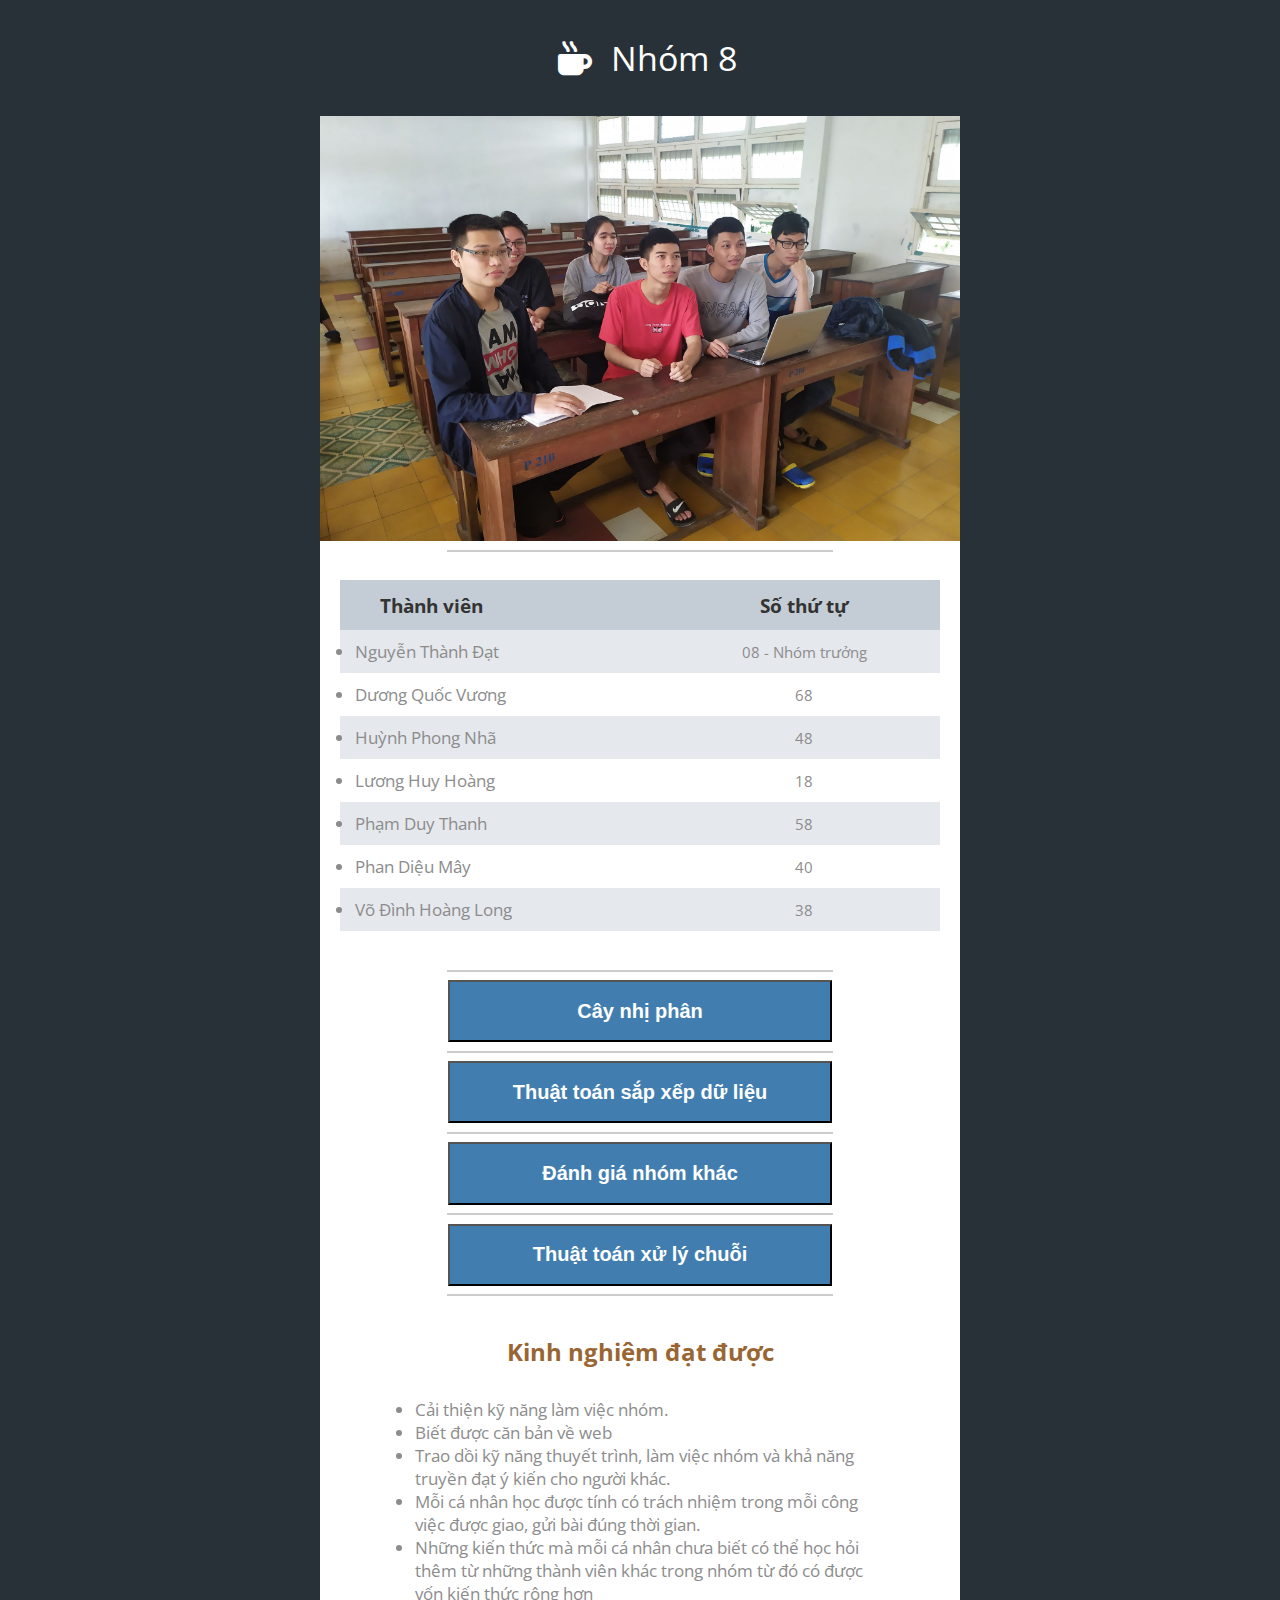
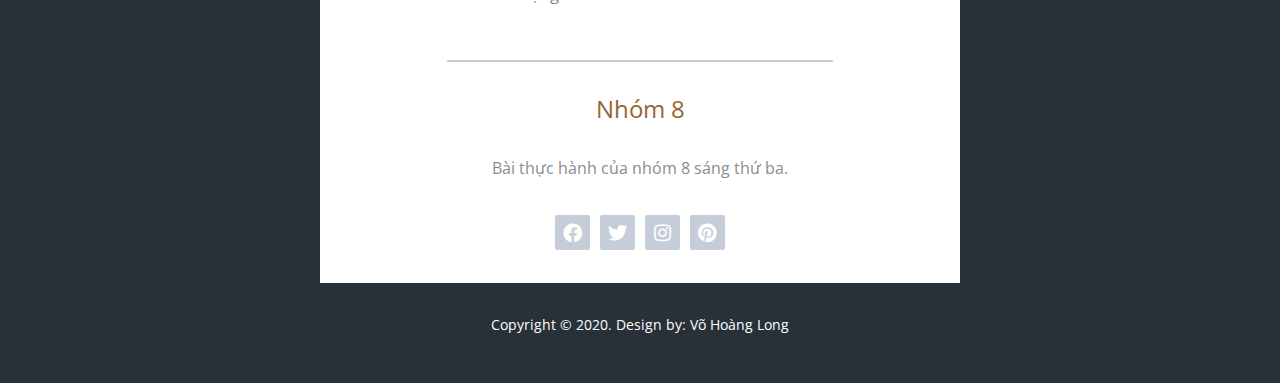
<file: index.html>
<!DOCTYPE html>
<html lang="en">

<head>
  <meta charset="UTF-8" />
  <meta name="viewport" content="width=device-width, initial-scale=1.0" />
  <meta http-equiv="X-UA-Compatible" content="ie=edge" />
  <title>Bài tập Cây nhị phân Nhóm 8</title>
  <link href="https://fonts.googleapis.com/css?family=Open+Sans:400,600&display=swap" rel="stylesheet" />
  <link href="fontawesome/css/all.min.css" rel="stylesheet" />
  <link href="./css/main.css" rel="stylesheet" />
</head>

<body>
  <div class="tm-container">
    <div class="tm-text-white tm-page-header-container">
      <i class="fas fa-mug-hot fa-2x tm-page-icon"></i>
      <h1 class="tm-page-header">Nhóm 8</h1>
    </div>
    <div class="tm-main-content">
      <div style="background-image: url(./img/p9.jpg);
        background-position: center;
        background-size: cover;
        min-height: 425px;"></div>
      <hr>
      <!-- Coffee Menu -->
      <section class="tm-section">
        <div class="tm-responsive-table">
          <table class="tm-text-table1">
            <tr class="tm-tr-header">
              <th class="test1"><b>Thành viên</b></th>
              <th class="test2" style="font-size: 19.2px;"><b>Số thứ tự</b></th>
            </tr>
            <tr class="tr1">
              <td class="tm-text-left">
                <li>Nguyễn Thành Đạt</li>
              </td>
              <td class="test2">08 - Nhóm trưởng</td>
            </tr>
            <tr>
              <td class="tm-text-left">
                <li>Dương Quốc Vương</li>
              </td>
              <td class="test2">68</td>
            </tr>
            <tr class="tr1">
              <td class="tm-text-left">
                <li>Huỳnh Phong Nhã</li>
              </td>
              <td class="test2">48</td>
            </tr>
            <tr>
              <td class="tm-text-left">
                <li>Lương Huy Hoàng</li>
              </td>
              <td class="test2">18</td>
            </tr>
            <tr class="tr1">
              <td class="tm-text-left">
                <li>Phạm Duy Thanh</li>
              </td>
              <td class="test2">58</td>
            </tr>
            <tr>
              <td class="tm-text-left">
                <li>Phan Diệu Mây</li>
              </td>
              <td class="test2">40</td>
            </tr>
            <tr class="tr1">
              <td class="tm-text-left">
                <li>Võ Đình Hoàng Long</li>
              </td>
              <td class="test2">38</td>
            </tr>
          </table>
        </div>
      </section>

      <!-- Tea Menu
        <section class="tm-section">
          <h2 class="tm-section-header">Tea Menu</h2>
          <div class="tm-responsive-table">
            <table>
              <tr class="tm-tr-header">
                <th>&nbsp;</th>
                <th>Hot</th>
                <th>Iced</th>
                <th>Addon</th>
              </tr>
              <tr>
                <td class="tm-text-left">Pure White Milk</td>
                <td>$5</td>
                <td>$10</td>
                <td>-</td>
              </tr>
              <tr>
                <td class="tm-text-left">Hong Kong Tea</td>
                <td>$8</td>
                <td>$12</td>
                <td>$4</td>
              </tr>
              <tr>
                <td class="tm-text-left">Taiwan Tea</td>
                <td>$4</td>
                <td>$10</td>
                <td>$4</td>
              </tr>
              <tr>
                <td class="tm-text-left">Bubble Tea</td>
                <td>$8</td>
                <td>$12</td>
                <td>-</td>
              </tr>
              <tr>
                <td class="tm-text-left">Mixed Fruit Tea</td>
                <td>$10</td>
                <td>$10</td>
                <td>$8</td>
              </tr>
              <tr>
                <td class="tm-text-left">Original Tea</td>
                <td>$12</td>
                <td>$12</td>
                <td>-</td>
              </tr>
            </table>
          </div>
        </section> -->
      <hr>
      <div class="dad">
        <form class="f1" action="index-binary-tree.html" method="get" target="_blank">
          <button class="bt1">
            <h2>Cây nhị phân</h2>
          </button>
        </form>
        <hr>
        <form class="f1" action="index-sort.html" method="get" target="_blank">
          <button class="bt1">
            <h2>Thuật toán sắp xếp dữ liệu</h2>
          </button>
        </form>
        <hr>
        <form class="f1" action="index-review.html" method="get" target="_blank">
          <button class="bt1">
            <h2>Đánh giá nhóm khác</h2>
          </button>
        </form>
        <hr>
        <form class="f1" action="Index-chuoi.html" method="get" target="_blank">
          <button class="bt1">
            <h2>Thuật toán xử lý chuỗi</h2>
          </button>
        </form>
        <hr>
      </div>
      <script type="text/javascript">
        function openNewTab() {
          window.open("http://www.facebook.com/");
        }
      </script>
      <section class="tm-section tm-section-small">
        <h2 class="tm-section-header"><b>Kinh nghiệm đạt được</b></h2>
        <ul class="ul2">
          <li>Cải thiện kỹ năng làm việc nhóm.</li>
          <li>Biết được căn bản về web</li>
          <li>Trao dồi kỹ năng thuyết trình, làm việc nhóm và khả năng truyền đạt ý kiến cho người khác.</li>
          <li>Mỗi cá nhân học được tính có trách nhiệm trong mỗi công việc được giao, gửi bài đúng thời gian.</li>
          <li>Những kiến thức mà mỗi cá nhân chưa biết có thể học hỏi thêm từ những thành viên khác trong nhóm từ đó có
            được vốn kiến thức rộng hơn</li>
        </ul>
      </section>
      <hr>
      <!-- Talk to us -->
      <section class="tm-section tm-section-small">
        <h2 class="tm-section-header">Nhóm 8</h2>
        <p class="tm-mb-0">
          Bài thực hành của nhóm 8 sáng thứ ba.
        </p>
        <div class="tm-social-icons">
          <div class="tm-social-link-container">
            <a href="https://www.facebook.com/hoanglong.vo.3998" class="tm-social-link">
              <i class="fab fa-facebook"></i>
            </a>
          </div>
          <div class="tm-social-link-container">
            <a href="https://twitter.com/VHongLo65045665" class="tm-social-link">
              <i class="fab fa-twitter"></i>
            </a>
          </div>
          <div class="tm-social-link-container">
            <a href="https://twitter.com/VHongLo65045665" class="tm-social-link">
              <i class="fab fa-instagram"></i>
            </a>
          </div>
          <div class="tm-social-link-container">
            <a href="https://twitter.com/VHongLo65045665" class="tm-social-link">
              <i class="fab fa-pinterest"></i>
            </a>
          </div>
        </div>
      </section>
    </div>
    <footer>
      <p class="tm-text-white tm-footer-text">
        Copyright &copy; 2020. Design by:
        <a href="https://www.facebook.com/hoanglong.vo.3998" class="tm-footer-link">Võ Hoàng Long</a>
      </p>
    </footer>
  </div>
  <script src="js/jquery-3.4.1.min.js"></script>
  <script>
    $(function () {
      // Adjust intro image height based on width.
      $(window).resize(function () {
        var img = $("#tm-intro-img");
        var imgWidth = img.width();

        // 640x425 ratio
        var imgHeight = (imgWidth * 425) / 640;

        if (imgHeight < 300) {
          imgHeight = 300;
        }

        img.css("min-height", imgHeight + "px");
      });
    });
  </script>
</body>

</html>
</file>
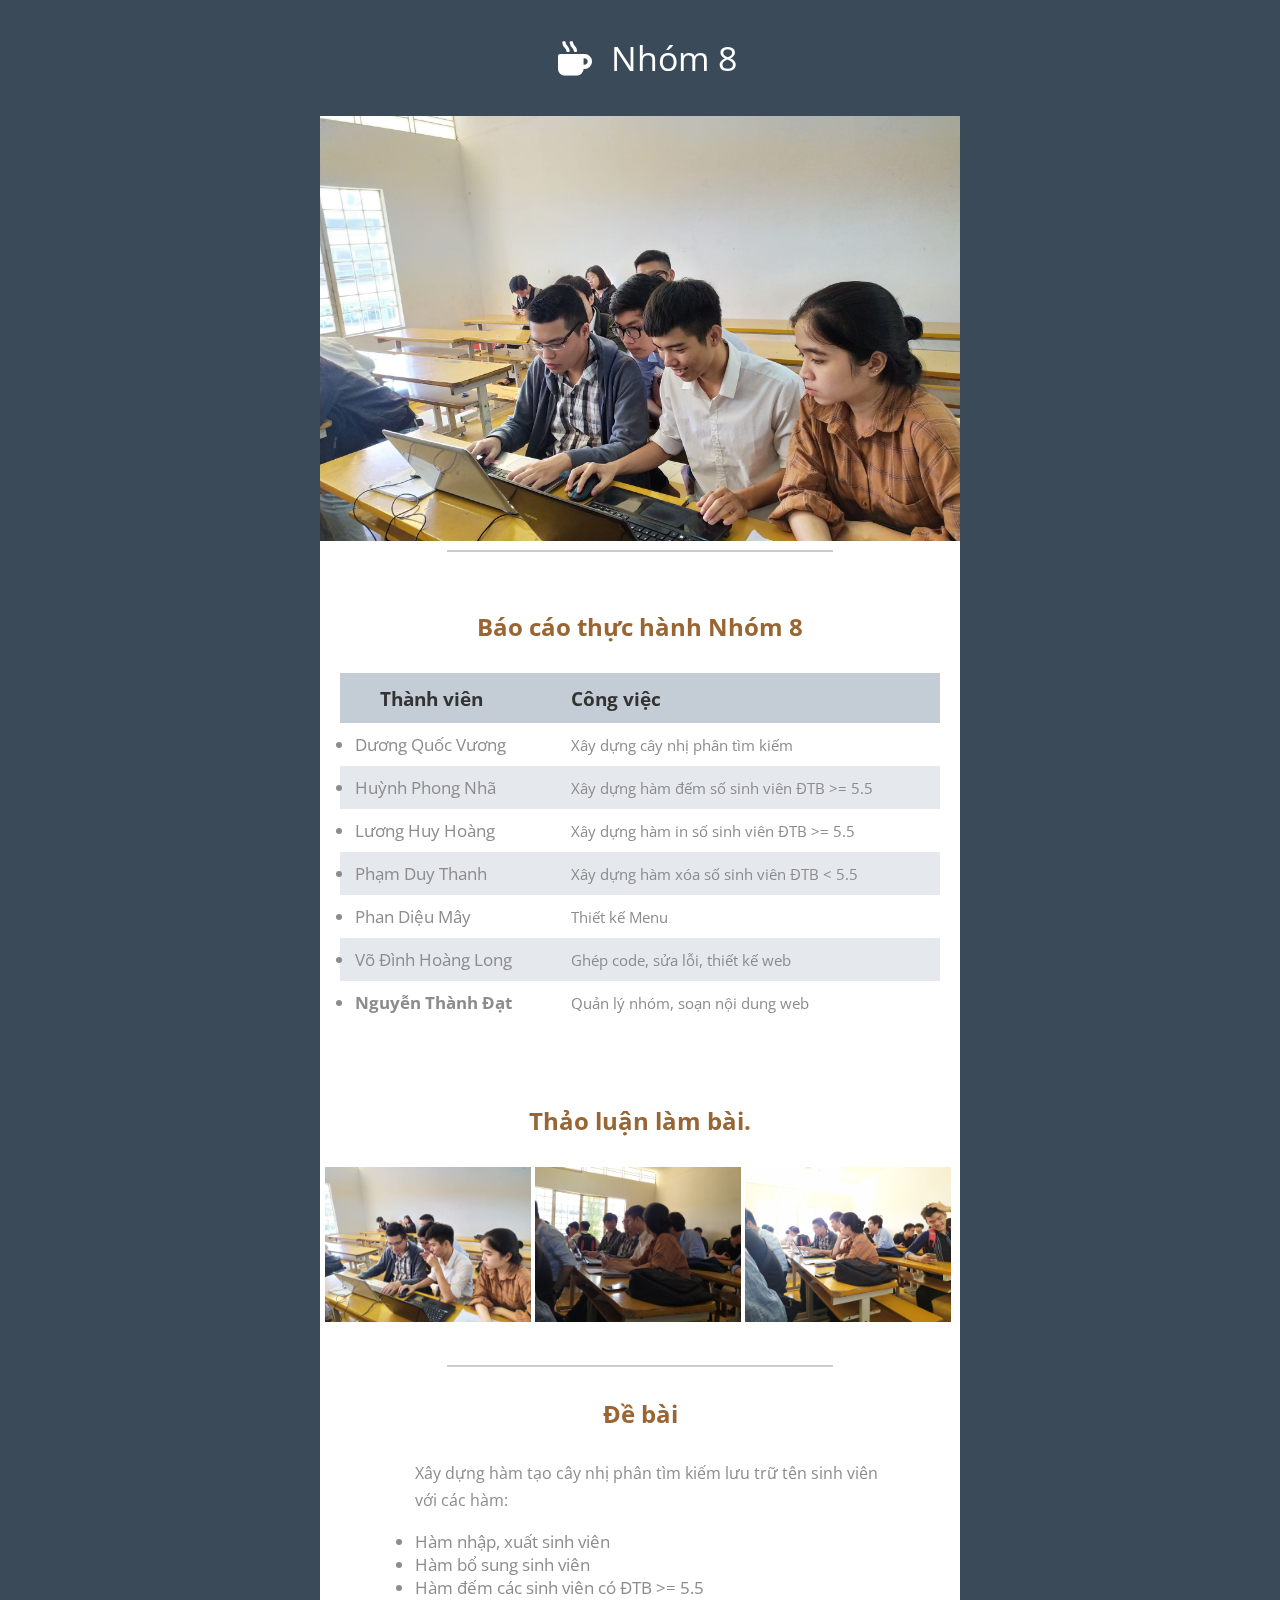
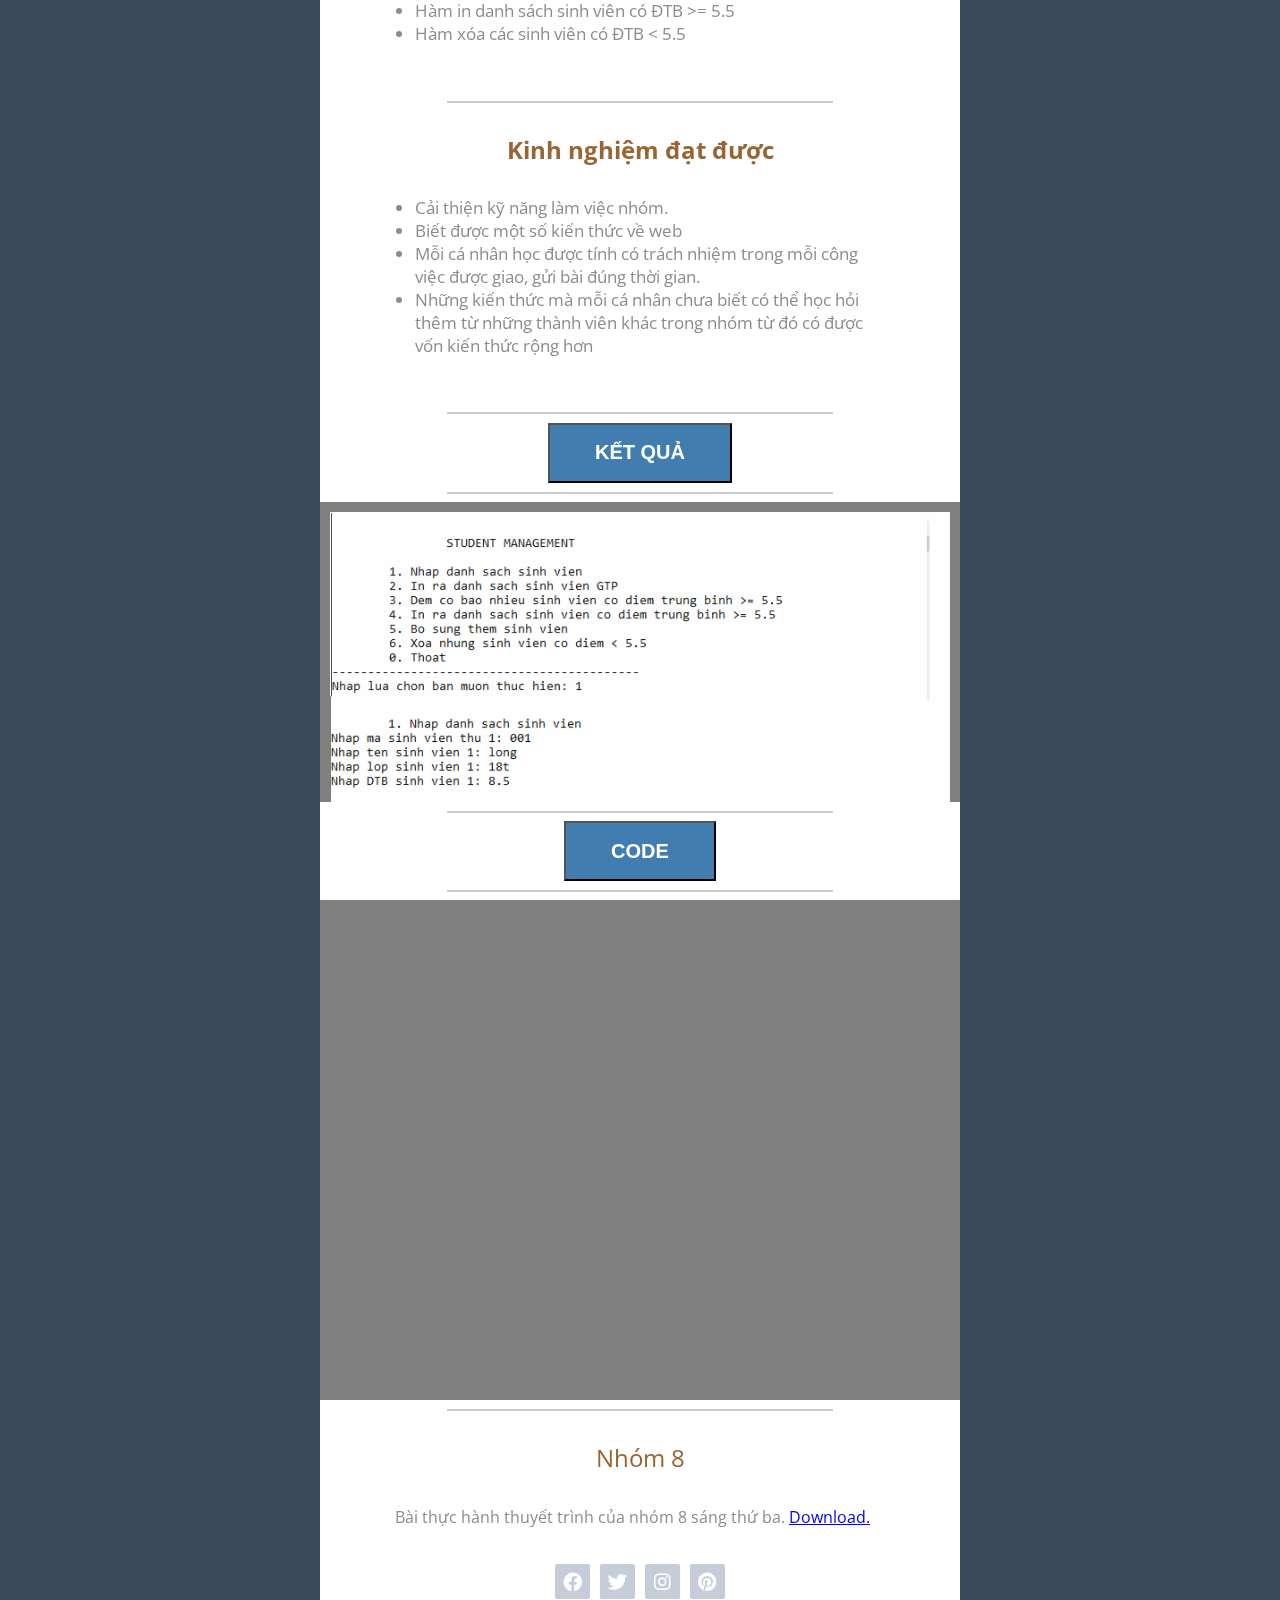
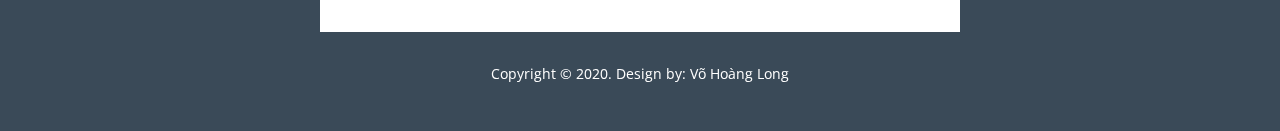
<file: index-binary-tree.html>
<!DOCTYPE html>
<html lang="en">

<head>
  <meta charset="UTF-8" />
  <meta name="viewport" content="width=device-width, initial-scale=1.0" />
  <meta http-equiv="X-UA-Compatible" content="ie=edge" />
  <title>Bài tập Cây nhị phân Nhóm 8</title>
  <link href="https://fonts.googleapis.com/css?family=Open+Sans:400,600&display=swap" rel="stylesheet" />
  <link href="fontawesome/css/all.min.css" rel="stylesheet" />
  <link href="./css/binary-tree.css" rel="stylesheet" />
</head>

<body>
  <div class="tm-container">
    <div class="tm-text-white tm-page-header-container">
      <i class="fas fa-mug-hot fa-2x tm-page-icon"></i>
      <h1 class="tm-page-header">Nhóm 8</h1>
    </div>
    <div class="tm-main-content">
      <div id="tm-intro-img"></div>
      <hr>
      <!-- Coffee Menu -->
      <section class="tm-section">
        <h2 class="tm-section-header"><b>Báo cáo thực hành Nhóm 8</b></h2>
        <div class="tm-responsive-table">
          <table class="tm-text-table1">
            <tr class="tm-tr-header">
              <th class="test1"><b>Thành viên</b></th>
              <th><b>Công việc</b></th>
            </tr>
            <tr>
              <td class="tm-text-left">
                <li>Dương Quốc Vương</li>
              </td>
              <td class="test2">Xây dựng cây nhị phân tìm kiếm</td>
            </tr>
            <tr class="tr1">
              <td class="tm-text-left">
                <li>Huỳnh Phong Nhã</li>
              </td>
              <td class="test2">Xây dựng hàm đếm số sinh viên ĐTB >= 5.5</td>
            </tr>
            <tr>
              <td class="tm-text-left">
                <li>Lương Huy Hoàng</li>
              </td>
              <td class="test2">Xây dựng hàm in số sinh viên ĐTB >= 5.5</td>
            </tr>
            <tr class="tr1">
              <td class="tm-text-left">
                <li>Phạm Duy Thanh</li>
              </td>
              <td class="test2">Xây dựng hàm xóa số sinh viên ĐTB < 5.5</td> </tr> <tr>
              <td class="tm-text-left">
                <li>Phan Diệu Mây</li>
              </td>
              <td class="test2">Thiết kế Menu</td>
            </tr>
            <tr class="tr1">
              <td class="tm-text-left">
                <li>Võ Đình Hoàng Long</li>
              </td>
              <td class="test2">Ghép code, sửa lỗi, thiết kế web</td>
            </tr>
            <tr>
              <td class="tm-text-left">
                <li><b>Nguyễn Thành Đạt</b></li>
              </td>
              <td class="test2">Quản lý nhóm, soạn nội dung web</td>
            </tr>
          </table>
        </div>
      </section>

      <!-- Tea Menu
        <section class="tm-section">
          <h2 class="tm-section-header">Tea Menu</h2>
          <div class="tm-responsive-table">
            <table>
              <tr class="tm-tr-header">
                <th>&nbsp;</th>
                <th>Hot</th>
                <th>Iced</th>
                <th>Addon</th>
              </tr>
              <tr>
                <td class="tm-text-left">Pure White Milk</td>
                <td>$5</td>
                <td>$10</td>
                <td>-</td>
              </tr>
              <tr>
                <td class="tm-text-left">Hong Kong Tea</td>
                <td>$8</td>
                <td>$12</td>
                <td>$4</td>
              </tr>
              <tr>
                <td class="tm-text-left">Taiwan Tea</td>
                <td>$4</td>
                <td>$10</td>
                <td>$4</td>
              </tr>
              <tr>
                <td class="tm-text-left">Bubble Tea</td>
                <td>$8</td>
                <td>$12</td>
                <td>-</td>
              </tr>
              <tr>
                <td class="tm-text-left">Mixed Fruit Tea</td>
                <td>$10</td>
                <td>$10</td>
                <td>$8</td>
              </tr>
              <tr>
                <td class="tm-text-left">Original Tea</td>
                <td>$12</td>
                <td>$12</td>
                <td>-</td>
              </tr>
            </table>
          </div>
        </section> -->
      <!-- Special Items -->
      <section class="tm-section">
        <h2 class="tm-section-header"><b>Thảo luận làm bài.</b></h2>
        <div class="tm-special-items">
          <figure class="tm-special-item">
            <img src="img-binary-tree/thaoluan1.jpg" alt="Image" class="zoom" />
            <!-- <figcaption>
                <span class="tm-item-name">Anything here ?</span>
              </figcaption> -->
          </figure>
          <figure class="tm-special-item">
            <img src="img-binary-tree/thaoluan2.jpg" alt="Image" class="zoom" />
            <!-- <figcaption>
                <span class="tm-item-name">Anything here ?</span>
              </figcaption> -->
          </figure>
          <figure class="tm-special-item">
            <img src="img-binary-tree/thaoluan3.jpg" alt="Image" class="zoom" />
            <!-- <figcaption>
                <span class="tm-item-name">Anything here ?</span>
              </figcaption> -->
          </figure>
        </div>
      </section>
      <hr />
      <!-- About our cafe -->
      <section class="tm-section tm-section-small">
        <h2 class="tm-section-header"><b>Đề bài</b></h2>
        <ul class="ul2">
          <p>
            Xây dựng hàm tạo cây nhị phân tìm kiếm lưu trữ tên sinh viên với các hàm:
          </p>
          <li>Hàm nhập, xuất sinh viên</li>
          <li>Hàm bổ sung sinh viên</li>
          <li>Hàm đếm các sinh viên có ĐTB >= 5.5</li>
          <li>Hàm in danh sách sinh viên có ĐTB >= 5.5</li>
          <li>Hàm xóa các sinh viên có ĐTB < 5.5</li> </ul> </section> <hr>
      </section>
      <!-- About our cafe -->
      <section class="tm-section tm-section-small">
        <h2 class="tm-section-header"><b>Kinh nghiệm đạt được</b></h2>
        <ul class="ul2">
          <li>Cải thiện kỹ năng làm việc nhóm.</li>
          <li>Biết được một số kiến thức về web</li>
          <li>Mỗi cá nhân học được tính có trách nhiệm trong mỗi công việc được giao, gửi bài đúng thời gian.</li>
          <li>Những kiến thức mà mỗi cá nhân chưa biết có thể học hỏi thêm từ những thành viên khác trong nhóm từ đó có
            được vốn kiến thức rộng hơn</li>
        </ul>
      </section>
      <hr>
      <!-- About our cafe -->
      <div class="d1">
        <button class="bt1"
          onclick="window.location.href = 'https://drive.google.com/file/d/10iDHB8fSy2HZYaR_TWRGROxtfOaaZ9t3/view?usp=sharing';">
          <h2>KẾT QUẢ</h2>
        </button>
      </div>
      <hr>
      <div id="KQ1" style="width: 100%;
        height: 300px;
        overflow: auto;
        box-sizing: border-box;
        background: gray;
        padding: 10px;">
        <img src="img-binary-tree/testAnh1.png" alt="">
      </div>
      <hr>
      <div class="d1">
        <button class="bt1" onclick="window.location.href = 'https://sum.vn/zKFwj';">
          <h2>CODE</h2>
        </button>
      </div>
      <hr />
      <!-- <div id="code-area" style="height: 500px; overflow: auto; box-sizing: border-box; padding: 10px; background-color: lightgray;">
          <script src="https://onlinegdb.com/embed/js/HyO0UxV3r?theme=dark"></script>
        </div> -->
      <div id="code-area"
        style="height: 500px; overflow: auto; box-sizing: border-box; padding: 10px; background-color: gray;">
        <script src="https://gist.github.com/Accel-learn-how-to-code/5d34153b03c03ab97ed8121d62b7abc6.js"></script>
      </div>
      <style type="text/css">
        .gist .blowcode {
          font-size: 1.3em;
          overflow: wrap;
        }

        .gist .blow-wrapper {
          height: 500px;
          overflow: auto;
        }
      </style>
      <hr>
      <!-- Talk to us -->
      <section class="tm-section tm-section-small">
        <h2 class="tm-section-header">Nhóm 8</h2>
        <p class="tm-mb-0">
          Bài thực hành thuyết trình của nhóm 8 sáng thứ ba.
          <a href="https://sum.vn/zKFwj" target="_blank">Download.</a>
        </p>
        <div class="tm-social-icons">
          <div class="tm-social-link-container">
            <a href="https://www.facebook.com/hoanglong.vo.3998" class="tm-social-link">
              <i class="fab fa-facebook"></i>
            </a>
          </div>
          <div class="tm-social-link-container">
            <a href="https://twitter.com/VHongLo65045665" class="tm-social-link">
              <i class="fab fa-twitter"></i>
            </a>
          </div>
          <div class="tm-social-link-container">
            <a href="https://twitter.com/VHongLo65045665" class="tm-social-link">
              <i class="fab fa-instagram"></i>
            </a>
          </div>
          <div class="tm-social-link-container">
            <a href="https://twitter.com/VHongLo65045665" class="tm-social-link">
              <i class="fab fa-pinterest"></i>
            </a>
          </div>
        </div>
      </section>
    </div>
    <footer>
      <p class="tm-text-white tm-footer-text">
        Copyright &copy; 2020. Design by:
        <a href="https://www.facebook.com/hoanglong.vo.3998" class="tm-footer-link">Võ Hoàng Long</a>
      </p>
    </footer>
  </div>
  <script src="js/jquery-3.4.1.min.js"></script>
  <script>
    $(function () {
      // Adjust intro image height based on width.
      $(window).resize(function () {
        var img = $("#tm-intro-img");
        var imgWidth = img.width();

        // 640x425 ratio
        var imgHeight = (imgWidth * 425) / 640;

        if (imgHeight < 300) {
          imgHeight = 300;
        }

        img.css("min-height", imgHeight + "px");
      });
    });
  </script>
</body>

</html>
</file>
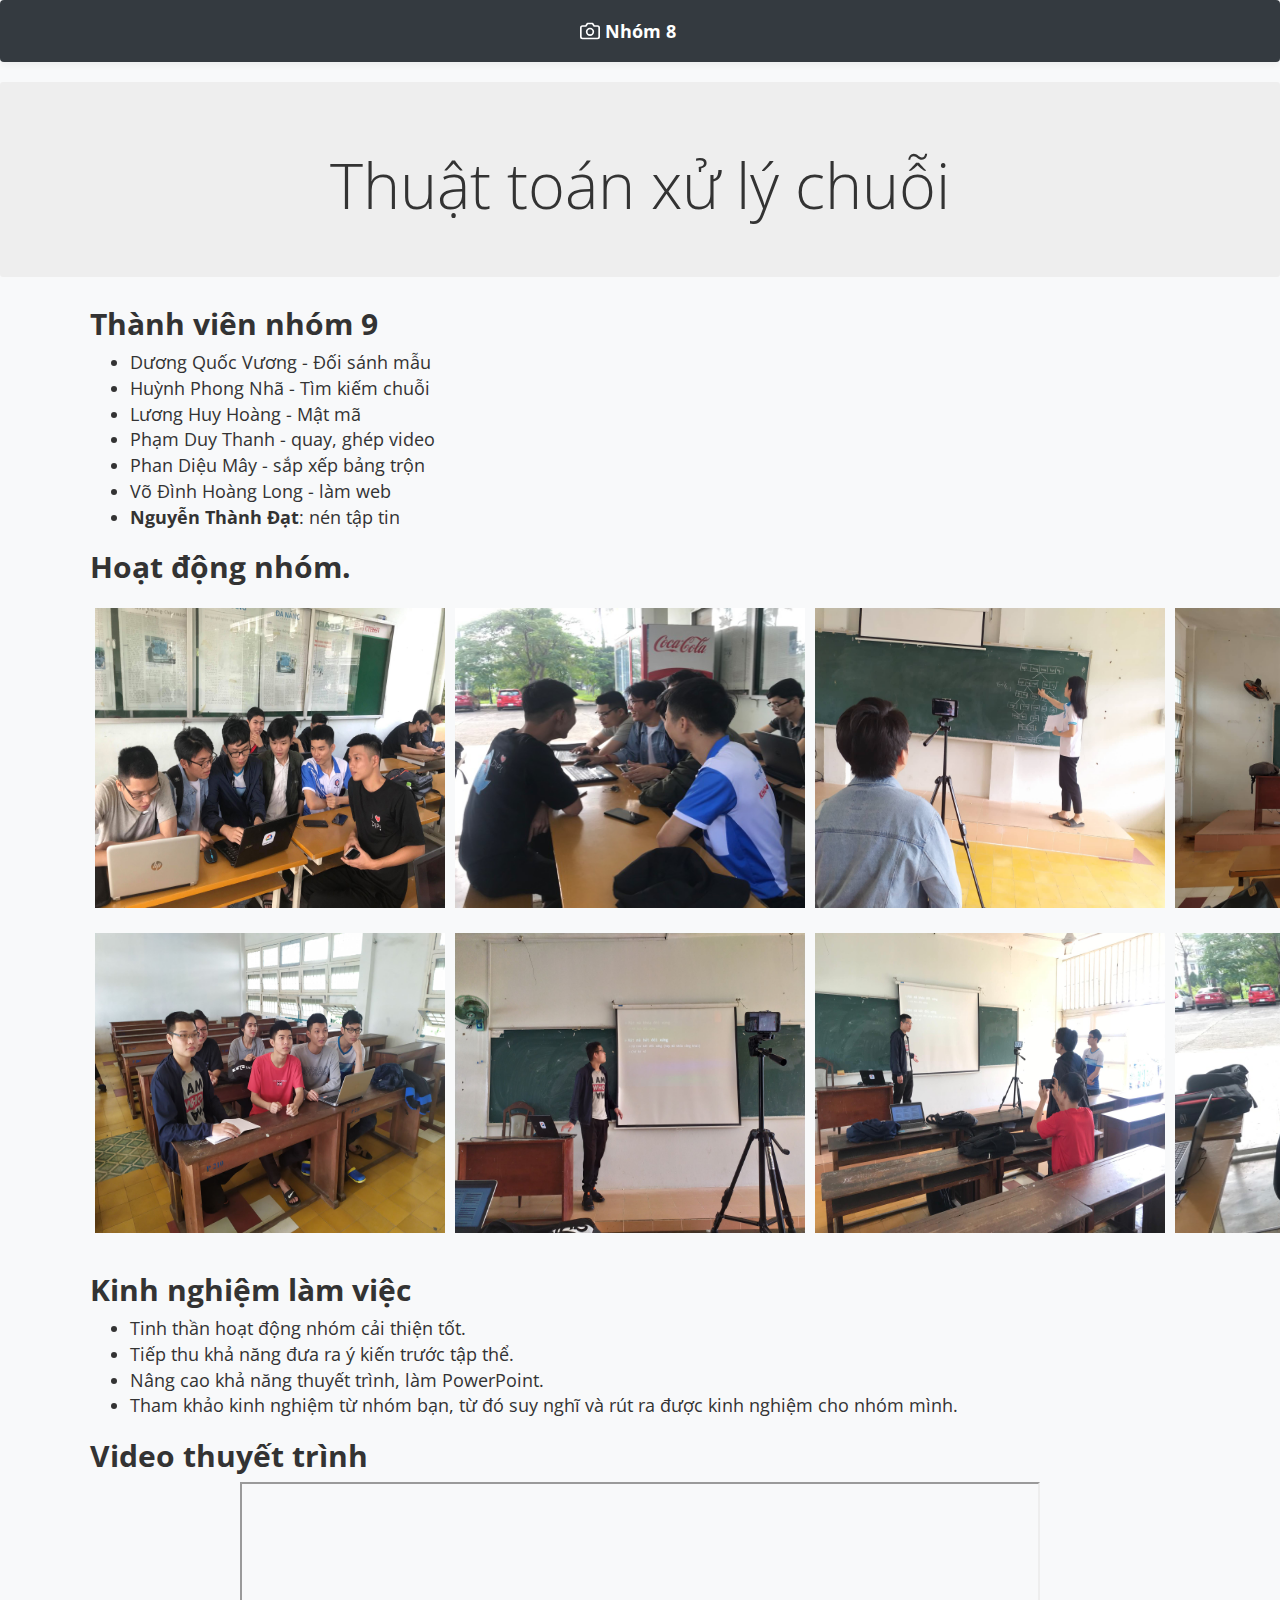
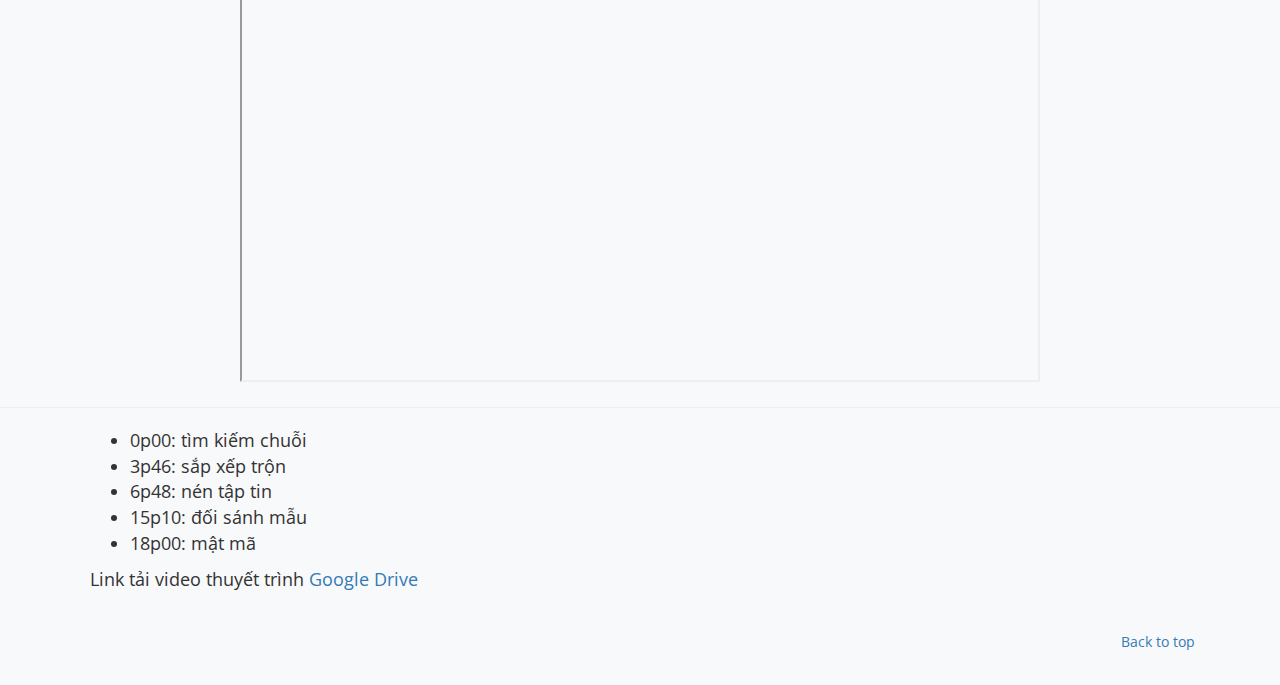
<file: Index-chuoi.html>
<!DOCTYPE html>
<html lang="en">

<head>
    <meta charset="UTF-8">
    <meta name="viewport" content="width=device-width, initial-scale=1.0">
    <meta http-equiv="X-UA-Compatible" content="ie=edge">
    <link rel="stylesheet" href="./css/chuoi.css">
    <link rel="stylesheet" href="https://stackpath.bootstrapcdn.com/bootstrap/4.4.1/css/bootstrap.min.css"
        integrity="sha384-Vkoo8x4CGsO3+Hhxv8T/Q5PaXtkKtu6ug5TOeNV6gBiFeWPGFN9MuhOf23Q9Ifjh" crossorigin="anonymous">
    <link rel="stylesheet" href="https://maxcdn.bootstrapcdn.com/bootstrap/3.4.1/css/bootstrap.min.css">
    <script src="https://ajax.googleapis.com/ajax/libs/jquery/3.4.1/jquery.min.js"></script>
    <script src="https://maxcdn.bootstrapcdn.com/bootstrap/3.4.1/js/bootstrap.min.js"></script>
    <link href="https://fonts.googleapis.com/css?family=Open+Sans&display=swap&subset=vietnamese" rel="stylesheet">
    <title>Nhóm 8</title>
</head>

<body>
    <header>
        <div class="navbar navbar-dark bg-dark box-shadow">
            <div class="container d-flex justify-content-between">
                <a href="#" class="navbar-brand d-flex align-items-center">
                    <svg xmlns="http://www.w3.org/2000/svg" width="20" height="20" viewBox="0 0 24 24" fill="none"
                        stroke="currentColor" stroke-width="2" stroke-linecap="round" stroke-linejoin="round"
                        class="mr-2">
                        <path d="M23 19a2 2 0 0 1-2 2H3a2 2 0 0 1-2-2V8a2 2 0 0 1 2-2h4l2-3h6l2 3h4a2 2 0 0 1 2 2z">
                        </path>
                        <circle cx="12" cy="13" r="4"></circle>
                    </svg>
                    <strong>Nhóm 8</strong>
                </a>
            </div>
        </div>
    </header>

    <main role="main">

        <section class="jumbotron text-center">
            <div class="container">
                <h1 class="jumbotron-heading">Thuật toán xử lý chuỗi</h1>
            </div>
        </section>
        <!-- Thanh vien nhom -->
        <div class="texttttt">
            <div style="text-align: left;">
                <h2><strong>Thành viên nhóm 9 </strong></h2>
                <ul>
                    <li>Dương Quốc Vương - Đối sánh mẫu</li>
                    <li>Huỳnh Phong Nhã - Tìm kiếm chuỗi</li>
                    <li>Lương Huy Hoàng - Mật mã</li>
                    <li>Phạm Duy Thanh - quay, ghép video</li>
                    <li>Phan Diệu Mây - sắp xếp bảng trộn</li>
                    <li>Võ Đình Hoàng Long - làm web</li>
                    <li><strong>Nguyễn Thành Đạt</strong>: nén tập tin</li>
                </ul>
            </div>
        </div>
        <!-- Album anh -->
        <div class="texttttt3">
            <h2><strong>Hoạt động nhóm.</strong></h2>
        </div>
        <div class="pic">
            <div class="picPlus"> <img src="./img/p4.jpg" alt="" width="350px" height="300px"></a></div>
            <div class="picPlus"> <img src="./img/p5.jpg" alt="" width="350px" height="300px"></a></div>
            <div class="picPlus"> <img src="./img/p7.jpg" alt="" width="350px" height="300px"></a></div>
            <div class="picPlus"> <img src="./img/p8.jpg" alt="" width="350px" height="300px"></a></div>
        </div>
        <div class="pic">
            <div class="picPlus"> <img src="./img/p9.jpg" alt="" width="350px" height="300px"></a></div>
            <div class="picPlus"> <img src="./img/p10.jpg" alt="" width="350px" height="300px"></a></div>
            <div class="picPlus"> <img src="./img/p11.jpg" alt="" width="350px" height="300px"></a></div>
            <div class="picPlus"> <img src="./img/p12.jpg" alt="" width="350px" height="300px"></a></div>
        </div>
        <!-- Kinh ngiem -->
        <div class="texttttt">
            <div style="text-align: left;">
                <h2><strong>Kinh nghiệm làm việc</strong></h2>
                <ul>
                    <li>Tinh thần hoạt động nhóm cải thiện tốt.</li>
                    <li>Tiếp thu khả năng đưa ra ý kiến trước tập thể.</li>
                    <li>Nâng cao khả năng thuyết trình, làm PowerPoint.</li>
                    <li>Tham khảo kinh nghiệm từ nhóm bạn, từ đó suy nghĩ và rút ra được kinh nghiệm cho nhóm mình.</li>
                </ul>
            </div>
        </div>
        <div class="texttttt">
            <h2><strong>Video thuyết trình</strong></h2>
        </div>
        <div class="texttttt4">
            <!-- <iframe width="800" height="500" src="https://www.youtube.com/embed/shqxWaKPnfg" frameborder="0"
                allow="accelerometer; autoplay; encrypted-media; gyroscope; picture-in-picture"
                allowfullscreen></iframe> -->
            <iframe width="800" height="500"
                src="https://drive.google.com/file/d/1Jd4YnuSC62oM7JMKyIeRM0-qw9Ajm-g2/preview" width="640"
                height="480"></iframe>
        </div>
        <hr>
        <div class="texttttt">
            <ul>
                <li>
                    0p00: tìm kiếm chuỗi
                </li>
                <li>
                    3p46: sắp xếp trộn
                </li>
                <li>
                    6p48: nén tập tin
                </li>
                <li>
                    15p10: đối sánh mẫu
                </li>
                <li>
                    18p00: mật mã
                </li>
            </ul>
        </div>
        <div class="texttttt">
            <p>Link tải video thuyết trình <a
                    href="https://drive.google.com/file/d/1_i0ttsE63j4EizUQES4d_GFJQ_NLBV7c/view?usp=sharing"
                    target="_blank"> Google Drive</a> </p>
        </div>
    </main>

    <footer class="text-muted">
        <div class="container">
            <p class="float-right">
                <a href="#">Back to top</a>
            </p>
        </div>
    </footer>
</body>

</html>
</file>
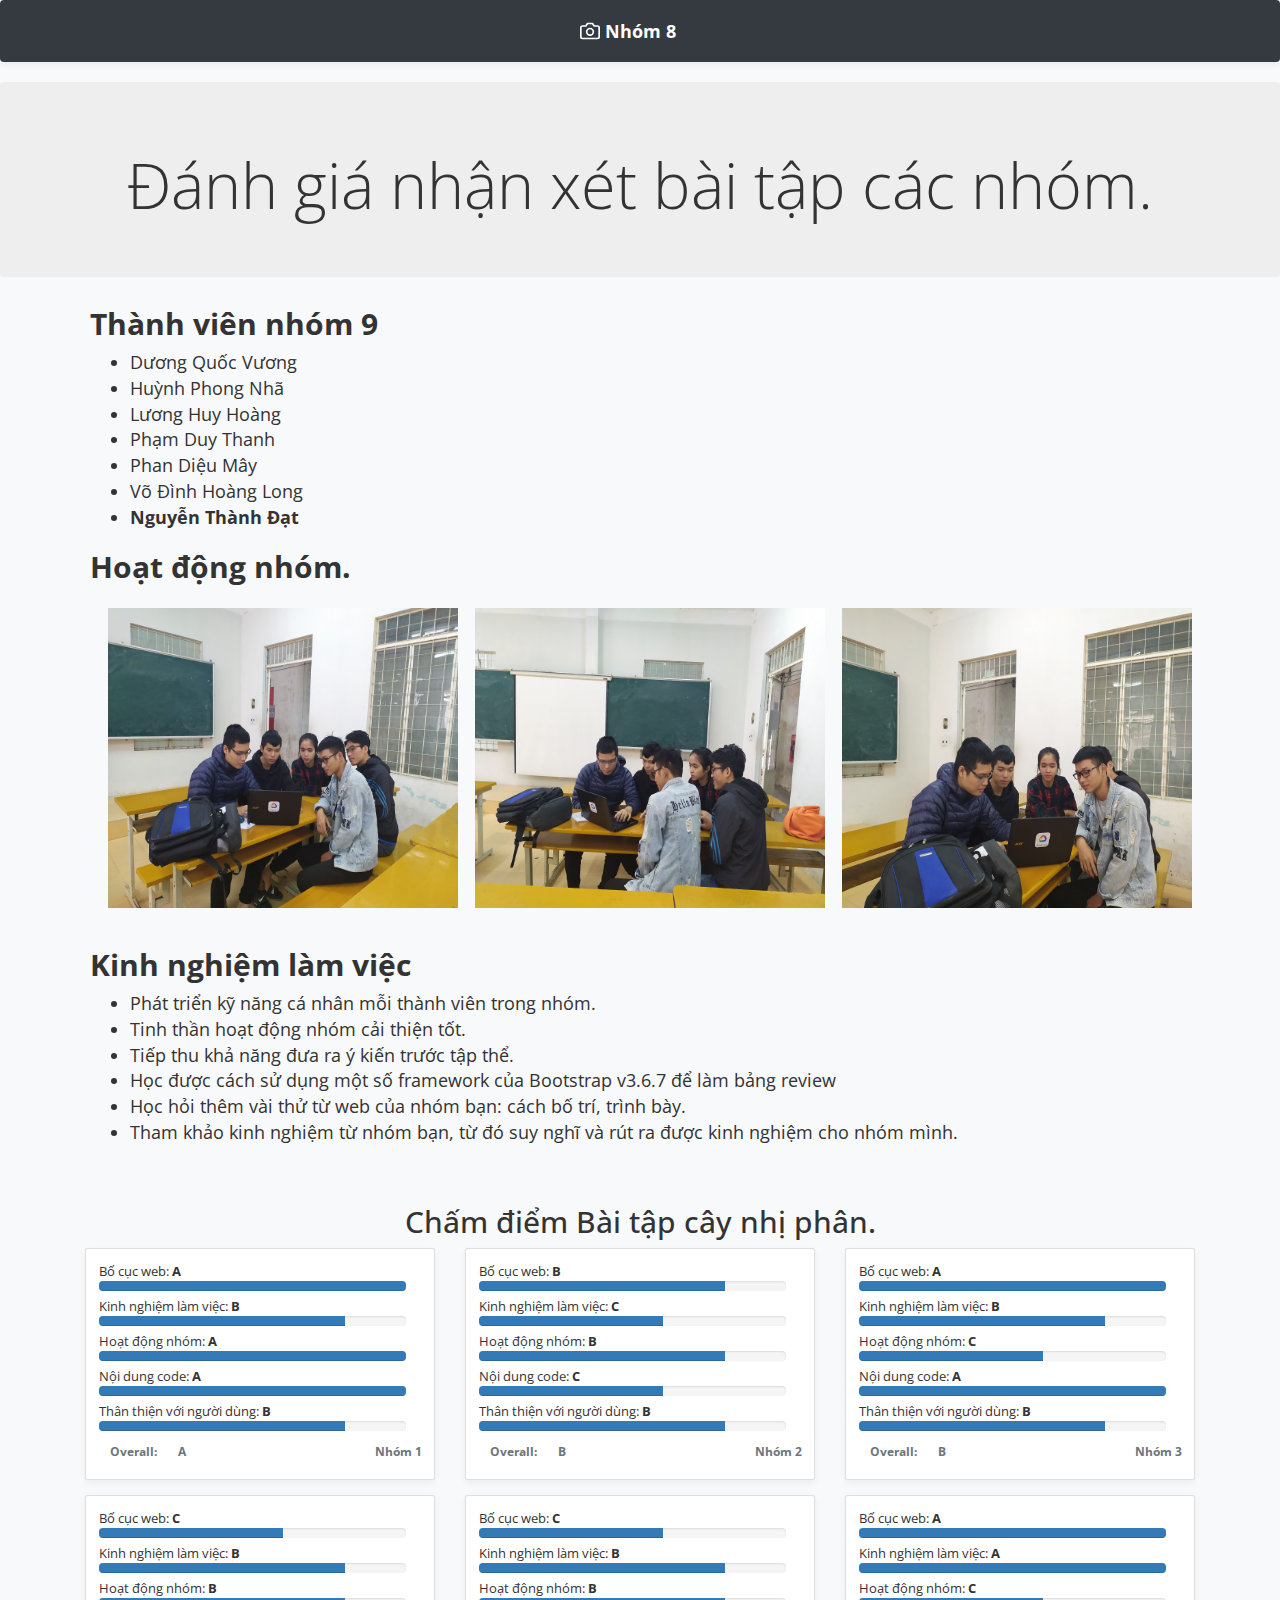
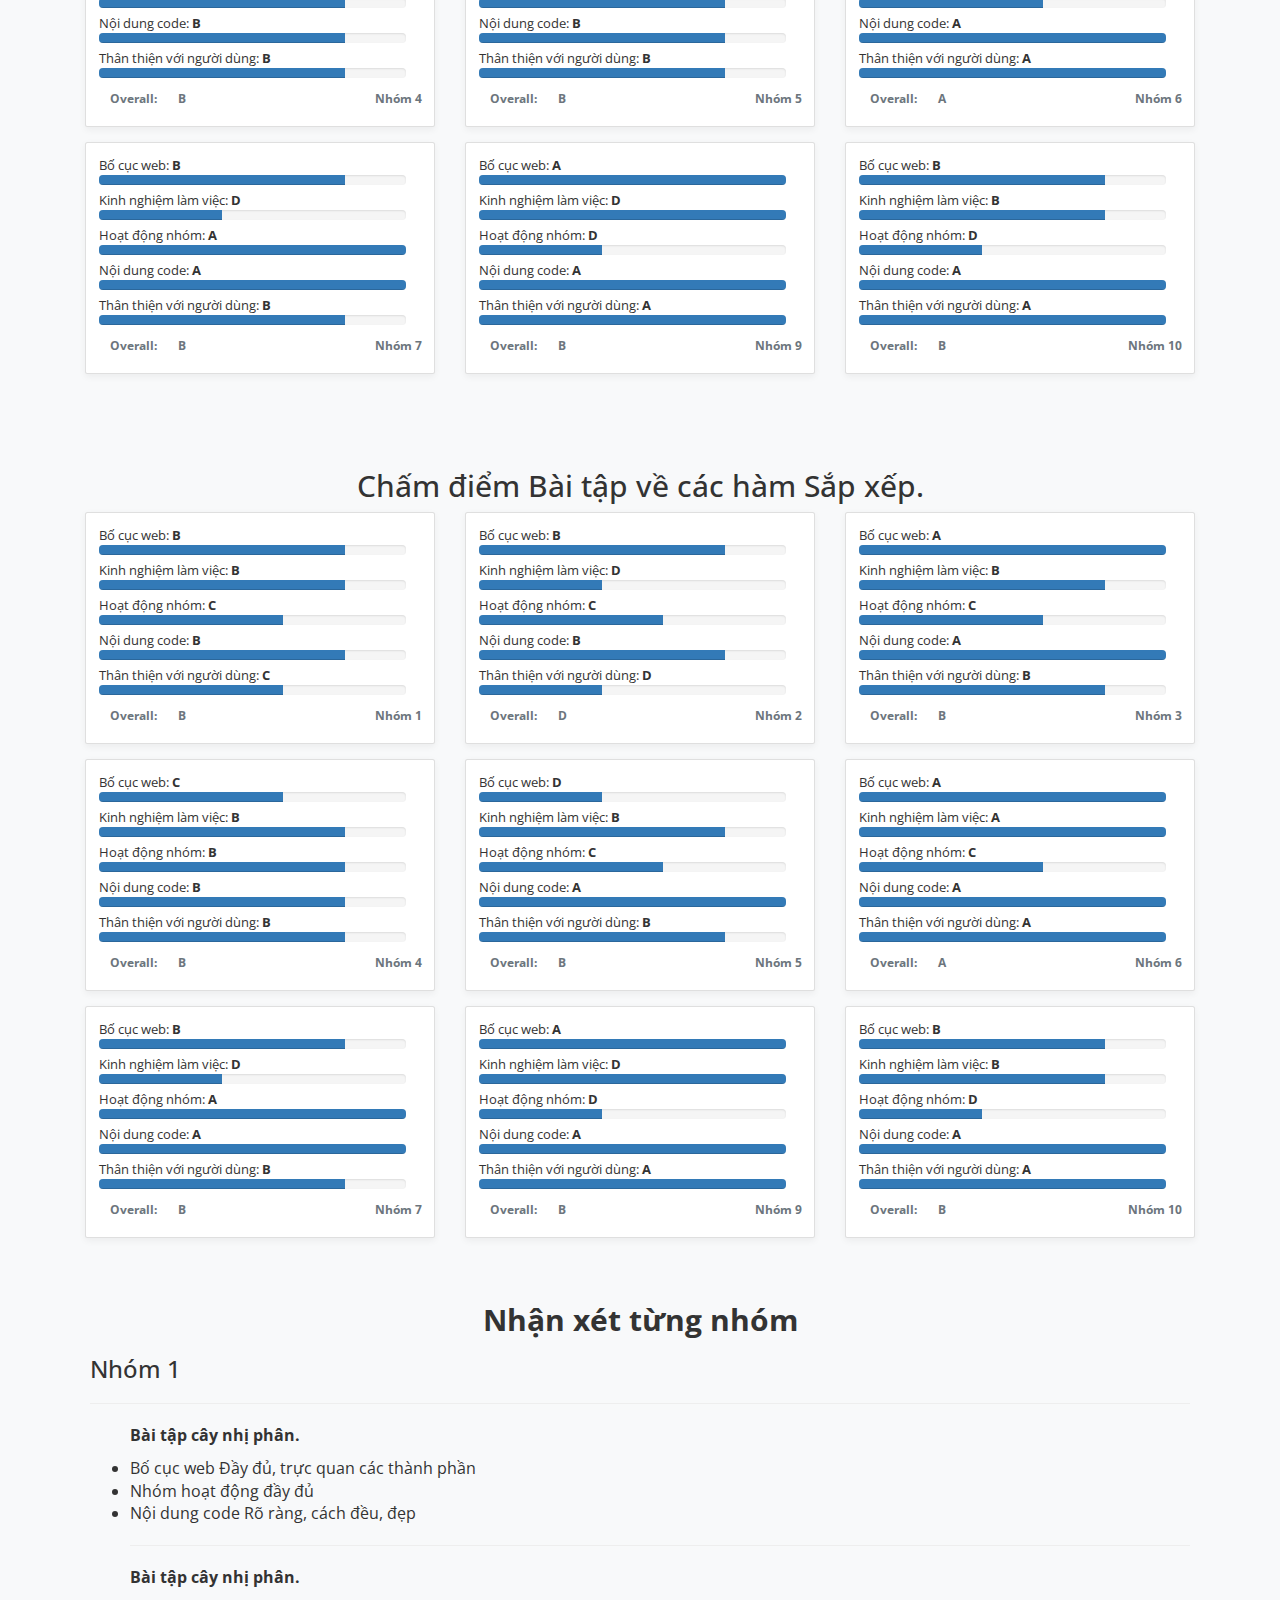
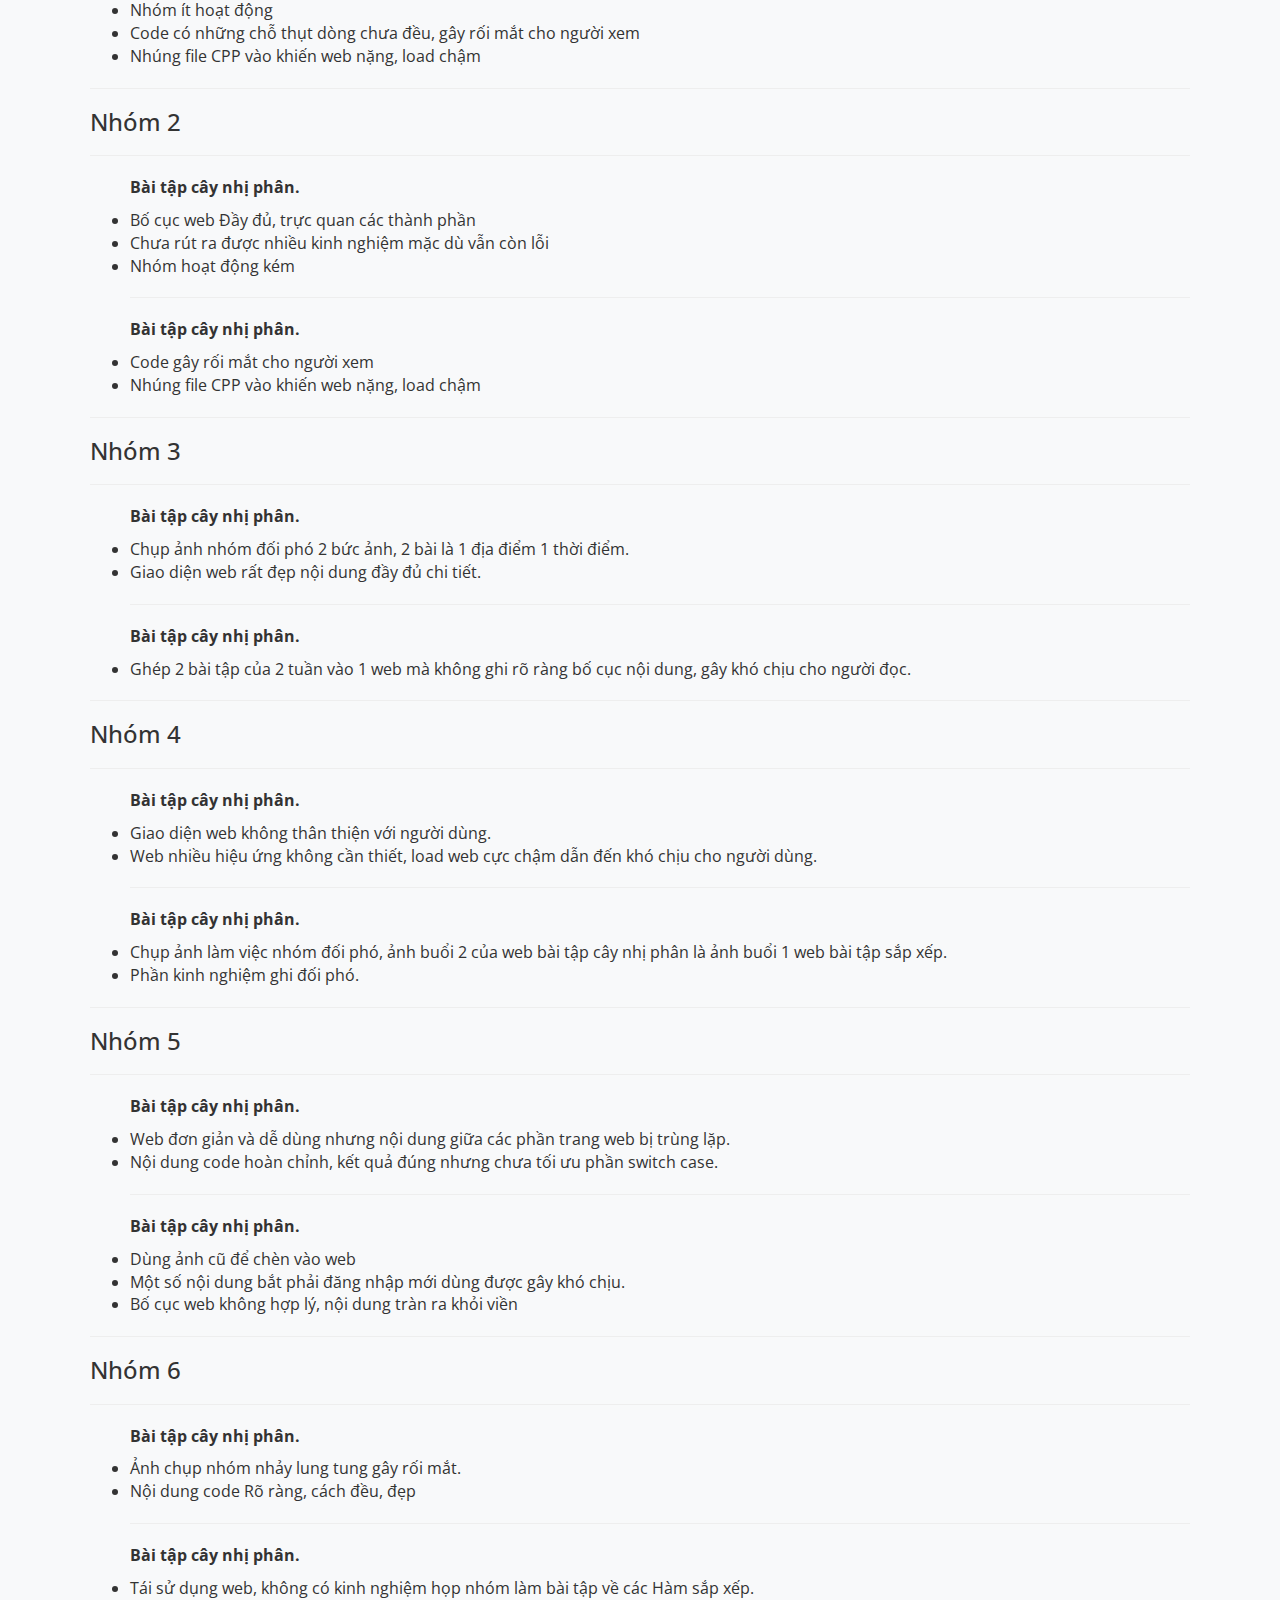
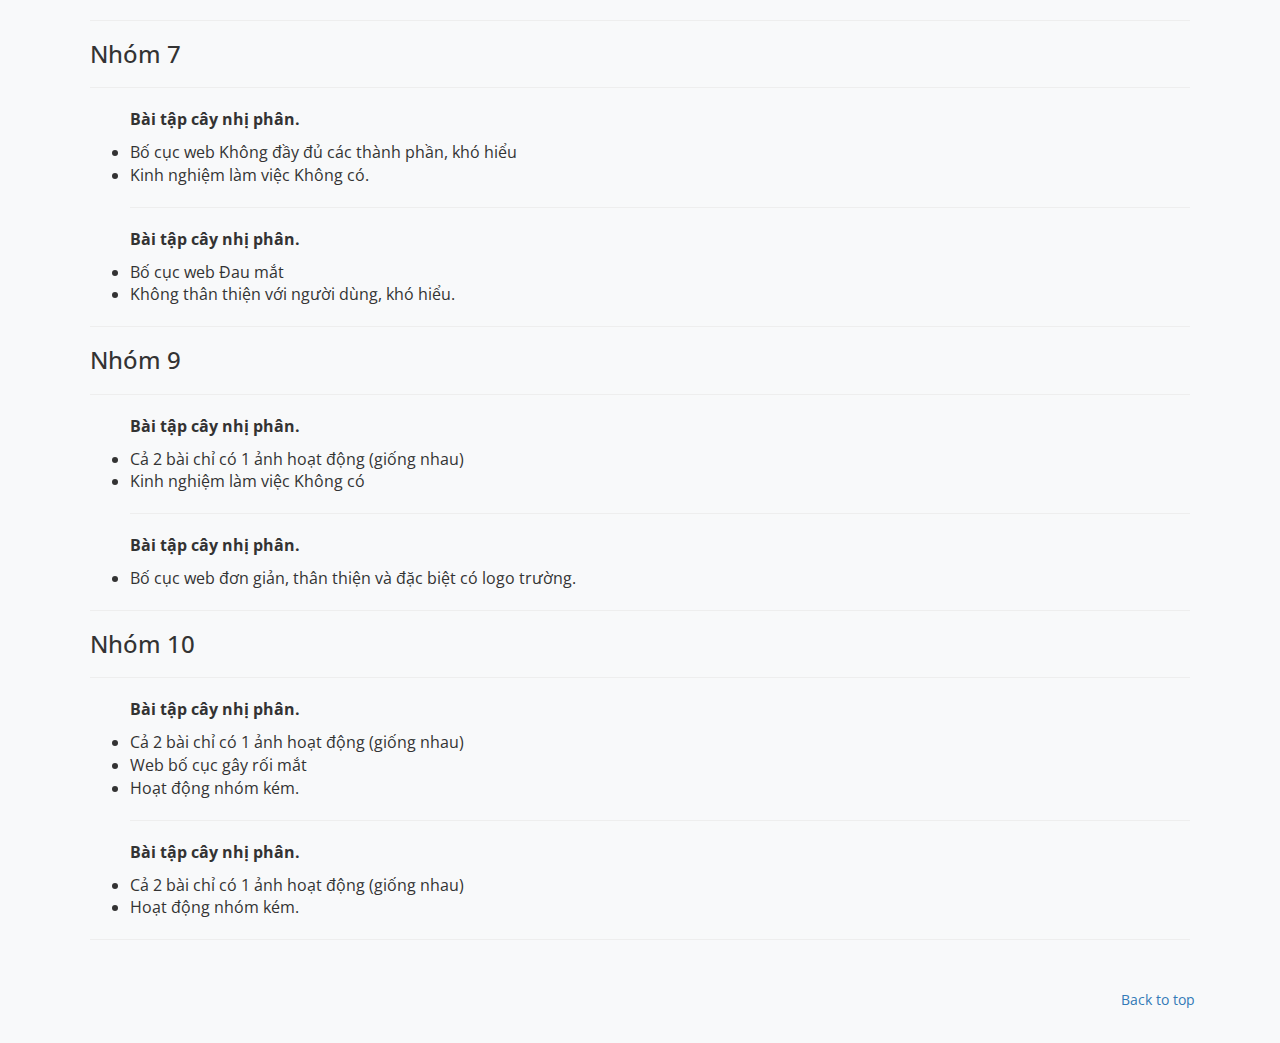
<file: index-review.html>
<!DOCTYPE html>
<html lang="en">

<head>
    <meta charset="UTF-8">
    <meta name="viewport" content="width=device-width, initial-scale=1.0">
    <meta http-equiv="X-UA-Compatible" content="ie=edge">
    <link rel="stylesheet" href="./css/test.css">
    <link rel="stylesheet" href="https://stackpath.bootstrapcdn.com/bootstrap/4.4.1/css/bootstrap.min.css"
        integrity="sha384-Vkoo8x4CGsO3+Hhxv8T/Q5PaXtkKtu6ug5TOeNV6gBiFeWPGFN9MuhOf23Q9Ifjh" crossorigin="anonymous">
    <link rel="stylesheet" href="https://maxcdn.bootstrapcdn.com/bootstrap/3.4.1/css/bootstrap.min.css">
    <script src="https://ajax.googleapis.com/ajax/libs/jquery/3.4.1/jquery.min.js"></script>
    <script src="https://maxcdn.bootstrapcdn.com/bootstrap/3.4.1/js/bootstrap.min.js"></script>
    <link href="https://fonts.googleapis.com/css?family=Open+Sans&display=swap&subset=vietnamese" rel="stylesheet">
    <title>Nhóm 8</title>
</head>

<body>
    <header>
        <div class="navbar navbar-dark bg-dark box-shadow">
            <div class="container d-flex justify-content-between">
                <a href="#" class="navbar-brand d-flex align-items-center">
                    <svg xmlns="http://www.w3.org/2000/svg" width="20" height="20" viewBox="0 0 24 24" fill="none"
                        stroke="currentColor" stroke-width="2" stroke-linecap="round" stroke-linejoin="round"
                        class="mr-2">
                        <path d="M23 19a2 2 0 0 1-2 2H3a2 2 0 0 1-2-2V8a2 2 0 0 1 2-2h4l2-3h6l2 3h4a2 2 0 0 1 2 2z">
                        </path>
                        <circle cx="12" cy="13" r="4"></circle>
                    </svg>
                    <strong>Nhóm 8</strong>
                </a>
            </div>
        </div>
    </header>

    <main role="main">

        <section class="jumbotron text-center">
            <div class="container">
                <h1 class="jumbotron-heading">Đánh giá nhận xét bài tập các nhóm.</h1>
            </div>
        </section>
        <!-- Thanh vien nhom -->
        <div class="texttttt">
            <div style="text-align: left;">
                <h2><strong>Thành viên nhóm 9 </strong></h2>
                <ul>
                    <li>Dương Quốc Vương</li>
                    <li>Huỳnh Phong Nhã</li>
                    <li>Lương Huy Hoàng</li>
                    <li>Phạm Duy Thanh</li>
                    <li>Phan Diệu Mây</li>
                    <li>Võ Đình Hoàng Long</li>
                    <li><strong>Nguyễn Thành Đạt</strong></li>
                </ul>
            </div>
        </div>
        <!-- Album anh -->
        <div class="texttttt3">
            <h2><strong>Hoạt động nhóm.</strong></h2>
        </div>
        <div class="khoaNguLoz">
            <div class="khoaNguLozPlus"> <img src="./img/p1.jpg" alt="" width="350px" height="300px"></a></div>
            <div class="khoaNguLozPlus"> <img src="./img/p2.jpg" alt="" width="350px" height="300px"></a></div>
            <div class="khoaNguLozPlus"> <img src="./img/p3.jpg" alt="" width="350px" height="300px"></a></div>
        </div>
        <!-- Kinh ngiem -->
        <div class="texttttt">
                <div style="text-align: left;">
                    <h2><strong>Kinh nghiệm làm việc</strong></h2>
                    <ul>
                        <li>Phát triển kỹ năng cá nhân mỗi thành viên trong nhóm.</li>
                        <li>Tinh thần hoạt động nhóm cải thiện tốt.</li>
                        <li>Tiếp thu khả năng đưa ra ý kiến trước tập thể.</li>
                        <li>Học được cách sử dụng một số framework của Bootstrap v3.6.7 để làm bảng review</li>
                        <li>Học hỏi thêm vài thử từ web của nhóm bạn: cách bố trí, trình bày.</li>
                        <li>Tham khảo kinh nghiệm từ nhóm bạn, từ đó suy nghĩ và rút ra được kinh nghiệm cho nhóm mình.</li>
                    </ul>
                </div>
            </div>
        <!-- bai 1 -->

        <div class="album py-5 bg-light">
            <div style="text-align: center;">
                <h2>Chấm điểm Bài tập cây nhị phân.</h2>
            </div>
            <div class="container">
                <div class="row">
                    <div class="col-md-4">
                        <div class="card mb-4 box-shadow">
                            <div class="card-body">
                                <div class="container" style="padding: 0px; height: 35px;">
                                    <p class="text">Bố cục web: <strong>A</strong></p>
                                    <div class="progress">
                                        <div class="progress-bar" role="progressbar" aria-valuenow="70"
                                            aria-valuemin="0" aria-valuemax="100" style="width:100%">
                                        </div>
                                    </div>
                                </div>
                                <div class="container" style="padding: 0px; height: 35px;">
                                    <p class="text">Kinh nghiệm làm việc: <strong>B</strong></p>
                                    <div class="progress">
                                        <div class="progress-bar" role="progressbar" aria-valuenow="70"
                                            aria-valuemin="0" aria-valuemax="100" style="width:80%">
                                        </div>
                                    </div>
                                </div>
                                <div class="container" style="padding: 0px; height: 35px;">
                                    <p class="text">Hoạt động nhóm: <strong>A</strong></p>
                                    <div class="progress">
                                        <div class="progress-bar" role="progressbar" aria-valuenow="70"
                                            aria-valuemin="0" aria-valuemax="100" style="width:100%">
                                        </div>
                                    </div>
                                </div>
                                <div class="container" style="padding: 0px; height: 35px;">
                                    <p class="text">Nội dung code: <strong>A</strong></p>
                                    <div class="progress">
                                        <div class="progress-bar" role="progressbar" aria-valuenow="70"
                                            aria-valuemin="0" aria-valuemax="100" style="width:100%">
                                        </div>
                                    </div>
                                </div>
                                <div class="container" style="padding: 0px; height: 35px;">
                                    <p class="text">Thân thiện với người dùng: <strong>B</strong></p>
                                    <div class="progress">
                                        <div class="progress-bar" role="progressbar" aria-valuenow="70"
                                            aria-valuemin="0" aria-valuemax="100" style="width:80%">
                                        </div>
                                    </div>
                                </div>
                                <div class="d-flex justify-content-between align-items-center">
                                    <div class="btn-group">
                                        <button type="button"
                                            class="btn btn-sm btn-outline-secondary"><strong>Overall:</strong></button>
                                        <button type="button"
                                            class="btn btn-sm btn-outline-secondary"><strong>A</strong></button>
                                    </div>
                                    <small class="text-muted"><strong>Nhóm 1</strong></small>
                                </div>
                            </div>
                        </div>
                    </div>
                    <div class="col-md-4">
                        <div class="card mb-4 box-shadow">
                            <div class="card-body">
                                <div class="container" style="padding: 0px; height: 35px;">
                                    <p class="text">Bố cục web: <strong>B</strong></p>
                                    <div class="progress">
                                        <div class="progress-bar" role="progressbar" aria-valuenow="70"
                                            aria-valuemin="0" aria-valuemax="100" style="width:80%">
                                        </div>
                                    </div>
                                </div>
                                <div class="container" style="padding: 0px; height: 35px;">
                                    <p class="text">Kinh nghiệm làm việc: <strong>C</strong></p>
                                    <div class="progress">
                                        <div class="progress-bar" role="progressbar" aria-valuenow="70"
                                            aria-valuemin="0" aria-valuemax="100" style="width:60%">
                                        </div>
                                    </div>
                                </div>
                                <div class="container" style="padding: 0px; height: 35px;">
                                    <p class="text">Hoạt động nhóm: <strong>B</strong></p>
                                    <div class="progress">
                                        <div class="progress-bar" role="progressbar" aria-valuenow="70"
                                            aria-valuemin="0" aria-valuemax="100" style="width:80%">
                                        </div>
                                    </div>
                                </div>
                                <div class="container" style="padding: 0px; height: 35px;">
                                    <p class="text">Nội dung code: <strong>C</strong></p>
                                    <div class="progress">
                                        <div class="progress-bar" role="progressbar" aria-valuenow="70"
                                            aria-valuemin="0" aria-valuemax="100" style="width:60%">
                                        </div>
                                    </div>
                                </div>
                                <div class="container" style="padding: 0px; height: 35px;">
                                    <p class="text">Thân thiện với người dùng: <strong>B</strong></p>
                                    <div class="progress">
                                        <div class="progress-bar" role="progressbar" aria-valuenow="70"
                                            aria-valuemin="0" aria-valuemax="100" style="width:80%">
                                        </div>
                                    </div>
                                </div>
                                <div class="d-flex justify-content-between align-items-center">
                                    <div class="btn-group">
                                        <button type="button"
                                            class="btn btn-sm btn-outline-secondary"><strong>Overall:</strong></button>
                                        <button type="button"
                                            class="btn btn-sm btn-outline-secondary"><strong>B</strong></button>
                                    </div>
                                    <small class="text-muted"><strong>Nhóm 2</strong></small>
                                </div>
                            </div>
                        </div>
                    </div>
                    <div class="col-md-4">
                        <div class="card mb-4 box-shadow">
                            <div class="card-body">
                                <div class="container" style="padding: 0px; height: 35px;">
                                    <p class="text">Bố cục web: <strong>A</strong></p>
                                    <div class="progress">
                                        <div class="progress-bar" role="progressbar" aria-valuenow="70"
                                            aria-valuemin="0" aria-valuemax="100" style="width:100%">
                                        </div>
                                    </div>
                                </div>
                                <div class="container" style="padding: 0px; height: 35px;">
                                    <p class="text">Kinh nghiệm làm việc: <strong>B</strong></p>
                                    <div class="progress">
                                        <div class="progress-bar" role="progressbar" aria-valuenow="70"
                                            aria-valuemin="0" aria-valuemax="100" style="width:80%">
                                        </div>
                                    </div>
                                </div>
                                <div class="container" style="padding: 0px; height: 35px;">
                                    <p class="text">Hoạt động nhóm: <strong>C</strong></p>
                                    <div class="progress">
                                        <div class="progress-bar" role="progressbar" aria-valuenow="70"
                                            aria-valuemin="0" aria-valuemax="100" style="width:60%">
                                        </div>
                                    </div>
                                </div>
                                <div class="container" style="padding: 0px; height: 35px;">
                                    <p class="text">Nội dung code: <strong>A</strong></p>
                                    <div class="progress">
                                        <div class="progress-bar" role="progressbar" aria-valuenow="70"
                                            aria-valuemin="0" aria-valuemax="100" style="width:100%">
                                        </div>
                                    </div>
                                </div>
                                <div class="container" style="padding: 0px; height: 35px;">
                                    <p class="text">Thân thiện với người dùng: <strong>B</strong></p>
                                    <div class="progress">
                                        <div class="progress-bar" role="progressbar" aria-valuenow="70"
                                            aria-valuemin="0" aria-valuemax="100" style="width:80%">
                                        </div>
                                    </div>
                                </div>
                                <div class="d-flex justify-content-between align-items-center">
                                    <div class="btn-group">
                                        <button type="button"
                                            class="btn btn-sm btn-outline-secondary"><strong>Overall:</strong></button>
                                        <button type="button"
                                            class="btn btn-sm btn-outline-secondary"><strong>B</strong></button>
                                    </div>
                                    <small class="text-muted"><strong>Nhóm 3</strong></small>
                                </div>
                            </div>
                        </div>
                    </div>

                    <div class="col-md-4">
                        <div class="card mb-4 box-shadow">
                            <div class="card-body">
                                <div class="container" style="padding: 0px; height: 35px;">
                                    <p class="text">Bố cục web: <strong>C</strong></p>
                                    <div class="progress">
                                        <div class="progress-bar" role="progressbar" aria-valuenow="70"
                                            aria-valuemin="0" aria-valuemax="100" style="width:60%">
                                        </div>
                                    </div>
                                </div>
                                <div class="container" style="padding: 0px; height: 35px;">
                                    <p class="text">Kinh nghiệm làm việc: <strong>B</strong></p>
                                    <div class="progress">
                                        <div class="progress-bar" role="progressbar" aria-valuenow="70"
                                            aria-valuemin="0" aria-valuemax="100" style="width:80%">
                                        </div>
                                    </div>
                                </div>
                                <div class="container" style="padding: 0px; height: 35px;">
                                    <p class="text">Hoạt động nhóm: <strong>B</strong></p>
                                    <div class="progress">
                                        <div class="progress-bar" role="progressbar" aria-valuenow="70"
                                            aria-valuemin="0" aria-valuemax="100" style="width:80%">
                                        </div>
                                    </div>
                                </div>
                                <div class="container" style="padding: 0px; height: 35px;">
                                    <p class="text">Nội dung code: <strong>B</strong></p>
                                    <div class="progress">
                                        <div class="progress-bar" role="progressbar" aria-valuenow="70"
                                            aria-valuemin="0" aria-valuemax="100" style="width:80%">
                                        </div>
                                    </div>
                                </div>
                                <div class="container" style="padding: 0px; height: 35px;">
                                    <p class="text">Thân thiện với người dùng: <strong>B</strong></p>
                                    <div class="progress">
                                        <div class="progress-bar" role="progressbar" aria-valuenow="70"
                                            aria-valuemin="0" aria-valuemax="100" style="width:80%">
                                        </div>
                                    </div>
                                </div>
                                <div class="d-flex justify-content-between align-items-center">
                                    <div class="btn-group">
                                        <button type="button"
                                            class="btn btn-sm btn-outline-secondary"><strong>Overall:</strong></button>
                                        <button type="button"
                                            class="btn btn-sm btn-outline-secondary"><strong>B</strong></button>
                                    </div>
                                    <small class="text-muted"><strong>Nhóm 4</strong></small>
                                </div>
                            </div>
                        </div>
                    </div>
                    <div class="col-md-4">
                        <div class="card mb-4 box-shadow">
                            <div class="card-body">
                                <div class="container" style="padding: 0px; height: 35px;">
                                    <p class="text">Bố cục web: <strong>C</strong></p>
                                    <div class="progress">
                                        <div class="progress-bar" role="progressbar" aria-valuenow="70"
                                            aria-valuemin="0" aria-valuemax="100" style="width:60%">
                                        </div>
                                    </div>
                                </div>
                                <div class="container" style="padding: 0px; height: 35px;">
                                    <p class="text">Kinh nghiệm làm việc: <strong>B</strong></p>
                                    <div class="progress">
                                        <div class="progress-bar" role="progressbar" aria-valuenow="70"
                                            aria-valuemin="0" aria-valuemax="100" style="width:80%">
                                        </div>
                                    </div>
                                </div>
                                <div class="container" style="padding: 0px; height: 35px;">
                                    <p class="text">Hoạt động nhóm: <strong>B</strong></p>
                                    <div class="progress">
                                        <div class="progress-bar" role="progressbar" aria-valuenow="70"
                                            aria-valuemin="0" aria-valuemax="100" style="width:80%">
                                        </div>
                                    </div>
                                </div>
                                <div class="container" style="padding: 0px; height: 35px;">
                                    <p class="text">Nội dung code: <strong>B</strong></p>
                                    <div class="progress">
                                        <div class="progress-bar" role="progressbar" aria-valuenow="70"
                                            aria-valuemin="0" aria-valuemax="100" style="width:80%">
                                        </div>
                                    </div>
                                </div>
                                <div class="container" style="padding: 0px; height: 35px;">
                                    <p class="text">Thân thiện với người dùng: <strong>B</strong></p>
                                    <div class="progress">
                                        <div class="progress-bar" role="progressbar" aria-valuenow="70"
                                            aria-valuemin="0" aria-valuemax="100" style="width:80%">
                                        </div>
                                    </div>
                                </div>
                                <div class="d-flex justify-content-between align-items-center">
                                    <div class="btn-group">
                                        <button type="button"
                                            class="btn btn-sm btn-outline-secondary"><strong>Overall:</strong></button>
                                        <button type="button"
                                            class="btn btn-sm btn-outline-secondary"><strong>B</strong></button>
                                    </div>
                                    <small class="text-muted"><strong>Nhóm 5</strong></small>
                                </div>
                            </div>
                        </div>
                    </div>
                    <div class="col-md-4">
                        <div class="card mb-4 box-shadow">
                            <div class="card-body">
                                <div class="container" style="padding: 0px; height: 35px;">
                                    <p class="text">Bố cục web: <strong>A</strong></p>
                                    <div class="progress">
                                        <div class="progress-bar" role="progressbar" aria-valuenow="70"
                                            aria-valuemin="0" aria-valuemax="100" style="width:100%">
                                        </div>
                                    </div>
                                </div>
                                <div class="container" style="padding: 0px; height: 35px;">
                                    <p class="text">Kinh nghiệm làm việc: <strong>A</strong></p>
                                    <div class="progress">
                                        <div class="progress-bar" role="progressbar" aria-valuenow="70"
                                            aria-valuemin="0" aria-valuemax="100" style="width:100%">
                                        </div>
                                    </div>
                                </div>
                                <div class="container" style="padding: 0px; height: 35px;">
                                    <p class="text">Hoạt động nhóm: <strong>C</strong></p>
                                    <div class="progress">
                                        <div class="progress-bar" role="progressbar" aria-valuenow="70"
                                            aria-valuemin="0" aria-valuemax="100" style="width:60%">
                                        </div>
                                    </div>
                                </div>
                                <div class="container" style="padding: 0px; height: 35px;">
                                    <p class="text">Nội dung code: <strong>A</strong></p>
                                    <div class="progress">
                                        <div class="progress-bar" role="progressbar" aria-valuenow="70"
                                            aria-valuemin="0" aria-valuemax="100" style="width:100%">
                                        </div>
                                    </div>
                                </div>
                                <div class="container" style="padding: 0px; height: 35px;">
                                    <p class="text">Thân thiện với người dùng: <strong>A</strong></p>
                                    <div class="progress">
                                        <div class="progress-bar" role="progressbar" aria-valuenow="70"
                                            aria-valuemin="0" aria-valuemax="100" style="width:100%">
                                        </div>
                                    </div>
                                </div>
                                <div class="d-flex justify-content-between align-items-center">
                                    <div class="btn-group">
                                        <button type="button"
                                            class="btn btn-sm btn-outline-secondary"><strong>Overall:</strong></button>
                                        <button type="button"
                                            class="btn btn-sm btn-outline-secondary"><strong>A</strong></button>
                                    </div>
                                    <small class="text-muted"><strong>Nhóm 6</strong></small>
                                </div>
                            </div>
                        </div>
                    </div>

                    <div class="col-md-4">
                        <div class="card mb-4 box-shadow">
                            <div class="card-body">
                                <div class="container" style="padding: 0px; height: 35px;">
                                    <p class="text">Bố cục web: <strong>B</strong></p>
                                    <div class="progress">
                                        <div class="progress-bar" role="progressbar" aria-valuenow="70"
                                            aria-valuemin="0" aria-valuemax="100" style="width:80%">
                                        </div>
                                    </div>
                                </div>
                                <div class="container" style="padding: 0px; height: 35px;">
                                    <p class="text">Kinh nghiệm làm việc: <strong>D</strong></p>
                                    <div class="progress">
                                        <div class="progress-bar" role="progressbar" aria-valuenow="70"
                                            aria-valuemin="0" aria-valuemax="100" style="width:40%">
                                        </div>
                                    </div>
                                </div>
                                <div class="container" style="padding: 0px; height: 35px;">
                                    <p class="text">Hoạt động nhóm: <strong>A</strong></p>
                                    <div class="progress">
                                        <div class="progress-bar" role="progressbar" aria-valuenow="70"
                                            aria-valuemin="0" aria-valuemax="100" style="width:100%">
                                        </div>
                                    </div>
                                </div>
                                <div class="container" style="padding: 0px; height: 35px;">
                                    <p class="text">Nội dung code: <strong>A</strong></p>
                                    <div class="progress">
                                        <div class="progress-bar" role="progressbar" aria-valuenow="70"
                                            aria-valuemin="0" aria-valuemax="100" style="width:100%">
                                        </div>
                                    </div>
                                </div>
                                <div class="container" style="padding: 0px; height: 35px;">
                                    <p class="text">Thân thiện với người dùng: <strong>B</strong></p>
                                    <div class="progress">
                                        <div class="progress-bar" role="progressbar" aria-valuenow="70"
                                            aria-valuemin="0" aria-valuemax="100" style="width:80%">
                                        </div>
                                    </div>
                                </div>
                                <div class="d-flex justify-content-between align-items-center">
                                    <div class="btn-group">
                                        <button type="button"
                                            class="btn btn-sm btn-outline-secondary"><strong>Overall:</strong></button>
                                        <button type="button"
                                            class="btn btn-sm btn-outline-secondary"><strong>B</strong></button>
                                    </div>
                                    <small class="text-muted"><strong>Nhóm 7</strong></small>
                                </div>
                            </div>
                        </div>
                    </div>
                    <div class="col-md-4">
                        <div class="card mb-4 box-shadow">
                            <div class="card-body">
                                <div class="container" style="padding: 0px; height: 35px;">
                                    <p class="text">Bố cục web: <strong>A</strong></p>
                                    <div class="progress">
                                        <div class="progress-bar" role="progressbar" aria-valuenow="70"
                                            aria-valuemin="0" aria-valuemax="100" style="width:100%">
                                        </div>
                                    </div>
                                </div>
                                <div class="container" style="padding: 0px; height: 35px;">
                                    <p class="text">Kinh nghiệm làm việc: <strong>D</strong></p>
                                    <div class="progress">
                                        <div class="progress-bar" role="progressbar" aria-valuenow="70"
                                            aria-valuemin="0" aria-valuemax="100" style="width:100%">
                                        </div>
                                    </div>
                                </div>
                                <div class="container" style="padding: 0px; height: 35px;">
                                    <p class="text">Hoạt động nhóm: <strong>D</strong></p>
                                    <div class="progress">
                                        <div class="progress-bar" role="progressbar" aria-valuenow="70"
                                            aria-valuemin="0" aria-valuemax="100" style="width:40%">
                                        </div>
                                    </div>
                                </div>
                                <div class="container" style="padding: 0px; height: 35px;">
                                    <p class="text">Nội dung code: <strong>A</strong></p>
                                    <div class="progress">
                                        <div class="progress-bar" role="progressbar" aria-valuenow="70"
                                            aria-valuemin="0" aria-valuemax="100" style="width:100%">
                                        </div>
                                    </div>
                                </div>
                                <div class="container" style="padding: 0px; height: 35px;">
                                    <p class="text">Thân thiện với người dùng: <strong>A</strong></p>
                                    <div class="progress">
                                        <div class="progress-bar" role="progressbar" aria-valuenow="70"
                                            aria-valuemin="0" aria-valuemax="100" style="width:100%">
                                        </div>
                                    </div>
                                </div>
                                <div class="d-flex justify-content-between align-items-center">
                                    <div class="btn-group">
                                        <button type="button"
                                            class="btn btn-sm btn-outline-secondary"><strong>Overall:</strong></button>
                                        <button type="button"
                                            class="btn btn-sm btn-outline-secondary"><strong>B</strong></button>
                                    </div>
                                    <small class="text-muted"><strong>Nhóm 9</strong></small>
                                </div>
                            </div>
                        </div>
                    </div>
                    <div class="col-md-4">
                        <div class="card mb-4 box-shadow">
                            <div class="card-body">
                                <div class="container" style="padding: 0px; height: 35px;">
                                    <p class="text">Bố cục web: <strong>B</strong></p>
                                    <div class="progress">
                                        <div class="progress-bar" role="progressbar" aria-valuenow="70"
                                            aria-valuemin="0" aria-valuemax="100" style="width:80%">
                                        </div>
                                    </div>
                                </div>
                                <div class="container" style="padding: 0px; height: 35px;">
                                    <p class="text">Kinh nghiệm làm việc: <strong>B</strong></p>
                                    <div class="progress">
                                        <div class="progress-bar" role="progressbar" aria-valuenow="70"
                                            aria-valuemin="0" aria-valuemax="100" style="width:80%">
                                        </div>
                                    </div>
                                </div>
                                <div class="container" style="padding: 0px; height: 35px;">
                                    <p class="text">Hoạt động nhóm: <strong>D</strong></p>
                                    <div class="progress">
                                        <div class="progress-bar" role="progressbar" aria-valuenow="70"
                                            aria-valuemin="0" aria-valuemax="100" style="width:40%">
                                        </div>
                                    </div>
                                </div>
                                <div class="container" style="padding: 0px; height: 35px;">
                                    <p class="text">Nội dung code: <strong>A</strong></p>
                                    <div class="progress">
                                        <div class="progress-bar" role="progressbar" aria-valuenow="70"
                                            aria-valuemin="0" aria-valuemax="100" style="width:100%">
                                        </div>
                                    </div>
                                </div>
                                <div class="container" style="padding: 0px; height: 35px;">
                                    <p class="text">Thân thiện với người dùng: <strong>A</strong></p>
                                    <div class="progress">
                                        <div class="progress-bar" role="progressbar" aria-valuenow="70"
                                            aria-valuemin="0" aria-valuemax="100" style="width:100%">
                                        </div>
                                    </div>
                                </div>
                                <div class="d-flex justify-content-between align-items-center">
                                    <div class="btn-group">
                                        <button type="button"
                                            class="btn btn-sm btn-outline-secondary"><strong>Overall:</strong></button>
                                        <button type="button"
                                            class="btn btn-sm btn-outline-secondary"><strong>B</strong></button>
                                    </div>
                                    <small class="text-muted"><strong>Nhóm 10</strong></small>
                                </div>
                            </div>
                        </div>
                    </div>
                </div>
            </div>
        </div>
        <!-- bai 2 -->

        <div class="album py-5 bg-light">
            <div style="text-align: center;">
                <h2>Chấm điểm Bài tập về các hàm Sắp xếp.</h2>
            </div>
            <div class="container">
                <div class="row">
                    <div class="col-md-4">
                        <div class="card mb-4 box-shadow">
                            <div class="card-body">
                                <div class="container" style="padding: 0px; height: 35px;">
                                    <p class="text">Bố cục web: <strong>B</strong></p>
                                    <div class="progress">
                                        <div class="progress-bar" role="progressbar" aria-valuenow="70"
                                            aria-valuemin="0" aria-valuemax="100" style="width:80%">
                                        </div>
                                    </div>
                                </div>
                                <div class="container" style="padding: 0px; height: 35px;">
                                    <p class="text">Kinh nghiệm làm việc: <strong>B</strong></p>
                                    <div class="progress">
                                        <div class="progress-bar" role="progressbar" aria-valuenow="70"
                                            aria-valuemin="0" aria-valuemax="100" style="width:80%">
                                        </div>
                                    </div>
                                </div>
                                <div class="container" style="padding: 0px; height: 35px;">
                                    <p class="text">Hoạt động nhóm: <strong>C</strong></p>
                                    <div class="progress">
                                        <div class="progress-bar" role="progressbar" aria-valuenow="70"
                                            aria-valuemin="0" aria-valuemax="100" style="width:60%">
                                        </div>
                                    </div>
                                </div>
                                <div class="container" style="padding: 0px; height: 35px;">
                                    <p class="text">Nội dung code: <strong>B</strong></p>
                                    <div class="progress">
                                        <div class="progress-bar" role="progressbar" aria-valuenow="70"
                                            aria-valuemin="0" aria-valuemax="100" style="width:80%">
                                        </div>
                                    </div>
                                </div>
                                <div class="container" style="padding: 0px; height: 35px;">
                                    <p class="text">Thân thiện với người dùng: <strong>C</strong></p>
                                    <div class="progress">
                                        <div class="progress-bar" role="progressbar" aria-valuenow="70"
                                            aria-valuemin="0" aria-valuemax="100" style="width:60%">
                                        </div>
                                    </div>
                                </div>
                                <div class="d-flex justify-content-between align-items-center">
                                    <div class="btn-group">
                                        <button type="button"
                                            class="btn btn-sm btn-outline-secondary"><strong>Overall:</strong></button>
                                        <button type="button"
                                            class="btn btn-sm btn-outline-secondary"><strong>B</strong></button>
                                    </div>
                                    <small class="text-muted"><strong>Nhóm 1</strong></small>
                                </div>
                            </div>
                        </div>
                    </div>
                    <div class="col-md-4">
                        <div class="card mb-4 box-shadow">
                            <div class="card-body">
                                <div class="container" style="padding: 0px; height: 35px;">
                                    <p class="text">Bố cục web: <strong>B</strong></p>
                                    <div class="progress">
                                        <div class="progress-bar" role="progressbar" aria-valuenow="70"
                                            aria-valuemin="0" aria-valuemax="100" style="width:80%">
                                        </div>
                                    </div>
                                </div>
                                <div class="container" style="padding: 0px; height: 35px;">
                                    <p class="text">Kinh nghiệm làm việc: <strong>D</strong></p>
                                    <div class="progress">
                                        <div class="progress-bar" role="progressbar" aria-valuenow="70"
                                            aria-valuemin="0" aria-valuemax="100" style="width:40%">
                                        </div>
                                    </div>
                                </div>
                                <div class="container" style="padding: 0px; height: 35px;">
                                    <p class="text">Hoạt động nhóm: <strong>C</strong></p>
                                    <div class="progress">
                                        <div class="progress-bar" role="progressbar" aria-valuenow="70"
                                            aria-valuemin="0" aria-valuemax="100" style="width:60%">
                                        </div>
                                    </div>
                                </div>
                                <div class="container" style="padding: 0px; height: 35px;">
                                    <p class="text">Nội dung code: <strong>B</strong></p>
                                    <div class="progress">
                                        <div class="progress-bar" role="progressbar" aria-valuenow="70"
                                            aria-valuemin="0" aria-valuemax="100" style="width:80%">
                                        </div>
                                    </div>
                                </div>
                                <div class="container" style="padding: 0px; height: 35px;">
                                    <p class="text">Thân thiện với người dùng: <strong>D</strong></p>
                                    <div class="progress">
                                        <div class="progress-bar" role="progressbar" aria-valuenow="70"
                                            aria-valuemin="0" aria-valuemax="100" style="width:40%">
                                        </div>
                                    </div>
                                </div>
                                <div class="d-flex justify-content-between align-items-center">
                                    <div class="btn-group">
                                        <button type="button"
                                            class="btn btn-sm btn-outline-secondary"><strong>Overall:</strong></button>
                                        <button type="button"
                                            class="btn btn-sm btn-outline-secondary"><strong>D</strong></button>
                                    </div>
                                    <small class="text-muted"><strong>Nhóm 2</strong></small>
                                </div>
                            </div>
                        </div>
                    </div>
                    <div class="col-md-4">
                        <div class="card mb-4 box-shadow">
                            <div class="card-body">
                                <div class="container" style="padding: 0px; height: 35px;">
                                    <p class="text">Bố cục web: <strong>A</strong></p>
                                    <div class="progress">
                                        <div class="progress-bar" role="progressbar" aria-valuenow="70"
                                            aria-valuemin="0" aria-valuemax="100" style="width:100%">
                                        </div>
                                    </div>
                                </div>
                                <div class="container" style="padding: 0px; height: 35px;">
                                    <p class="text">Kinh nghiệm làm việc: <strong>B</strong></p>
                                    <div class="progress">
                                        <div class="progress-bar" role="progressbar" aria-valuenow="70"
                                            aria-valuemin="0" aria-valuemax="100" style="width:80%">
                                        </div>
                                    </div>
                                </div>
                                <div class="container" style="padding: 0px; height: 35px;">
                                    <p class="text">Hoạt động nhóm: <strong>C</strong></p>
                                    <div class="progress">
                                        <div class="progress-bar" role="progressbar" aria-valuenow="70"
                                            aria-valuemin="0" aria-valuemax="100" style="width:60%">
                                        </div>
                                    </div>
                                </div>
                                <div class="container" style="padding: 0px; height: 35px;">
                                    <p class="text">Nội dung code: <strong>A</strong></p>
                                    <div class="progress">
                                        <div class="progress-bar" role="progressbar" aria-valuenow="70"
                                            aria-valuemin="0" aria-valuemax="100" style="width:100%">
                                        </div>
                                    </div>
                                </div>
                                <div class="container" style="padding: 0px; height: 35px;">
                                    <p class="text">Thân thiện với người dùng: <strong>B</strong></p>
                                    <div class="progress">
                                        <div class="progress-bar" role="progressbar" aria-valuenow="70"
                                            aria-valuemin="0" aria-valuemax="100" style="width:80%">
                                        </div>
                                    </div>
                                </div>
                                <div class="d-flex justify-content-between align-items-center">
                                    <div class="btn-group">
                                        <button type="button"
                                            class="btn btn-sm btn-outline-secondary"><strong>Overall:</strong></button>
                                        <button type="button"
                                            class="btn btn-sm btn-outline-secondary"><strong>B</strong></button>
                                    </div>
                                    <small class="text-muted"><strong>Nhóm 3</strong></small>
                                </div>
                            </div>
                        </div>
                    </div>

                    <div class="col-md-4">
                        <div class="card mb-4 box-shadow">
                            <div class="card-body">
                                <div class="container" style="padding: 0px; height: 35px;">
                                    <p class="text">Bố cục web: <strong>C</strong></p>
                                    <div class="progress">
                                        <div class="progress-bar" role="progressbar" aria-valuenow="70"
                                            aria-valuemin="0" aria-valuemax="100" style="width:60%">
                                        </div>
                                    </div>
                                </div>
                                <div class="container" style="padding: 0px; height: 35px;">
                                    <p class="text">Kinh nghiệm làm việc: <strong>B</strong></p>
                                    <div class="progress">
                                        <div class="progress-bar" role="progressbar" aria-valuenow="70"
                                            aria-valuemin="0" aria-valuemax="100" style="width:80%">
                                        </div>
                                    </div>
                                </div>
                                <div class="container" style="padding: 0px; height: 35px;">
                                    <p class="text">Hoạt động nhóm: <strong>B</strong></p>
                                    <div class="progress">
                                        <div class="progress-bar" role="progressbar" aria-valuenow="70"
                                            aria-valuemin="0" aria-valuemax="100" style="width:80%">
                                        </div>
                                    </div>
                                </div>
                                <div class="container" style="padding: 0px; height: 35px;">
                                    <p class="text">Nội dung code: <strong>B</strong></p>
                                    <div class="progress">
                                        <div class="progress-bar" role="progressbar" aria-valuenow="70"
                                            aria-valuemin="0" aria-valuemax="100" style="width:80%">
                                        </div>
                                    </div>
                                </div>
                                <div class="container" style="padding: 0px; height: 35px;">
                                    <p class="text">Thân thiện với người dùng: <strong>B</strong></p>
                                    <div class="progress">
                                        <div class="progress-bar" role="progressbar" aria-valuenow="70"
                                            aria-valuemin="0" aria-valuemax="100" style="width:80%">
                                        </div>
                                    </div>
                                </div>
                                <div class="d-flex justify-content-between align-items-center">
                                    <div class="btn-group">
                                        <button type="button"
                                            class="btn btn-sm btn-outline-secondary"><strong>Overall:</strong></button>
                                        <button type="button"
                                            class="btn btn-sm btn-outline-secondary"><strong>B</strong></button>
                                    </div>
                                    <small class="text-muted"><strong>Nhóm 4</strong></small>
                                </div>
                            </div>
                        </div>
                    </div>
                    <div class="col-md-4">
                        <div class="card mb-4 box-shadow">
                            <div class="card-body">
                                <div class="container" style="padding: 0px; height: 35px;">
                                    <p class="text">Bố cục web: <strong>D</strong></p>
                                    <div class="progress">
                                        <div class="progress-bar" role="progressbar" aria-valuenow="70"
                                            aria-valuemin="0" aria-valuemax="100" style="width:40%">
                                        </div>
                                    </div>
                                </div>
                                <div class="container" style="padding: 0px; height: 35px;">
                                    <p class="text">Kinh nghiệm làm việc: <strong>B</strong></p>
                                    <div class="progress">
                                        <div class="progress-bar" role="progressbar" aria-valuenow="70"
                                            aria-valuemin="0" aria-valuemax="100" style="width:80%">
                                        </div>
                                    </div>
                                </div>
                                <div class="container" style="padding: 0px; height: 35px;">
                                    <p class="text">Hoạt động nhóm: <strong>C</strong></p>
                                    <div class="progress">
                                        <div class="progress-bar" role="progressbar" aria-valuenow="70"
                                            aria-valuemin="0" aria-valuemax="100" style="width:60%">
                                        </div>
                                    </div>
                                </div>
                                <div class="container" style="padding: 0px; height: 35px;">
                                    <p class="text">Nội dung code: <strong>A</strong></p>
                                    <div class="progress">
                                        <div class="progress-bar" role="progressbar" aria-valuenow="70"
                                            aria-valuemin="0" aria-valuemax="100" style="width:100%">
                                        </div>
                                    </div>
                                </div>
                                <div class="container" style="padding: 0px; height: 35px;">
                                    <p class="text">Thân thiện với người dùng: <strong>B</strong></p>
                                    <div class="progress">
                                        <div class="progress-bar" role="progressbar" aria-valuenow="70"
                                            aria-valuemin="0" aria-valuemax="100" style="width:80%">
                                        </div>
                                    </div>
                                </div>
                                <div class="d-flex justify-content-between align-items-center">
                                    <div class="btn-group">
                                        <button type="button"
                                            class="btn btn-sm btn-outline-secondary"><strong>Overall:</strong></button>
                                        <button type="button"
                                            class="btn btn-sm btn-outline-secondary"><strong>B</strong></button>
                                    </div>
                                    <small class="text-muted"><strong>Nhóm 5</strong></small>
                                </div>
                            </div>
                        </div>
                    </div>
                    <div class="col-md-4">
                        <div class="card mb-4 box-shadow">
                            <div class="card-body">
                                <div class="container" style="padding: 0px; height: 35px;">
                                    <p class="text">Bố cục web: <strong>A</strong></p>
                                    <div class="progress">
                                        <div class="progress-bar" role="progressbar" aria-valuenow="70"
                                            aria-valuemin="0" aria-valuemax="100" style="width:100%">
                                        </div>
                                    </div>
                                </div>
                                <div class="container" style="padding: 0px; height: 35px;">
                                    <p class="text">Kinh nghiệm làm việc: <strong>A</strong></p>
                                    <div class="progress">
                                        <div class="progress-bar" role="progressbar" aria-valuenow="70"
                                            aria-valuemin="0" aria-valuemax="100" style="width:100%">
                                        </div>
                                    </div>
                                </div>
                                <div class="container" style="padding: 0px; height: 35px;">
                                    <p class="text">Hoạt động nhóm: <strong>C</strong></p>
                                    <div class="progress">
                                        <div class="progress-bar" role="progressbar" aria-valuenow="70"
                                            aria-valuemin="0" aria-valuemax="100" style="width:60%">
                                        </div>
                                    </div>
                                </div>
                                <div class="container" style="padding: 0px; height: 35px;">
                                    <p class="text">Nội dung code: <strong>A</strong></p>
                                    <div class="progress">
                                        <div class="progress-bar" role="progressbar" aria-valuenow="70"
                                            aria-valuemin="0" aria-valuemax="100" style="width:100%">
                                        </div>
                                    </div>
                                </div>
                                <div class="container" style="padding: 0px; height: 35px;">
                                    <p class="text">Thân thiện với người dùng: <strong>A</strong></p>
                                    <div class="progress">
                                        <div class="progress-bar" role="progressbar" aria-valuenow="70"
                                            aria-valuemin="0" aria-valuemax="100" style="width:100%">
                                        </div>
                                    </div>
                                </div>
                                <div class="d-flex justify-content-between align-items-center">
                                    <div class="btn-group">
                                        <button type="button"
                                            class="btn btn-sm btn-outline-secondary"><strong>Overall:</strong></button>
                                        <button type="button"
                                            class="btn btn-sm btn-outline-secondary"><strong>A</strong></button>
                                    </div>
                                    <small class="text-muted"><strong>Nhóm 6</strong></small>
                                </div>
                            </div>
                        </div>
                    </div>

                    <div class="col-md-4">
                        <div class="card mb-4 box-shadow">
                            <div class="card-body">
                                <div class="container" style="padding: 0px; height: 35px;">
                                    <p class="text">Bố cục web: <strong>B</strong></p>
                                    <div class="progress">
                                        <div class="progress-bar" role="progressbar" aria-valuenow="70"
                                            aria-valuemin="0" aria-valuemax="100" style="width:80%">
                                        </div>
                                    </div>
                                </div>
                                <div class="container" style="padding: 0px; height: 35px;">
                                    <p class="text">Kinh nghiệm làm việc: <strong>D</strong></p>
                                    <div class="progress">
                                        <div class="progress-bar" role="progressbar" aria-valuenow="70"
                                            aria-valuemin="0" aria-valuemax="100" style="width:40%">
                                        </div>
                                    </div>
                                </div>
                                <div class="container" style="padding: 0px; height: 35px;">
                                    <p class="text">Hoạt động nhóm: <strong>A</strong></p>
                                    <div class="progress">
                                        <div class="progress-bar" role="progressbar" aria-valuenow="70"
                                            aria-valuemin="0" aria-valuemax="100" style="width:100%">
                                        </div>
                                    </div>
                                </div>
                                <div class="container" style="padding: 0px; height: 35px;">
                                    <p class="text">Nội dung code: <strong>A</strong></p>
                                    <div class="progress">
                                        <div class="progress-bar" role="progressbar" aria-valuenow="70"
                                            aria-valuemin="0" aria-valuemax="100" style="width:100%">
                                        </div>
                                    </div>
                                </div>
                                <div class="container" style="padding: 0px; height: 35px;">
                                    <p class="text">Thân thiện với người dùng: <strong>B</strong></p>
                                    <div class="progress">
                                        <div class="progress-bar" role="progressbar" aria-valuenow="70"
                                            aria-valuemin="0" aria-valuemax="100" style="width:80%">
                                        </div>
                                    </div>
                                </div>
                                <div class="d-flex justify-content-between align-items-center">
                                    <div class="btn-group">
                                        <button type="button"
                                            class="btn btn-sm btn-outline-secondary"><strong>Overall:</strong></button>
                                        <button type="button"
                                            class="btn btn-sm btn-outline-secondary"><strong>B</strong></button>
                                    </div>
                                    <small class="text-muted"><strong>Nhóm 7</strong></small>
                                </div>
                            </div>
                        </div>
                    </div>
                    <div class="col-md-4">
                        <div class="card mb-4 box-shadow">
                            <div class="card-body">
                                <div class="container" style="padding: 0px; height: 35px;">
                                    <p class="text">Bố cục web: <strong>A</strong></p>
                                    <div class="progress">
                                        <div class="progress-bar" role="progressbar" aria-valuenow="70"
                                            aria-valuemin="0" aria-valuemax="100" style="width:100%">
                                        </div>
                                    </div>
                                </div>
                                <div class="container" style="padding: 0px; height: 35px;">
                                    <p class="text">Kinh nghiệm làm việc: <strong>D</strong></p>
                                    <div class="progress">
                                        <div class="progress-bar" role="progressbar" aria-valuenow="70"
                                            aria-valuemin="0" aria-valuemax="100" style="width:100%">
                                        </div>
                                    </div>
                                </div>
                                <div class="container" style="padding: 0px; height: 35px;">
                                    <p class="text">Hoạt động nhóm: <strong>D</strong></p>
                                    <div class="progress">
                                        <div class="progress-bar" role="progressbar" aria-valuenow="70"
                                            aria-valuemin="0" aria-valuemax="100" style="width:40%">
                                        </div>
                                    </div>
                                </div>
                                <div class="container" style="padding: 0px; height: 35px;">
                                    <p class="text">Nội dung code: <strong>A</strong></p>
                                    <div class="progress">
                                        <div class="progress-bar" role="progressbar" aria-valuenow="70"
                                            aria-valuemin="0" aria-valuemax="100" style="width:100%">
                                        </div>
                                    </div>
                                </div>
                                <div class="container" style="padding: 0px; height: 35px;">
                                    <p class="text">Thân thiện với người dùng: <strong>A</strong></p>
                                    <div class="progress">
                                        <div class="progress-bar" role="progressbar" aria-valuenow="70"
                                            aria-valuemin="0" aria-valuemax="100" style="width:100%">
                                        </div>
                                    </div>
                                </div>
                                <div class="d-flex justify-content-between align-items-center">
                                    <div class="btn-group">
                                        <button type="button"
                                            class="btn btn-sm btn-outline-secondary"><strong>Overall:</strong></button>
                                        <button type="button"
                                            class="btn btn-sm btn-outline-secondary"><strong>B</strong></button>
                                    </div>
                                    <small class="text-muted"><strong>Nhóm 9</strong></small>
                                </div>
                            </div>
                        </div>
                    </div>
                    <div class="col-md-4">
                        <div class="card mb-4 box-shadow">
                            <div class="card-body">
                                <div class="container" style="padding: 0px; height: 35px;">
                                    <p class="text">Bố cục web: <strong>B</strong></p>
                                    <div class="progress">
                                        <div class="progress-bar" role="progressbar" aria-valuenow="70"
                                            aria-valuemin="0" aria-valuemax="100" style="width:80%">
                                        </div>
                                    </div>
                                </div>
                                <div class="container" style="padding: 0px; height: 35px;">
                                    <p class="text">Kinh nghiệm làm việc: <strong>B</strong></p>
                                    <div class="progress">
                                        <div class="progress-bar" role="progressbar" aria-valuenow="70"
                                            aria-valuemin="0" aria-valuemax="100" style="width:80%">
                                        </div>
                                    </div>
                                </div>
                                <div class="container" style="padding: 0px; height: 35px;">
                                    <p class="text">Hoạt động nhóm: <strong>D</strong></p>
                                    <div class="progress">
                                        <div class="progress-bar" role="progressbar" aria-valuenow="70"
                                            aria-valuemin="0" aria-valuemax="100" style="width:40%">
                                        </div>
                                    </div>
                                </div>
                                <div class="container" style="padding: 0px; height: 35px;">
                                    <p class="text">Nội dung code: <strong>A</strong></p>
                                    <div class="progress">
                                        <div class="progress-bar" role="progressbar" aria-valuenow="70"
                                            aria-valuemin="0" aria-valuemax="100" style="width:100%">
                                        </div>
                                    </div>
                                </div>
                                <div class="container" style="padding: 0px; height: 35px;">
                                    <p class="text">Thân thiện với người dùng: <strong>A</strong></p>
                                    <div class="progress">
                                        <div class="progress-bar" role="progressbar" aria-valuenow="70"
                                            aria-valuemin="0" aria-valuemax="100" style="width:100%">
                                        </div>
                                    </div>
                                </div>
                                <div class="d-flex justify-content-between align-items-center">
                                    <div class="btn-group">
                                        <button type="button"
                                            class="btn btn-sm btn-outline-secondary"><strong>Overall:</strong></button>
                                        <button type="button"
                                            class="btn btn-sm btn-outline-secondary"><strong>B</strong></button>
                                    </div>
                                    <small class="text-muted"><strong>Nhóm 10</strong></small>
                                </div>
                            </div>
                        </div>
                    </div>
                </div>
            </div>
        </div>
        <!-- Review ac quy -->
        <div class="texttttt2">
            <h2 style="text-align: center;"><strong>Nhận xét từng nhóm</strong></h2>
            <div>
                <h3>Nhóm 1</h3>
                <hr>
                <ul>
                    <p><strong>Bài tập cây nhị phân.</strong> </p>
                    <li>
                        Bố cục web Đầy đủ, trực quan các thành phần
                    </li>
                    <li>
                        Nhóm hoạt động đầy đủ
                    </li>
                    <li>Nội dung code Rõ ràng, cách đều, đẹp </li>
                    <hr>
                    <p><strong>Bài tập cây nhị phân.</strong></p>
                    <li>Nhóm ít hoạt động</li>
                    <li>Code có những chỗ thụt dòng chưa đều, gây rối mắt cho người xem</li>
                    <li>Nhúng file CPP vào khiến web nặng, load chậm</li>
                </ul>
                <hr>
            </div>
            <div>
                <h3>Nhóm 2</h3>
                <hr>
                <ul>
                    <p><strong>Bài tập cây nhị phân.</strong> </p>
                    <li>
                        Bố cục web Đầy đủ, trực quan các thành phần
                    </li>
                    <li>
                        Chưa rút ra được nhiều kinh nghiệm mặc dù vẫn còn lỗi
                    </li>
                    <li>Nhóm hoạt động kém</li>
                    <hr>
                    <p><strong>Bài tập cây nhị phân.</strong></p>
                    <li>Code gây rối mắt cho người xem</li>
                    <li>Nhúng file CPP vào khiến web nặng, load chậm</li>
                </ul>
                <hr>
            </div>
            <div>
                <h3>Nhóm 3</h3>
                <hr>
                <ul>
                    <p><strong>Bài tập cây nhị phân.</strong> </p>
                    <li>
                        Chụp ảnh nhóm đối phó 2 bức ảnh, 2 bài là 1 địa điểm 1 thời điểm.
                    </li>
                    <li>
                        Giao diện web rất đẹp nội dung đầy đủ chi tiết.
                    </li>
                    <hr>
                    <p><strong>Bài tập cây nhị phân.</strong></p>
                    <li>Ghép 2 bài tập của 2 tuần vào 1 web mà không ghi rõ ràng bố cục nội dung, gây khó chịu cho người
                        đọc.</li>
                </ul>
                <hr>
            </div>
            <div>
                <h3>Nhóm 4</h3>
                <hr>
                <ul>
                    <p><strong>Bài tập cây nhị phân.</strong> </p>
                    <li>
                        Giao diện web không thân thiện với người dùng.
                    </li>
                    <li>
                        Web nhiều hiệu ứng không cần thiết, load web cực chậm dẫn đến khó chịu cho người dùng.
                    </li>
                    <hr>
                    <p><strong>Bài tập cây nhị phân.</strong></p>
                    <li>Chụp ảnh làm việc nhóm đối phó, ảnh buổi 2 của web bài tập cây nhị phân là ảnh buổi 1 web bài
                        tập sắp xếp.</li>
                    <li>Phần kinh nghiệm ghi đối phó.</li>
                </ul>
                <hr>
            </div>
            <div>
                <h3>Nhóm 5</h3>
                <hr>
                <ul>
                    <p><strong>Bài tập cây nhị phân.</strong> </p>
                    <li>
                        Web đơn giản và dễ dùng nhưng nội dung giữa các phần trang web bị trùng lặp.
                    </li>
                    <li>
                        Nội dung code hoàn chỉnh, kết quả đúng nhưng chưa tối ưu phần switch case.
                    </li>
                    <hr>
                    <p><strong>Bài tập cây nhị phân.</strong></p>
                    <li>Dùng ảnh cũ để chèn vào web</li>
                    <li>Một số nội dung bắt phải đăng nhập mới dùng được gây khó chịu.</li>
                    <li>Bố cục web không hợp lý, nội dung tràn ra khỏi viền</li>
                </ul>
                <hr>
            </div>
            <div>
                <h3>Nhóm 6</h3>
                <hr>
                <ul>
                    <p><strong>Bài tập cây nhị phân.</strong> </p>
                    <li>
                        Ảnh chụp nhóm nhảy lung tung gây rối mắt.
                    </li>
                    <li>
                        Nội dung code Rõ ràng, cách đều, đẹp
                    </li>
                    <hr>
                    <p><strong>Bài tập cây nhị phân.</strong></p>
                    <li>Tái sử dụng web, không có kinh nghiệm họp nhóm làm bài tập về các Hàm sắp xếp.</li>
                </ul>
                <hr>
            </div>
            <div>
                <h3>Nhóm 7</h3>
                <hr>
                <ul>
                    <p><strong>Bài tập cây nhị phân.</strong> </p>
                    <li>
                        Bố cục web Không đầy đủ các thành phần, khó hiểu
                    </li>
                    <li>
                        Kinh nghiệm làm việc Không có.
                    </li>
                    <hr>
                    <p><strong>Bài tập cây nhị phân.</strong></p>
                    <li>Bố cục web Đau mắt</li>
                    <li>Không thân thiện với người dùng, khó hiểu.</li>
                </ul>
                <hr>
            </div>
            <div>
                <h3>Nhóm 9</h3>
                <hr>
                <ul>
                    <p><strong>Bài tập cây nhị phân.</strong> </p>
                    <li>
                        Cả 2 bài chỉ có 1 ảnh hoạt động (giống nhau)
                    </li>
                    <li>
                        Kinh nghiệm làm việc Không có
                    </li>
                    <hr>
                    <p><strong>Bài tập cây nhị phân.</strong></p>
                    <li>Bố cục web đơn giản, thân thiện và đặc biệt có logo trường.</li>
                </ul>
                <hr>
            </div>
            <div>
                <h3>Nhóm 10</h3>
                <hr>
                <ul>
                    <p><strong>Bài tập cây nhị phân.</strong> </p>
                    <li>
                        Cả 2 bài chỉ có 1 ảnh hoạt động (giống nhau)
                    </li>
                    <li>
                        Web bố cục gây rối mắt
                    </li>
                    <li>Hoạt động nhóm kém.</li>
                    <hr>
                    <p><strong>Bài tập cây nhị phân.</strong></p>
                    <li>Cả 2 bài chỉ có 1 ảnh hoạt động (giống nhau)</li>
                    <li>Hoạt động nhóm kém.</li>
                </ul>
                <hr>
            </div>
        </div>
    </main>

    <footer class="text-muted">
        <div class="container">
            <p class="float-right">
                <a href="#">Back to top</a>
            </p>
        </div>
    </footer>
</body>

</html>
</file>
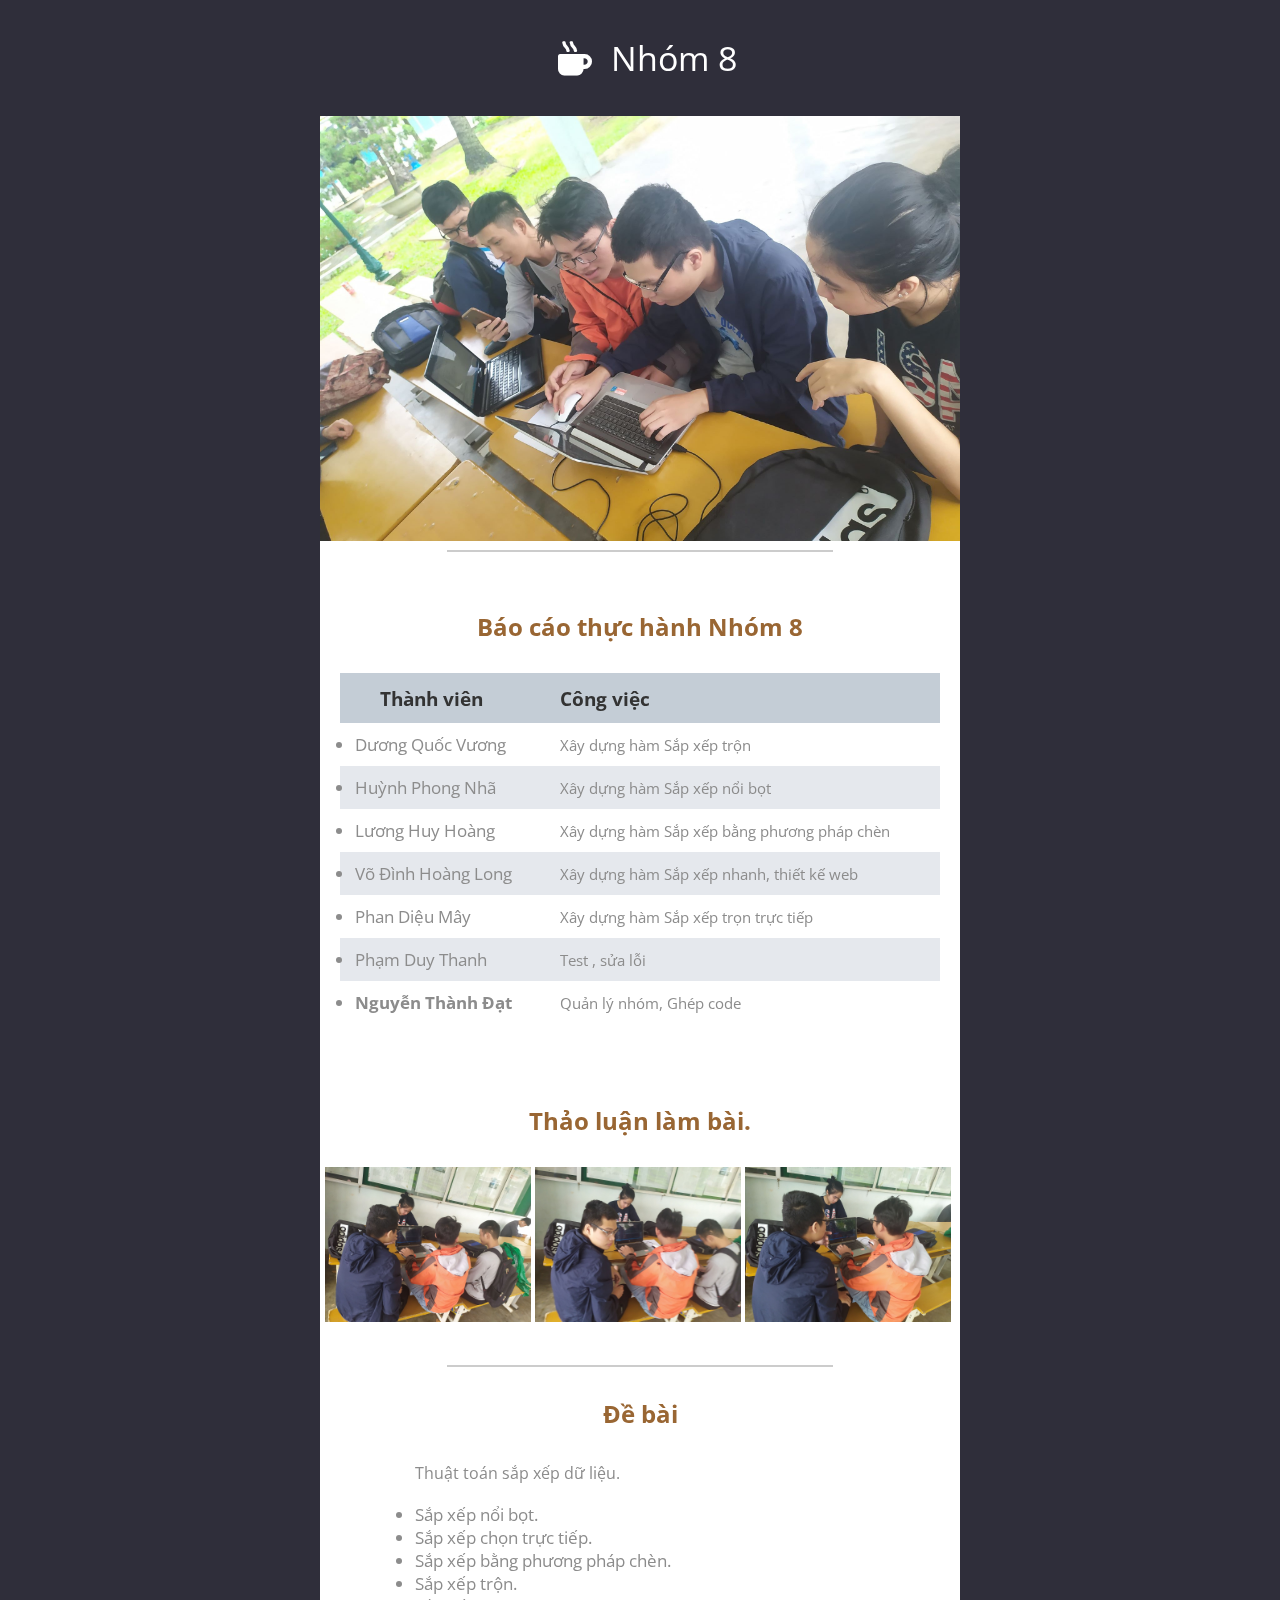
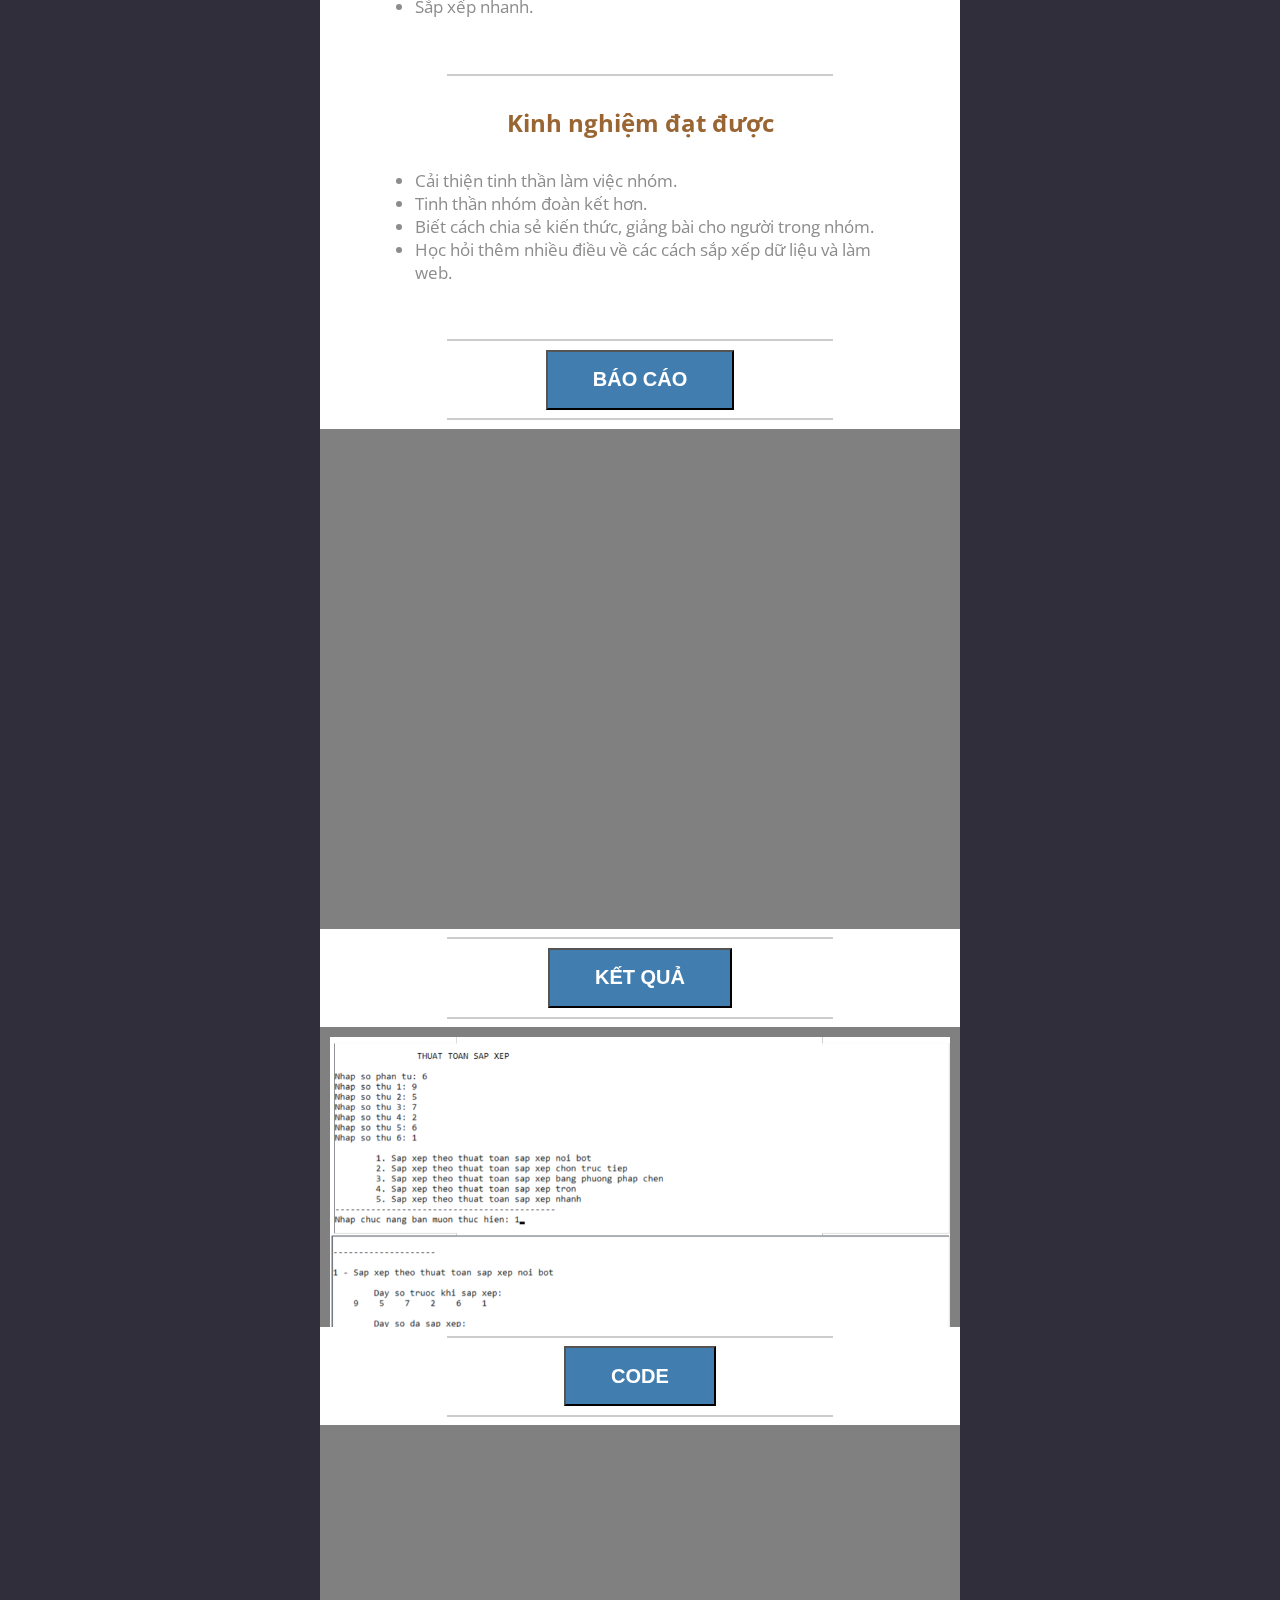
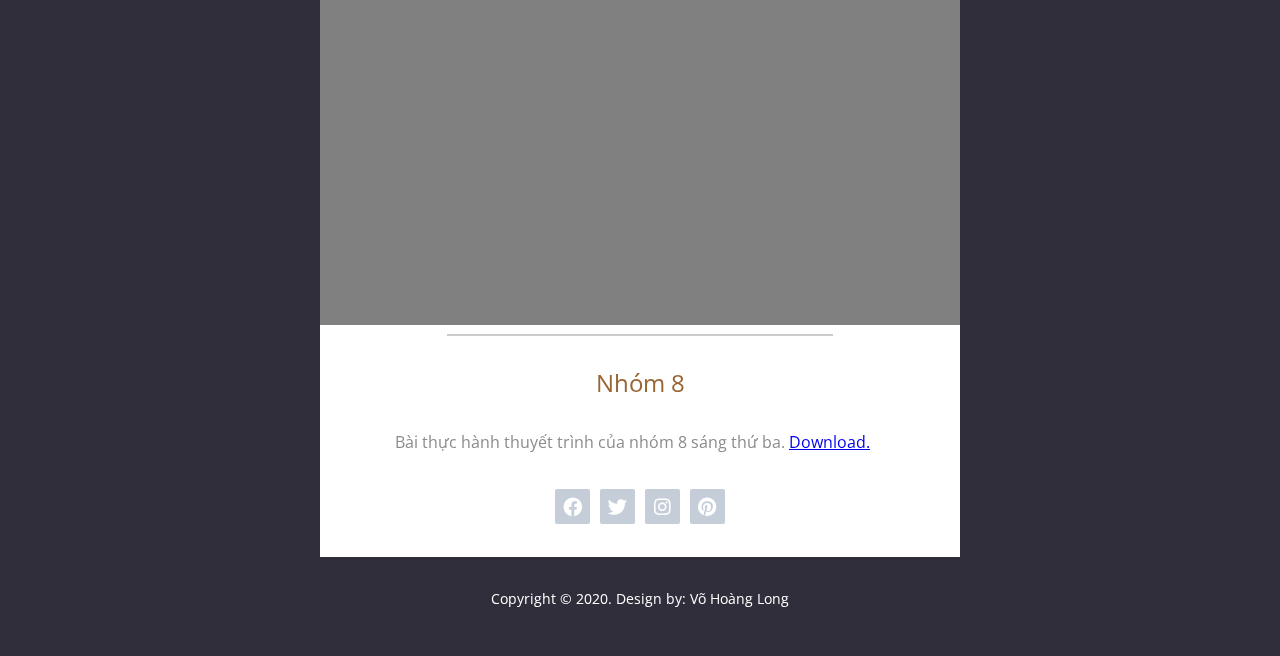
<file: index-sort.html>
<!DOCTYPE html>
<html lang="en">

<head>
  <meta charset="UTF-8" />
  <meta name="viewport" content="width=device-width, initial-scale=1.0" />
  <meta http-equiv="X-UA-Compatible" content="ie=edge" />
  <title>Bài tập Thuật toán sắp xếp dữ liệu Nhóm 8</title>
  <link href="https://fonts.googleapis.com/css?family=Open+Sans:400,600&display=swap" rel="stylesheet" />
  <link href="fontawesome/css/all.min.css" rel="stylesheet" />
  <link href="./css/sort.css" rel="stylesheet" />
</head>

<body>
  <div class="tm-container">
    <div class="tm-text-white tm-page-header-container">
      <i class="fas fa-mug-hot fa-2x tm-page-icon"></i>
      <h1 class="tm-page-header">Nhóm 8</h1>
    </div>
    <div class="tm-main-content">
      <div style="background-image: url(./img-sort/test1202.jpg);
        background-position: center;
        background-size: cover;
        min-height: 425px;"></div>
      <hr>
      <!-- Coffee Menu -->
      <section class="tm-section">
        <h2 class="tm-section-header"><b>Báo cáo thực hành Nhóm 8</b></h2>
        <div class="tm-responsive-table">
          <table class="tm-text-table1">
            <tr class="tm-tr-header">
              <th class="test1"><b>Thành viên</b></th>
              <th><b>Công việc</b></th>
            </tr>
            <tr>
              <td class="tm-text-left">
                <li>Dương Quốc Vương</li>
              </td>
              <td class="test2">Xây dựng hàm Sắp xếp trộn</td>
            </tr>
            <tr class="tr1">
              <td class="tm-text-left">
                <li>Huỳnh Phong Nhã</li>
              </td>
              <td class="test2">Xây dựng hàm Sắp xếp nổi bọt</td>
            </tr>
            <tr>
              <td class="tm-text-left">
                <li>Lương Huy Hoàng</li>
              </td>
              <td class="test2">Xây dựng hàm Sắp xếp bằng phương pháp chèn</td>
            </tr>
            <tr class="tr1">
              <td class="tm-text-left">
                <li>Võ Đình Hoàng Long</li>
              </td>
              <td class="test2">Xây dựng hàm Sắp xếp nhanh, thiết kế web</td>
            </tr>
            <tr>
              <td class="tm-text-left">
                <li>Phan Diệu Mây</li>
              </td>
              <td class="test2">Xây dựng hàm Sắp xếp trọn trực tiếp</td>
            </tr>
            <tr class="tr1">
              <td class="tm-text-left">
                <li>Phạm Duy Thanh</li>
              </td>
              <td class="test2">Test , sửa lỗi</td>
            </tr>
            <tr>
              <td class="tm-text-left">
                <li><b>Nguyễn Thành Đạt</b></li>
              </td>
              <td class="test2">Quản lý nhóm, Ghép code</td>
            </tr>
          </table>
        </div>
      </section>

      <!-- Tea Menu
        <section class="tm-section">
          <h2 class="tm-section-header">Tea Menu</h2>
          <div class="tm-responsive-table">
            <table>
              <tr class="tm-tr-header">
                <th>&nbsp;</th>
                <th>Hot</th>
                <th>Iced</th>
                <th>Addon</th>
              </tr>
              <tr>
                <td class="tm-text-left">Pure White Milk</td>
                <td>$5</td>
                <td>$10</td>
                <td>-</td>
              </tr>
              <tr>
                <td class="tm-text-left">Hong Kong Tea</td>
                <td>$8</td>
                <td>$12</td>
                <td>$4</td>
              </tr>
              <tr>
                <td class="tm-text-left">Taiwan Tea</td>
                <td>$4</td>
                <td>$10</td>
                <td>$4</td>
              </tr>
              <tr>
                <td class="tm-text-left">Bubble Tea</td>
                <td>$8</td>
                <td>$12</td>
                <td>-</td>
              </tr>
              <tr>
                <td class="tm-text-left">Mixed Fruit Tea</td>
                <td>$10</td>
                <td>$10</td>
                <td>$8</td>
              </tr>
              <tr>
                <td class="tm-text-left">Original Tea</td>
                <td>$12</td>
                <td>$12</td>
                <td>-</td>
              </tr>
            </table>
          </div>
        </section> -->
      <!-- Special Items -->
      <section class="tm-section">
        <h2 class="tm-section-header"><b>Thảo luận làm bài.</b></h2>
        <div class="tm-special-items">
          <figure class="tm-special-item">
            <img src="img-sort/thaoluan4.jpg" alt="Image" class="zoom" />
            <!-- <figcaption>
                <span class="tm-item-name">Anything here ?</span>
              </figcaption> -->
          </figure>
          <figure class="tm-special-item">
            <img src="img-sort/thaoluan5.jpg" alt="Image" class="zoom" />
            <!-- <figcaption>
                <span class="tm-item-name">Anything here ?</span>
              </figcaption> -->
          </figure>
          <figure class="tm-special-item">
            <img src="img-sort/thaoluan6.jpg" alt="Image" class="zoom" />
            <!-- <figcaption>
                <span class="tm-item-name">Anything here ?</span>
              </figcaption> -->
          </figure>
        </div>
      </section>
      <hr />
      <!-- About our cafe -->
      <section class="tm-section tm-section-small">
        <h2 class="tm-section-header"><b>Đề bài</b></h2>
        <ul class="ul2">
          <p>
            Thuật toán sắp xếp dữ liệu.
          </p>
          <li>Sắp xếp nổi bọt.</li>
          <li>Sắp xếp chọn trực tiếp.</li>
          <li>Sắp xếp bằng phương pháp chèn.</li>
          <li>Sắp xếp trộn.</li>
          <li>Sắp xếp nhanh.</li>
        </ul>
      </section>
      <hr>
      <section class="tm-section tm-section-small">
        <h2 class="tm-section-header"><b>Kinh nghiệm đạt được</b></h2>
        <ul class="ul2">
          <li>Cải thiện tinh thần làm việc nhóm.</li>
          <li>Tinh thần nhóm đoàn kết hơn.</li>
          <li>Biết cách chia sẻ kiến thức, giảng bài cho người trong nhóm.</li>
          <li>Học hỏi thêm nhiều điều về các cách sắp xếp dữ liệu và làm web.</li>
        </ul>
      </section>
      <hr>
      <!-- About our cafe -->
      <div class="d1">
        <button class="bt1"
          onclick="window.location.href = 'https://drive.google.com/file/d/1ekFFtgX_M-V6vPbtC_OG6lrNB1cv27aA/view?usp=sharing';">
          <h2>BÁO CÁO</h2>
        </button>
      </div>
      <hr>
      <div id="code-area"
        style="height: 500px; overflow: auto; box-sizing: border-box; padding: 10px; background-color: gray;">
        <script src="https://gist.github.com/Accel-learn-how-to-code/dcb8f0bd2a039f4b96cf5b99811b4e1a.js"></script>
      </div>
      <hr>
      <div class="d1">
        <button class="bt1"
          onclick="window.location.href = 'https://drive.google.com/file/d/1pFWuIHBUS5gZFZKfQB0XTeb9uQeqMd3O/view?usp=sharing';">
          <h2>KẾT QUẢ</h2>
        </button>
      </div>
      <hr>
      <div id="KQ1" style="width: 100%;
        height: 300px;
        overflow: auto;
        box-sizing: border-box;
        background: gray;
        padding: 10px;">
        <img src="img-sort/sortKQ.png" alt="">
      </div>
      <hr>
      <div class="d1">
        <button class="bt1"
          onclick="window.location.href = 'https://drive.google.com/file/d/1euupCfjpLfkkeqO1_F1ENZqR-N6deUrN/view?usp=sharing';">
          <h2>CODE</h2>
        </button>
      </div>
      <hr />
      <!-- <div id="code-area" style="height: 500px; overflow: auto; box-sizing: border-box; padding: 10px; background-color: lightgray;">
          <script src="https://onlinegdb.com/embed/js/HyO0UxV3r?theme=dark"></script>
        </div> -->
      <div id="code-area"
        style="height: 500px; overflow: auto; box-sizing: border-box; padding: 10px; background-color: gray;">
        <script src="https://gist.github.com/Accel-learn-how-to-code/9c51a63ef253c8ba9f7ac66d42231595.js"></script>
      </div>
      <style type="text/css">
        .gist .blowcode {
          font-size: 1.3em;
          overflow: wrap;
        }

        .gist .blow-wrapper {
          height: 500px;
          overflow: auto;
        }
      </style>
      <hr>
      <!-- Talk to us -->
      <section class="tm-section tm-section-small">
        <h2 class="tm-section-header">Nhóm 8</h2>
        <p class="tm-mb-0">
          Bài thực hành thuyết trình của nhóm 8 sáng thứ ba.
          <a href="https://drive.google.com/file/d/1euupCfjpLfkkeqO1_F1ENZqR-N6deUrN/view?usp=sharing"
            target="_blank">Download.</a>
        </p>
        <div class="tm-social-icons">
          <div class="tm-social-link-container">
            <a href="https://www.facebook.com/hoanglong.vo.3998" class="tm-social-link">
              <i class="fab fa-facebook"></i>
            </a>
          </div>
          <div class="tm-social-link-container">
            <a href="https://twitter.com/VHongLo65045665" class="tm-social-link">
              <i class="fab fa-twitter"></i>
            </a>
          </div>
          <div class="tm-social-link-container">
            <a href="https://twitter.com/VHongLo65045665" class="tm-social-link">
              <i class="fab fa-instagram"></i>
            </a>
          </div>
          <div class="tm-social-link-container">
            <a href="https://twitter.com/VHongLo65045665" class="tm-social-link">
              <i class="fab fa-pinterest"></i>
            </a>
          </div>
        </div>
      </section>
    </div>
    <footer>
      <p class="tm-text-white tm-footer-text">
        Copyright &copy; 2020. Design by:
        <a href="https://www.facebook.com/hoanglong.vo.3998" class="tm-footer-link">Võ Hoàng Long</a>
      </p>
    </footer>
  </div>
  <script src="js/jquery-3.4.1.min.js"></script>
  <script>
    $(function () {
      // Adjust intro image height based on width.
      $(window).resize(function () {
        var img = $("#tm-intro-img");
        var imgWidth = img.width();

        // 640x425 ratio
        var imgHeight = (imgWidth * 425) / 640;

        if (imgHeight < 300) {
          imgHeight = 300;
        }

        img.css("min-height", imgHeight + "px");
      });
    });
  </script>
</body>

</html>
</file>
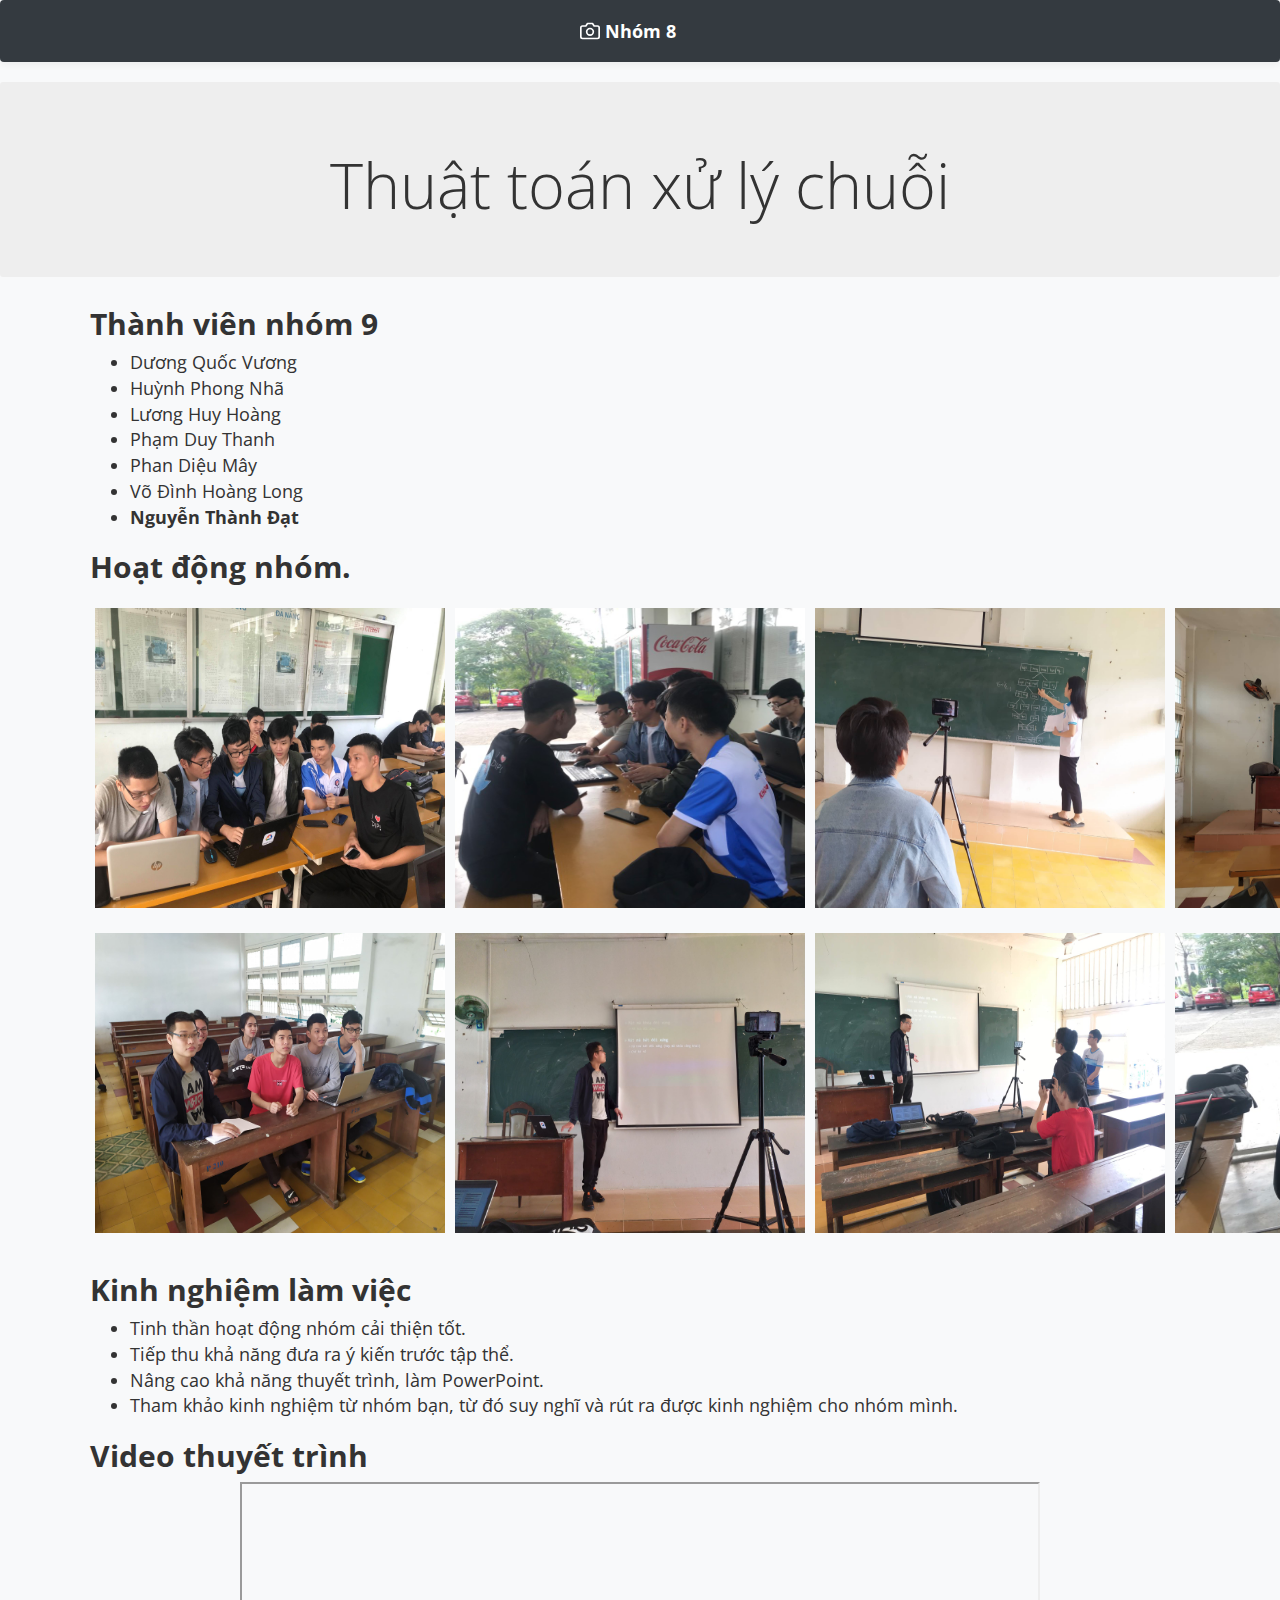
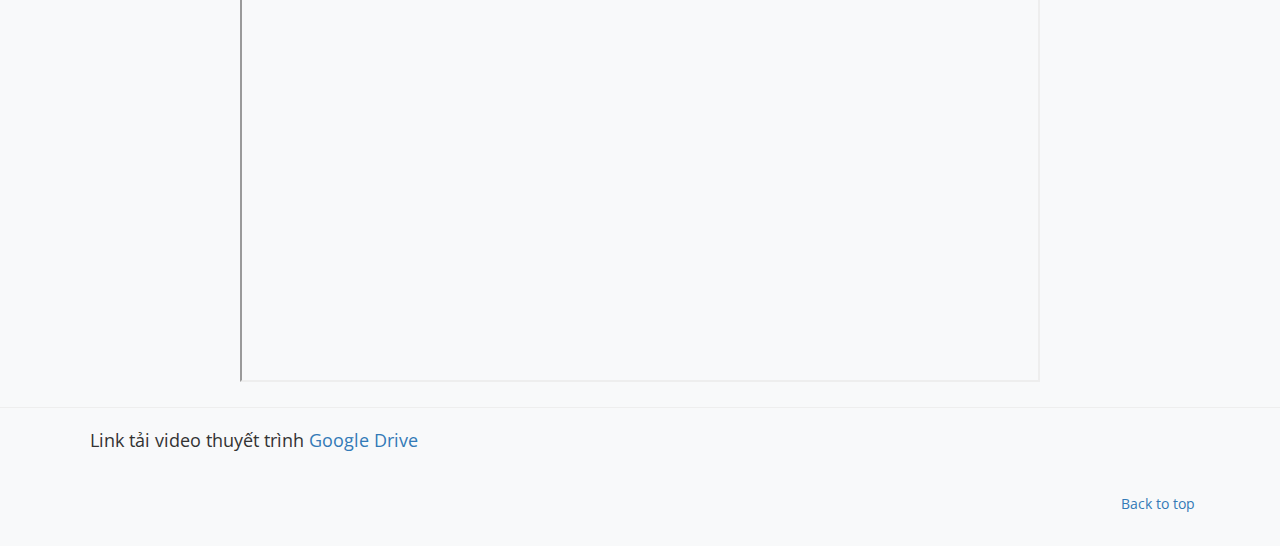
<file: TongHop/Index-chuoi.html>
<!DOCTYPE html>
<html lang="en">

<head>
    <meta charset="UTF-8">
    <meta name="viewport" content="width=device-width, initial-scale=1.0">
    <meta http-equiv="X-UA-Compatible" content="ie=edge">
    <link rel="stylesheet" href="./css/chuoi.css">
    <link rel="stylesheet" href="https://stackpath.bootstrapcdn.com/bootstrap/4.4.1/css/bootstrap.min.css"
        integrity="sha384-Vkoo8x4CGsO3+Hhxv8T/Q5PaXtkKtu6ug5TOeNV6gBiFeWPGFN9MuhOf23Q9Ifjh" crossorigin="anonymous">
    <link rel="stylesheet" href="https://maxcdn.bootstrapcdn.com/bootstrap/3.4.1/css/bootstrap.min.css">
    <script src="https://ajax.googleapis.com/ajax/libs/jquery/3.4.1/jquery.min.js"></script>
    <script src="https://maxcdn.bootstrapcdn.com/bootstrap/3.4.1/js/bootstrap.min.js"></script>
    <link href="https://fonts.googleapis.com/css?family=Open+Sans&display=swap&subset=vietnamese" rel="stylesheet">
    <title>Nhóm 8</title>
</head>

<body>
    <header>
        <div class="navbar navbar-dark bg-dark box-shadow">
            <div class="container d-flex justify-content-between">
                <a href="#" class="navbar-brand d-flex align-items-center">
                    <svg xmlns="http://www.w3.org/2000/svg" width="20" height="20" viewBox="0 0 24 24" fill="none"
                        stroke="currentColor" stroke-width="2" stroke-linecap="round" stroke-linejoin="round"
                        class="mr-2">
                        <path d="M23 19a2 2 0 0 1-2 2H3a2 2 0 0 1-2-2V8a2 2 0 0 1 2-2h4l2-3h6l2 3h4a2 2 0 0 1 2 2z">
                        </path>
                        <circle cx="12" cy="13" r="4"></circle>
                    </svg>
                    <strong>Nhóm 8</strong>
                </a>
            </div>
        </div>
    </header>

    <main role="main">

        <section class="jumbotron text-center">
            <div class="container">
                <h1 class="jumbotron-heading">Thuật toán xử lý chuỗi</h1>
            </div>
        </section>
        <!-- Thanh vien nhom -->
        <div class="texttttt">
            <div style="text-align: left;">
                <h2><strong>Thành viên nhóm 9 </strong></h2>
                <ul>
                    <li>Dương Quốc Vương</li>
                    <li>Huỳnh Phong Nhã</li>
                    <li>Lương Huy Hoàng</li>
                    <li>Phạm Duy Thanh</li>
                    <li>Phan Diệu Mây</li>
                    <li>Võ Đình Hoàng Long</li>
                    <li><strong>Nguyễn Thành Đạt</strong></li>
                </ul>
            </div>
        </div>
        <!-- Album anh -->
        <div class="texttttt3">
            <h2><strong>Hoạt động nhóm.</strong></h2>
        </div>
        <div class="pic">
            <div class="picPlus"> <img src="./img/p4.jpg" alt="" width="350px" height="300px"></a></div>
            <div class="picPlus"> <img src="./img/p5.jpg" alt="" width="350px" height="300px"></a></div>
            <div class="picPlus"> <img src="./img/p7.jpg" alt="" width="350px" height="300px"></a></div>
            <div class="picPlus"> <img src="./img/p8.jpg" alt="" width="350px" height="300px"></a></div>
        </div>
        <div class="pic">
            <div class="picPlus"> <img src="./img/p9.jpg" alt="" width="350px" height="300px"></a></div>
            <div class="picPlus"> <img src="./img/p10.jpg" alt="" width="350px" height="300px"></a></div>
            <div class="picPlus"> <img src="./img/p11.jpg" alt="" width="350px" height="300px"></a></div>
            <div class="picPlus"> <img src="./img/p12.jpg" alt="" width="350px" height="300px"></a></div>
        </div>
        <!-- Kinh ngiem -->
        <div class="texttttt">
            <div style="text-align: left;">
                <h2><strong>Kinh nghiệm làm việc</strong></h2>
                <ul>
                    <li>Tinh thần hoạt động nhóm cải thiện tốt.</li>
                    <li>Tiếp thu khả năng đưa ra ý kiến trước tập thể.</li>
                    <li>Nâng cao khả năng thuyết trình, làm PowerPoint.</li>
                    <li>Tham khảo kinh nghiệm từ nhóm bạn, từ đó suy nghĩ và rút ra được kinh nghiệm cho nhóm mình.</li>
                </ul>
            </div>
        </div>
        <div class="texttttt">
            <h2><strong>Video thuyết trình</strong></h2>
        </div>
        <div class="texttttt4">
            <!-- <iframe width="800" height="500" src="https://www.youtube.com/embed/shqxWaKPnfg" frameborder="0"
                allow="accelerometer; autoplay; encrypted-media; gyroscope; picture-in-picture"
                allowfullscreen></iframe> -->
            <iframe width="800" height="500"
                src="https://drive.google.com/file/d/1Jd4YnuSC62oM7JMKyIeRM0-qw9Ajm-g2/preview" width="640"
                height="480"></iframe>
        </div>
        <hr>
        <div class="texttttt">
            <p>Link tải video thuyết trình <a
                    href="https://drive.google.com/file/d/1_i0ttsE63j4EizUQES4d_GFJQ_NLBV7c/view?usp=sharing"
                    target="_blank"> Google Drive</a> </p>
        </div>
    </main>

    <footer class="text-muted">
        <div class="container">
            <p class="float-right">
                <a href="#">Back to top</a>
            </p>
        </div>
    </footer>
</body>

</html>
</file>
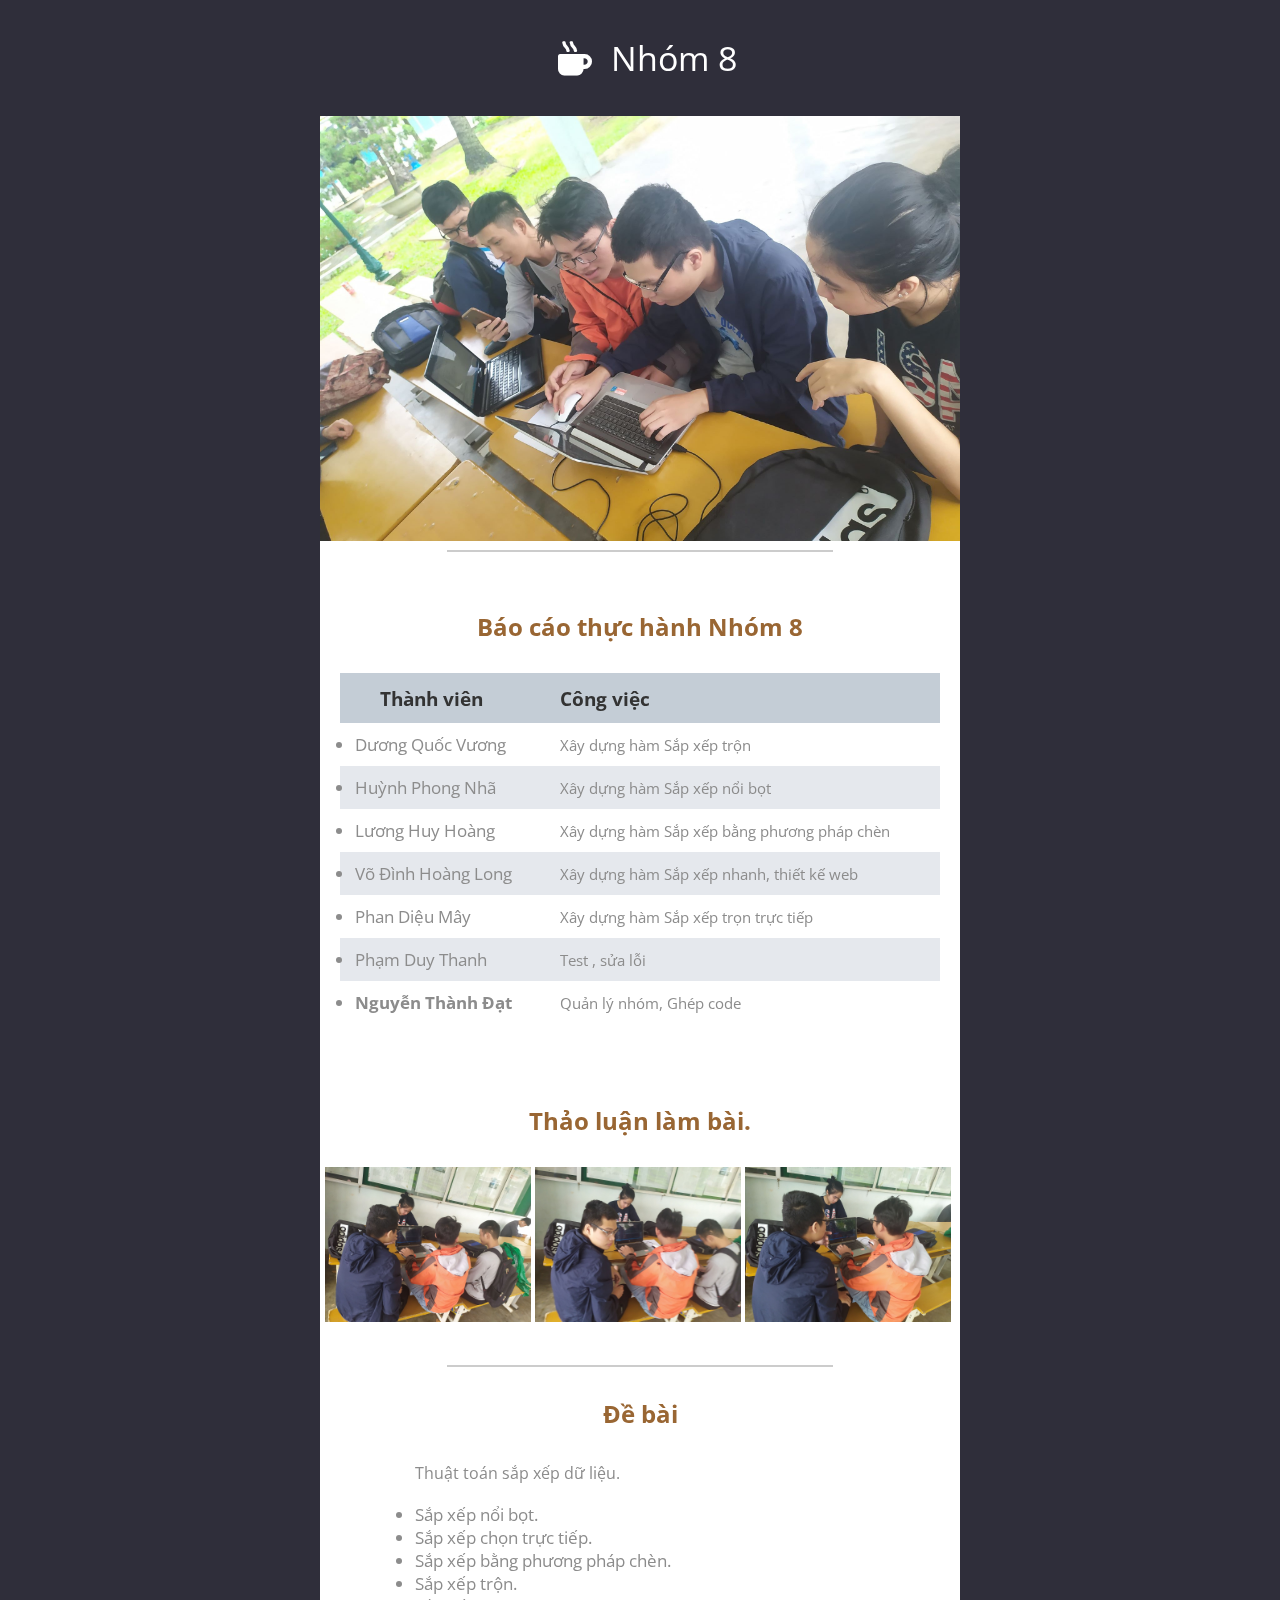
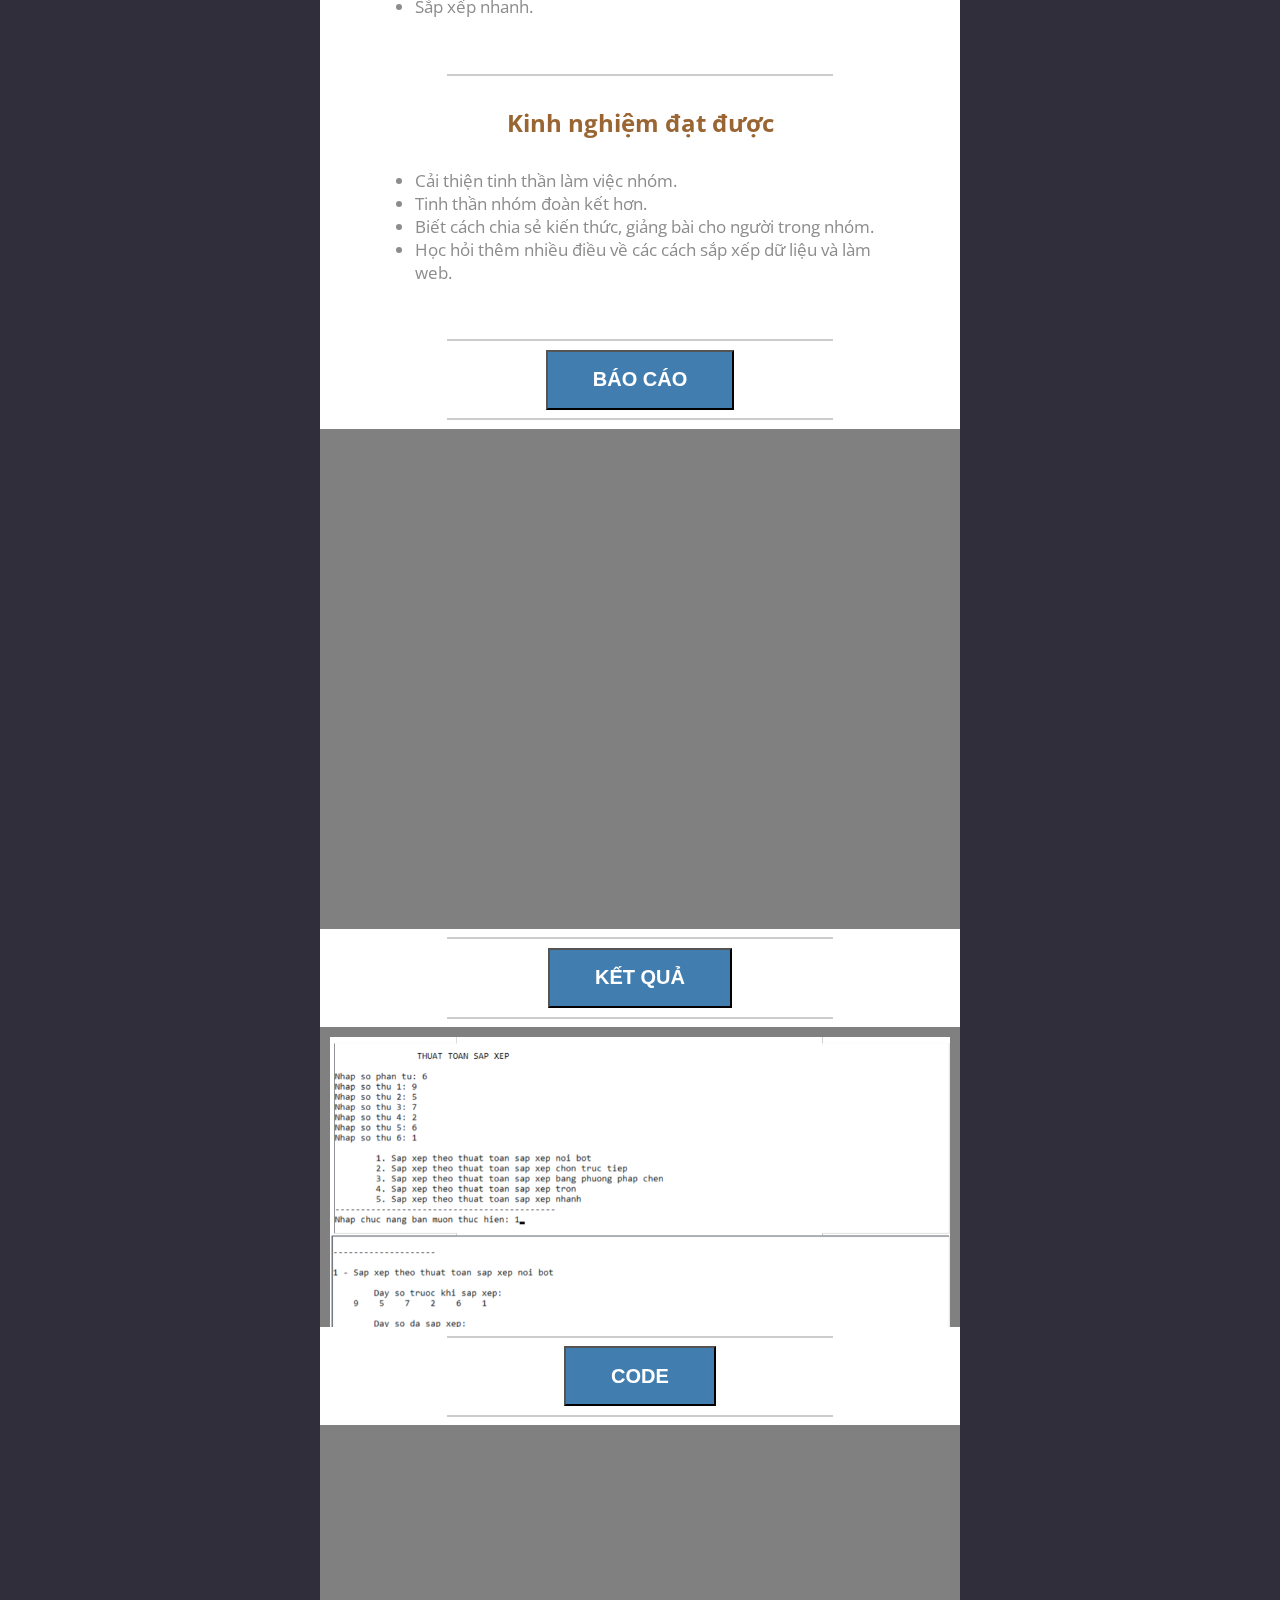
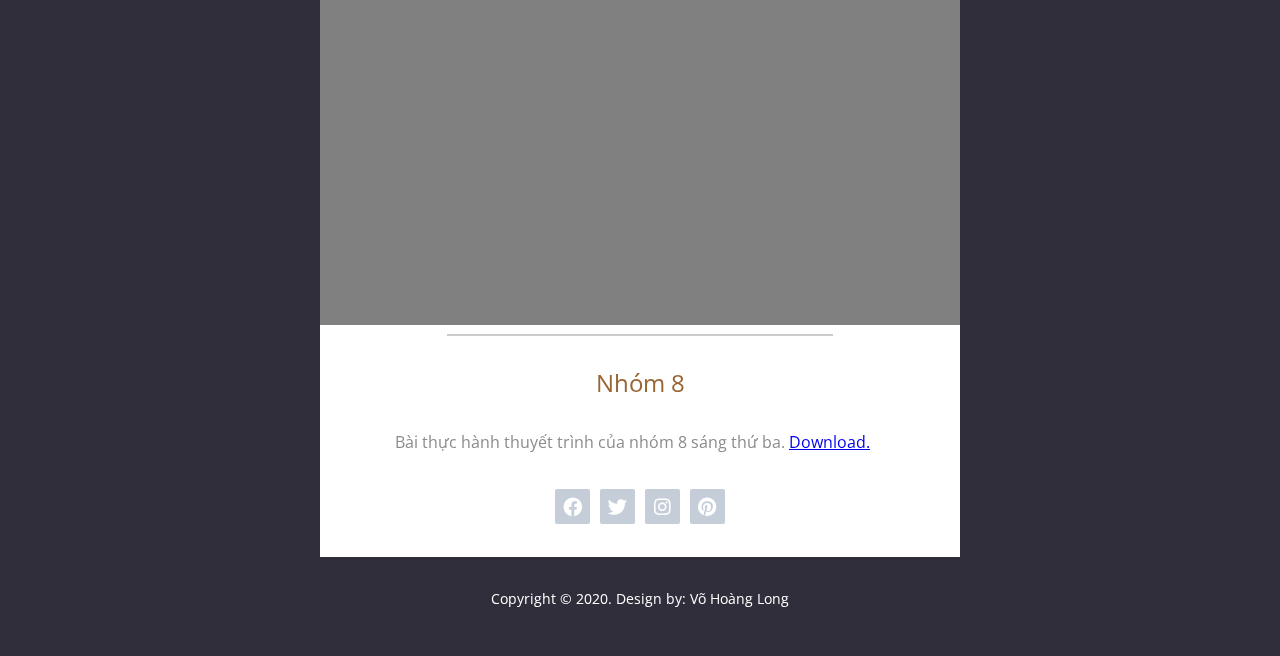
<file: TongHop/index-sort.html>
<!DOCTYPE html>
<html lang="en">

<head>
  <meta charset="UTF-8" />
  <meta name="viewport" content="width=device-width, initial-scale=1.0" />
  <meta http-equiv="X-UA-Compatible" content="ie=edge" />
  <title>Bài tập Thuật toán sắp xếp dữ liệu Nhóm 8</title>
  <link href="https://fonts.googleapis.com/css?family=Open+Sans:400,600&display=swap" rel="stylesheet" />
  <link href="fontawesome/css/all.min.css" rel="stylesheet" />
  <link href="./css/sort.css" rel="stylesheet" />
</head>

<body>
  <div class="tm-container">
    <div class="tm-text-white tm-page-header-container">
      <i class="fas fa-mug-hot fa-2x tm-page-icon"></i>
      <h1 class="tm-page-header">Nhóm 8</h1>
    </div>
    <div class="tm-main-content">
      <div style="background-image: url(../img-sort/test1202.jpg);
        background-position: center;
        background-size: cover;
        min-height: 425px;"></div>
      <hr>
      <!-- Coffee Menu -->
      <section class="tm-section">
        <h2 class="tm-section-header"><b>Báo cáo thực hành Nhóm 8</b></h2>
        <div class="tm-responsive-table">
          <table class="tm-text-table1">
            <tr class="tm-tr-header">
              <th class="test1"><b>Thành viên</b></th>
              <th><b>Công việc</b></th>
            </tr>
            <tr>
              <td class="tm-text-left">
                <li>Dương Quốc Vương</li>
              </td>
              <td class="test2">Xây dựng hàm Sắp xếp trộn</td>
            </tr>
            <tr class="tr1">
              <td class="tm-text-left">
                <li>Huỳnh Phong Nhã</li>
              </td>
              <td class="test2">Xây dựng hàm Sắp xếp nổi bọt</td>
            </tr>
            <tr>
              <td class="tm-text-left">
                <li>Lương Huy Hoàng</li>
              </td>
              <td class="test2">Xây dựng hàm Sắp xếp bằng phương pháp chèn</td>
            </tr>
            <tr class="tr1">
              <td class="tm-text-left">
                <li>Võ Đình Hoàng Long</li>
              </td>
              <td class="test2">Xây dựng hàm Sắp xếp nhanh, thiết kế web</td>
            </tr>
            <tr>
              <td class="tm-text-left">
                <li>Phan Diệu Mây</li>
              </td>
              <td class="test2">Xây dựng hàm Sắp xếp trọn trực tiếp</td>
            </tr>
            <tr class="tr1">
              <td class="tm-text-left">
                <li>Phạm Duy Thanh</li>
              </td>
              <td class="test2">Test , sửa lỗi</td>
            </tr>
            <tr>
              <td class="tm-text-left">
                <li><b>Nguyễn Thành Đạt</b></li>
              </td>
              <td class="test2">Quản lý nhóm, Ghép code</td>
            </tr>
          </table>
        </div>
      </section>

      <!-- Tea Menu
        <section class="tm-section">
          <h2 class="tm-section-header">Tea Menu</h2>
          <div class="tm-responsive-table">
            <table>
              <tr class="tm-tr-header">
                <th>&nbsp;</th>
                <th>Hot</th>
                <th>Iced</th>
                <th>Addon</th>
              </tr>
              <tr>
                <td class="tm-text-left">Pure White Milk</td>
                <td>$5</td>
                <td>$10</td>
                <td>-</td>
              </tr>
              <tr>
                <td class="tm-text-left">Hong Kong Tea</td>
                <td>$8</td>
                <td>$12</td>
                <td>$4</td>
              </tr>
              <tr>
                <td class="tm-text-left">Taiwan Tea</td>
                <td>$4</td>
                <td>$10</td>
                <td>$4</td>
              </tr>
              <tr>
                <td class="tm-text-left">Bubble Tea</td>
                <td>$8</td>
                <td>$12</td>
                <td>-</td>
              </tr>
              <tr>
                <td class="tm-text-left">Mixed Fruit Tea</td>
                <td>$10</td>
                <td>$10</td>
                <td>$8</td>
              </tr>
              <tr>
                <td class="tm-text-left">Original Tea</td>
                <td>$12</td>
                <td>$12</td>
                <td>-</td>
              </tr>
            </table>
          </div>
        </section> -->
      <!-- Special Items -->
      <section class="tm-section">
        <h2 class="tm-section-header"><b>Thảo luận làm bài.</b></h2>
        <div class="tm-special-items">
          <figure class="tm-special-item">
            <img src="img-sort/thaoluan4.jpg" alt="Image" class="zoom" />
            <!-- <figcaption>
                <span class="tm-item-name">Anything here ?</span>
              </figcaption> -->
          </figure>
          <figure class="tm-special-item">
            <img src="img-sort/thaoluan5.jpg" alt="Image" class="zoom" />
            <!-- <figcaption>
                <span class="tm-item-name">Anything here ?</span>
              </figcaption> -->
          </figure>
          <figure class="tm-special-item">
            <img src="img-sort/thaoluan6.jpg" alt="Image" class="zoom" />
            <!-- <figcaption>
                <span class="tm-item-name">Anything here ?</span>
              </figcaption> -->
          </figure>
        </div>
      </section>
      <hr />
      <!-- About our cafe -->
      <section class="tm-section tm-section-small">
        <h2 class="tm-section-header"><b>Đề bài</b></h2>
        <ul class="ul2">
          <p>
            Thuật toán sắp xếp dữ liệu.
          </p>
          <li>Sắp xếp nổi bọt.</li>
          <li>Sắp xếp chọn trực tiếp.</li>
          <li>Sắp xếp bằng phương pháp chèn.</li>
          <li>Sắp xếp trộn.</li>
          <li>Sắp xếp nhanh.</li>
        </ul>
      </section>
      <hr>
      <section class="tm-section tm-section-small">
        <h2 class="tm-section-header"><b>Kinh nghiệm đạt được</b></h2>
        <ul class="ul2">
          <li>Cải thiện tinh thần làm việc nhóm.</li>
          <li>Tinh thần nhóm đoàn kết hơn.</li>
          <li>Biết cách chia sẻ kiến thức, giảng bài cho người trong nhóm.</li>
          <li>Học hỏi thêm nhiều điều về các cách sắp xếp dữ liệu và làm web.</li>
        </ul>
      </section>
      <hr>
      <!-- About our cafe -->
      <div class="d1">
        <button class="bt1"
          onclick="window.location.href = 'https://drive.google.com/file/d/1ekFFtgX_M-V6vPbtC_OG6lrNB1cv27aA/view?usp=sharing';">
          <h2>BÁO CÁO</h2>
        </button>
      </div>
      <hr>
      <div id="code-area"
        style="height: 500px; overflow: auto; box-sizing: border-box; padding: 10px; background-color: gray;">
        <script src="https://gist.github.com/Accel-learn-how-to-code/dcb8f0bd2a039f4b96cf5b99811b4e1a.js"></script>
      </div>
      <hr>
      <div class="d1">
        <button class="bt1"
          onclick="window.location.href = 'https://drive.google.com/file/d/1pFWuIHBUS5gZFZKfQB0XTeb9uQeqMd3O/view?usp=sharing';">
          <h2>KẾT QUẢ</h2>
        </button>
      </div>
      <hr>
      <div id="KQ1" style="width: 100%;
        height: 300px;
        overflow: auto;
        box-sizing: border-box;
        background: gray;
        padding: 10px;">
        <img src="img-sort/sortKQ.png" alt="">
      </div>
      <hr>
      <div class="d1">
        <button class="bt1"
          onclick="window.location.href = 'https://drive.google.com/file/d/1euupCfjpLfkkeqO1_F1ENZqR-N6deUrN/view?usp=sharing';">
          <h2>CODE</h2>
        </button>
      </div>
      <hr />
      <!-- <div id="code-area" style="height: 500px; overflow: auto; box-sizing: border-box; padding: 10px; background-color: lightgray;">
          <script src="https://onlinegdb.com/embed/js/HyO0UxV3r?theme=dark"></script>
        </div> -->
      <div id="code-area"
        style="height: 500px; overflow: auto; box-sizing: border-box; padding: 10px; background-color: gray;">
        <script src="https://gist.github.com/Accel-learn-how-to-code/9c51a63ef253c8ba9f7ac66d42231595.js"></script>
      </div>
      <style type="text/css">
        .gist .blowcode {
          font-size: 1.3em;
          overflow: wrap;
        }

        .gist .blow-wrapper {
          height: 500px;
          overflow: auto;
        }
      </style>
      <hr>
      <!-- Talk to us -->
      <section class="tm-section tm-section-small">
        <h2 class="tm-section-header">Nhóm 8</h2>
        <p class="tm-mb-0">
          Bài thực hành thuyết trình của nhóm 8 sáng thứ ba.
          <a href="https://drive.google.com/file/d/1euupCfjpLfkkeqO1_F1ENZqR-N6deUrN/view?usp=sharing"
            target="_blank">Download.</a>
        </p>
        <div class="tm-social-icons">
          <div class="tm-social-link-container">
            <a href="https://www.facebook.com/hoanglong.vo.3998" class="tm-social-link">
              <i class="fab fa-facebook"></i>
            </a>
          </div>
          <div class="tm-social-link-container">
            <a href="https://twitter.com/VHongLo65045665" class="tm-social-link">
              <i class="fab fa-twitter"></i>
            </a>
          </div>
          <div class="tm-social-link-container">
            <a href="https://twitter.com/VHongLo65045665" class="tm-social-link">
              <i class="fab fa-instagram"></i>
            </a>
          </div>
          <div class="tm-social-link-container">
            <a href="https://twitter.com/VHongLo65045665" class="tm-social-link">
              <i class="fab fa-pinterest"></i>
            </a>
          </div>
        </div>
      </section>
    </div>
    <footer>
      <p class="tm-text-white tm-footer-text">
        Copyright &copy; 2020. Design by:
        <a href="https://www.facebook.com/hoanglong.vo.3998" class="tm-footer-link">Võ Hoàng Long</a>
      </p>
    </footer>
  </div>
  <script src="js/jquery-3.4.1.min.js"></script>
  <script>
    $(function () {
      // Adjust intro image height based on width.
      $(window).resize(function () {
        var img = $("#tm-intro-img");
        var imgWidth = img.width();

        // 640x425 ratio
        var imgHeight = (imgWidth * 425) / 640;

        if (imgHeight < 300) {
          imgHeight = 300;
        }

        img.css("min-height", imgHeight + "px");
      });
    });
  </script>
</body>

</html>
</file>
<file: css/main.css>
/*

Tooplate 2118 Chilling Cafe

https://www.tooplate.com/view/2118-chilling-cafe


    Background color:       #3a4a58
    Title color:            #996633
    Text color:             #666666
    Text Dark color:        #333333
    Table Heading color:    #C4CDD6
    Table Alternate color:  #e5e8ed 
*/

body {
  background-color: #293138;
  color: #8c8c8c;
  font-family: "Open Sans", Arial, Helvetica, sans-serif;
  font-size: 17px;
  font-weight: 400;
  padding: 15px;
  margin: 0;
}

.tm-container {
  max-width: 640px;
  margin-left: auto;
  margin-right: auto;
}

.tm-main-content {
  background-color: #ffffff;
}

#tm-intro-img {
  background-image: url(../img/chilling-cafe-01.jpg);
  background-position: center;
  background-size: cover;
  min-height: 425px;
}

.tm-text-white {
  color: white;
}

.tm-page-header-container {
  text-align: center;
}

.tm-page-header {
  display: inline-block;
  vertical-align: baseline;
  margin-top: 20px;
  margin-bottom: 35px;
  font-size: 2.1rem;
  font-weight: 400;
}

.tm-page-icon {
  display: inline-block;
  vertical-align: baseline;
  padding: 15px;
}

.tm-section-header {
  color: #996633;
  text-align: center;
  font-weight: 400;
  font-size: 1.5rem;
  margin-top: 30px;
  margin-bottom: 30px;
}

table {
  width: 100%;
  border-spacing: 0;
}

td {
  text-align: center;
  padding: 10px 15px;
}

.tm-text-left {
  text-align: left;
}

.tm-text-table1 {
  font-size: 17px;
}

th {
  color: #333333;
  font-weight: 400;
  font-size: 1.2rem;
  padding-left: 15px;
  padding-right: 15px;
}

.tr1 {
  background-color: #e5e8ed;
}

tr.tm-tr-header {
  background-color: #c4cdd6;
  height: 50px;
  text-align: left;
}

.tm-section {
  padding-top: 20px;
  padding-left: 20px;
  padding-right: 20px;
  padding-bottom: 30px;
}

.tm-section-small {
  max-width: 490px;
  margin-left: auto;
  margin-right: auto;
  padding-top: 0;
}

p {
  font-size: 1rem;
  line-height: 1.7;
}

.tm-mb-0 {
  margin-bottom: 0;
  text-align: center;
}

img {
  max-width: 100%;
}

figure {
  margin: 0;
}

figcaption {
  text-align: center;
}

figcaption span {
  display: block;
  color: #333333;
  font-size: 18px;
}

.tm-item-name {
  margin-top: 20px;
  margin-bottom: 10px;
}

.tm-special-items {
  display: flex;
  margin-left: -15px;
  margin-right: -15px;
}

.tm-special-item {
  padding-left: 15px;
  padding-right: 15px;
}

hr {
  width: 60%;
  border: 0.5px solid #ccc;
}

.tm-social-icons {
  text-align: center;
  margin-top: 30px;
}

.tm-social-icons i {
  font-size: 1.2rem;
}

.tm-social-link-container {
  display: inline-block;
}

.tm-social-link {
  color: white;
  background-color: #c5ced8;
  border-radius: 2px;
  width: 35px;
  height: 35px;
  display: flex;
  justify-content: center;
  align-items: center;
  margin: 3px;
  text-decoration: none;
  transition: all 0.3s ease;
}

.tm-social-link:hover {
  background-color: #808e9e;
}

.tm-contact-link {
  color: #333333;
  font-weight: 600;
  text-decoration: none;
}

a {
  transition: all 0.3s ease;
}

.tm-contact-link:hover {
  color: #808e9e;
}

.tm-footer-text {
  font-size: 0.9rem;
  margin-top: 30px;
  margin-bottom: 30px;
  text-align: center;
}

.tm-footer-link {
  color: #fff;
  text-decoration: none;
}

.tm-footer-link:hover {
  color: #c5ced8;
}

.test1 {
  padding: 10px 15px 10px 40px;
}

.test2 {
  text-align: center;
  font-size: 15px;
}

@media (max-width: 550px) {
  .tm-special-item {
    padding-left: 10px;
    padding-right: 10px;
  }

  .tm-special-items {
    margin-left: -10px;
    margin-right: -10px;
  }
}

.zoom:hover {
  transform: scale(2);
  transition-duration: 1.5s;
  height: auto;
}

.tm-special-item {
  padding-left: 0px;
  padding-right: 4px;
}

@media (max-width: 480px) {
  .tm-special-item {
    padding-left: 5px;
    padding-right: 5px;
  }

  .tm-special-items {
    margin-left: -5px;
    margin-right: -5px;
  }
}

.ul1 {
  padding-inline-start: 20px;
  font-size: 15px;
}

.ul2 {
  padding-inline-start: 20px;
}

.bt1 {
  flex-grow: 1;
  text-align: center;
  background-color: #417eaf;
  color: white;
  width: 60%;
}

.f1 {
  text-align: center;
}

.dad {
  display: flex;
  flex-direction: column;
  margin: auto;
}

/* #KQ1 {
  width: 100%;
  height: 300px;
  overflow: auto;
  box-sizing: border-box;
  background: gray;
  padding: 10px;
}
#KQ1 img {
  width: 100%;
} */
@media (max-width: 430px) {
  .tm-responsive-table {
    overflow-x: auto;
  }

  table {
    width: auto;
  }

  .tm-special-items {
    flex-direction: column;
  }

  .tm-special-item {
    margin-bottom: 40px;
  }

  figcaption p {
    margin-bottom: 0;
    line-height: 1;
  }
}
</file>
<file: css/binary-tree.css>
/*

Tooplate 2118 Chilling Cafe

https://www.tooplate.com/view/2118-chilling-cafe


    Background color:       #3a4a58
    Title color:            #996633
    Text color:             #666666
    Text Dark color:        #333333
    Table Heading color:    #C4CDD6
    Table Alternate color:  #e5e8ed 
*/

body {
  background-color: #3a4a58;
  color: #8c8c8c;
  font-family: "Open Sans", Arial, Helvetica, sans-serif;
  font-size: 17px;
  font-weight: 400;
  padding: 15px;
  margin: 0;
}

.tm-container {
  max-width: 640px;
  margin-left: auto;
  margin-right: auto;
}

.tm-main-content { background-color: #ffffff; }

#tm-intro-img {
  background-image: url(../img-binary-tree/chilling-cafe-01.jpg);
  background-position: center;
  background-size: cover;
  min-height: 425px;
}

.tm-text-white { color: white; }

.tm-page-header-container { text-align: center; }

.tm-page-header {
  display: inline-block;
  vertical-align: baseline;
  margin-top: 20px;
  margin-bottom: 35px;
  font-size: 2.1rem;
  font-weight: 400;
}

.tm-page-icon {
  display: inline-block;
  vertical-align: baseline;
  padding: 15px;
}

.tm-section-header {
  color: #996633;
  text-align: center;
  font-weight: 400;
  font-size: 1.5rem;
  margin-top: 30px;
  margin-bottom: 30px;
}

table {
  width: 100%;
  border-spacing: 0;
}

td {
  text-align: center;
  padding: 10px 15px;
}

.tm-text-left { text-align: left; }
.tm-text-table1 {font-size: 17px;}
th {
  color: #333333;
  font-weight: 400;
  font-size: 1.2rem;
  padding-left: 15px;
  padding-right: 15px;
}

.tr1 { background-color: #e5e8ed; }

tr.tm-tr-header {
  background-color: #c4cdd6;
  height: 50px;
  text-align: left;
}

.tm-section {
  padding-top: 20px;
  padding-left: 20px;
  padding-right: 20px;
  padding-bottom: 30px;
}

.tm-section-small {
  max-width: 490px;
  margin-left: auto;
  margin-right: auto;
  padding-top: 0;
}

p {
  font-size: 1rem;
  line-height: 1.7;
}

.tm-mb-0 { margin-bottom: 0; }
img { max-width: 100%; }
figure { margin: 0; }
figcaption { text-align: center; }

figcaption span {
  display: block;
  color: #333333;
  font-size: 18px;
}

.tm-item-name {
  margin-top: 20px;
  margin-bottom: 10px;
}

.tm-special-items {
  display: flex;
  margin-left: -15px;
  margin-right: -15px;
}

.tm-special-item {
  padding-left: 15px;
  padding-right: 15px;
}

hr {
  width: 60%;
  border: 0.5px solid #ccc;
}

.tm-social-icons {
  text-align: center;
  margin-top: 30px;
}

.tm-social-icons i { font-size: 1.2rem; }
.tm-social-link-container { display: inline-block; }

.tm-social-link {
  color: white;
  background-color: #c5ced8;
  border-radius: 2px;
  width: 35px;
  height: 35px;
  display: flex;
  justify-content: center;
  align-items: center;
  margin: 3px;
  text-decoration: none;
  transition: all 0.3s ease;
}

.tm-social-link:hover { background-color: #808e9e; }

.tm-contact-link {
  color: #333333;
  font-weight: 600;
  text-decoration: none;
}

a { transition: all 0.3s ease; }
.tm-contact-link:hover { color: #808e9e; }

.tm-footer-text {
  font-size: 0.9rem;
  margin-top: 30px;
  margin-bottom: 30px;
  text-align: center;
}

.tm-footer-link {
  color: #fff;
  text-decoration: none;
}
.tm-footer-link:hover { color: #c5ced8; }
.test1 {padding: 10px 15px 10px 40px;}
.test2 {text-align: left; font-size: 15px;}
@media (max-width: 550px) {
  .tm-special-item {
    padding-left: 10px;
    padding-right: 10px;
  }
  .tm-special-items {
    margin-left: -10px;
    margin-right: -10px;
  }
}
.zoom:hover {
  transform: scale(2);
  transition-duration: 1.5s;
  height: auto;
 }
.tm-special-item {
  padding-left: 0px;
  padding-right: 4px;
}
@media (max-width: 480px) {
  .tm-special-item {
    padding-left: 5px;
    padding-right: 5px;
  }
  .tm-special-items {
    margin-left: -5px;
    margin-right: -5px;
  }
}
.ul1{
  padding-inline-start: 20px;
  font-size: 15px;
}
.ul2{
  padding-inline-start: 20px;
}
.bt1{
  text-align: center;
  background-color: #417eaf;
  color: white;
  padding: 0px 45px;
}
.d1{
  text-align: center;
}
/* #KQ1 {
  width: 100%;
  height: 300px;
  overflow: auto;
  box-sizing: border-box;
  background: gray;
  padding: 10px;
}
#KQ1 img {
  width: 100%;
} */
@media (max-width: 430px) {
  .tm-responsive-table { overflow-x: auto; }
  table { width: auto; }
  .tm-special-items { flex-direction: column; }
  .tm-special-item { margin-bottom: 40px; }
  figcaption p {
    margin-bottom: 0;
    line-height: 1;
  }
}
</file>
<file: css/chuoi.css>
:root {
  --jumbotron-padding-y: 3rem;
}

* {
  font-family: "Open Sans", sans-serif;
}

.jumbotron {
  padding-top: var(--jumbotron-padding-y);
  padding-bottom: var(--jumbotron-padding-y);
  margin-bottom: 0;
  background-color: #fff;
}

@media (min-width: 768px) {
  .jumbotron {
    padding-top: calc(var(--jumbotron-padding-y) * 2);
    padding-bottom: calc(var(--jumbotron-padding-y) * 2);
  }
}

body {
  background-color: #f8f9fa !important;
}

.jumbotron p:last-child {
  margin-bottom: 0;
}

.jumbotron-heading {
  font-weight: 300;
}

.jumbotron .container {
  max-width: 40rem;
}

footer {
  padding-top: 3rem;
  padding-bottom: 3rem;
}

footer p {
  margin-bottom: 0.25rem;
}

.box-shadow {
  box-shadow: 0 0.25rem 0.75rem rgba(0, 0, 0, 0.05);
}

.progress {
  height: 10px !important;
  width: 27%;
  margin: 0;
}

.text {
  margin: 0;
  font-size: small;
}

.texttttt {
  max-width: 1100px;
  margin: auto;
  font-size: large;
}

.texttttt2 {
  max-width: 1100px;
  margin: auto;
  font-size: medium;
}

.texttttt3 {
  max-width: 1100px;
  margin: auto;
  margin-bottom: 20px;
}

.pic{
  margin: auto;
  max-width: 1100px;
  display: flex;
  flex-flow: column wrap;
  width: 100%;
  height: 325px;
  justify-content: space-around;
}

.picPlus {
  flex-grow: 2;
  margin: 5px;
  transition: transform .2s;
}

.picPlus:hover {
  transition-duration: 1.5s;
  transform: scale(1.5);
}

.texttttt4 {
  max-width: 1100px;
  margin: auto;
  width: 100%;
  text-align: center;
}

@media (max-width: 800px) {

  .texttttt,
  .texttttt2,
  .texttttt3,
  .texttttt4 {
    display: block;
  }
}
</file>
<file: css/test.css>
:root {
  --jumbotron-padding-y: 3rem;
}

* {
  font-family: "Open Sans", sans-serif;
}

.jumbotron {
  padding-top: var(--jumbotron-padding-y);
  padding-bottom: var(--jumbotron-padding-y);
  margin-bottom: 0;
  background-color: #fff;
}

@media (min-width: 768px) {
  .jumbotron {
    padding-top: calc(var(--jumbotron-padding-y) * 2);
    padding-bottom: calc(var(--jumbotron-padding-y) * 2);
  }
}

body {
  background-color: #f8f9fa !important;
}

.jumbotron p:last-child {
  margin-bottom: 0;
}

.jumbotron-heading {
  font-weight: 300;
}

.jumbotron .container {
  max-width: 40rem;
}

footer {
  padding-top: 3rem;
  padding-bottom: 3rem;
}

footer p {
  margin-bottom: 0.25rem;
}

.box-shadow {
  box-shadow: 0 0.25rem 0.75rem rgba(0, 0, 0, 0.05);
}

.progress {
  height: 10px !important;
  width: 27%;
  margin: 0;
}

.text {
  margin: 0;
  font-size: small;
}

.texttttt {
  max-width: 1100px;
  margin: auto;
  font-size: large;
}

.texttttt2 {
  max-width: 1100px;
  margin: auto;
  font-size: medium;
}

.texttttt3 {
  max-width: 1100px;
  margin: auto;
  margin-bottom: 20px;
}

.khoaNguLoz {
  margin: auto;
  max-width: 1100px;
  display: flex;
  flex-flow: row wrap;
  width: 100%;
  height: 325px;
  justify-content: space-around;
}

.khoaNguLozPlus {
  width: 30%;
  margin: 5px;
  transition: transform .2s;
}

.khoaNguLozPlus:hover {
  transition-duration: 1.5s;
  transform: scale(1.5);
}

@media (max-width: 800px) {

  .texttttt,
  .texttttt2,
  .texttttt3 {
    display: block;
  }
}
</file>
<file: css/sort.css>
/*

Tooplate 2118 Chilling Cafe

https://www.tooplate.com/view/2118-chilling-cafe


    Background color:       #3a4a58
    Title color:            #996633
    Text color:             #666666
    Text Dark color:        #333333
    Table Heading color:    #C4CDD6
    Table Alternate color:  #e5e8ed 
*/

body {
  background-color: rgb(47, 46, 58);
  color: #8c8c8c;
  font-family: "Open Sans", Arial, Helvetica, sans-serif;
  font-size: 17px;
  font-weight: 400;
  padding: 15px;
  margin: 0;
}

.tm-container {
  max-width: 640px;
  margin-left: auto;
  margin-right: auto;
}

.tm-main-content { background-color: #ffffff; }

#tm-intro-img {
  background-image: url(./img/test1202.jpg);
  background-position: center;
  background-size: cover;
  min-height: 425px;
}

.tm-text-white { color: white; }

.tm-page-header-container { text-align: center; }

.tm-page-header {
  display: inline-block;
  vertical-align: baseline;
  margin-top: 20px;
  margin-bottom: 35px;
  font-size: 2.1rem;
  font-weight: 400;
}

.tm-page-icon {
  display: inline-block;
  vertical-align: baseline;
  padding: 15px;
}

.tm-section-header {
  color: #996633;
  text-align: center;
  font-weight: 400;
  font-size: 1.5rem;
  margin-top: 30px;
  margin-bottom: 30px;
}

table {
  width: 100%;
  border-spacing: 0;
}

td {
  text-align: center;
  padding: 10px 15px;
}

.tm-text-left { text-align: left; }
.tm-text-table1 {font-size: 17px;}
th {
  color: #333333;
  font-weight: 400;
  font-size: 1.2rem;
  padding-left: 15px;
  padding-right: 15px;
}

.tr1 { background-color: #e5e8ed; }

tr.tm-tr-header {
  background-color: #c4cdd6;
  height: 50px;
  text-align: left;
}

.tm-section {
  padding-top: 20px;
  padding-left: 20px;
  padding-right: 20px;
  padding-bottom: 30px;
}

.tm-section-small {
  max-width: 490px;
  margin-left: auto;
  margin-right: auto;
  padding-top: 0;
}

p {
  font-size: 1rem;
  line-height: 1.7;
}

.tm-mb-0 { margin-bottom: 0; }
img { max-width: 100%; }
figure { margin: 0; }
figcaption { text-align: center; }

figcaption span {
  display: block;
  color: #333333;
  font-size: 18px;
}

.tm-item-name {
  margin-top: 20px;
  margin-bottom: 10px;
}

.tm-special-items {
  display: flex;
  margin-left: -15px;
  margin-right: -15px;
}

.tm-special-item {
  padding-left: 15px;
  padding-right: 15px;
}

hr {
  width: 60%;
  border: 0.5px solid #ccc;
}

.tm-social-icons {
  text-align: center;
  margin-top: 30px;
}

.tm-social-icons i { font-size: 1.2rem; }
.tm-social-link-container { display: inline-block; }

.tm-social-link {
  color: white;
  background-color: #c5ced8;
  border-radius: 2px;
  width: 35px;
  height: 35px;
  display: flex;
  justify-content: center;
  align-items: center;
  margin: 3px;
  text-decoration: none;
  transition: all 0.3s ease;
}

.tm-social-link:hover { background-color: #808e9e; }

.tm-contact-link {
  color: #333333;
  font-weight: 600;
  text-decoration: none;
}

a { transition: all 0.3s ease; }
.tm-contact-link:hover { color: #808e9e; }

.tm-footer-text {
  font-size: 0.9rem;
  margin-top: 30px;
  margin-bottom: 30px;
  text-align: center;
}

.tm-footer-link {
  color: #fff;
  text-decoration: none;
}
.tm-footer-link:hover { color: #c5ced8; }
.test1 {padding: 10px 15px 10px 40px;}
.test2 {text-align: left; font-size: 15px;}
@media (max-width: 550px) {
  .tm-special-item {
    padding-left: 10px;
    padding-right: 10px;
  }
  .tm-special-items {
    margin-left: -10px;
    margin-right: -10px;
  }
}
.zoom:hover {
  transform: scale(2);
  transition-duration: 1.5s;
  height: auto;
 }
.tm-special-item {
  padding-left: 0px;
  padding-right: 4px;
}
@media (max-width: 480px) {
  .tm-special-item {
    padding-left: 5px;
    padding-right: 5px;
  }
  .tm-special-items {
    margin-left: -5px;
    margin-right: -5px;
  }
}
.ul1{
  padding-inline-start: 20px;
  font-size: 15px;
}
.ul2{
  padding-inline-start: 20px;
}
.bt1{
  text-align: center;
  background-color: #417eaf;
  color: white;
  padding: 0px 45px;
}
.d1{
  text-align: center;
}
/* #KQ1 {
  width: 100%;
  height: 300px;
  overflow: auto;
  box-sizing: border-box;
  background: gray;
  padding: 10px;
}
#KQ1 img {
  width: 100%;
} */
@media (max-width: 430px) {
  .tm-responsive-table { overflow-x: auto; }
  table { width: auto; }
  .tm-special-items { flex-direction: column; }
  .tm-special-item { margin-bottom: 40px; }
  figcaption p {
    margin-bottom: 0;
    line-height: 1;
  }
}
</file>
<file: TongHop/css/chuoi.css>
:root {
  --jumbotron-padding-y: 3rem;
}

* {
  font-family: "Open Sans", sans-serif;
}

.jumbotron {
  padding-top: var(--jumbotron-padding-y);
  padding-bottom: var(--jumbotron-padding-y);
  margin-bottom: 0;
  background-color: #fff;
}

@media (min-width: 768px) {
  .jumbotron {
    padding-top: calc(var(--jumbotron-padding-y) * 2);
    padding-bottom: calc(var(--jumbotron-padding-y) * 2);
  }
}

body {
  background-color: #f8f9fa !important;
}

.jumbotron p:last-child {
  margin-bottom: 0;
}

.jumbotron-heading {
  font-weight: 300;
}

.jumbotron .container {
  max-width: 40rem;
}

footer {
  padding-top: 3rem;
  padding-bottom: 3rem;
}

footer p {
  margin-bottom: 0.25rem;
}

.box-shadow {
  box-shadow: 0 0.25rem 0.75rem rgba(0, 0, 0, 0.05);
}

.progress {
  height: 10px !important;
  width: 27%;
  margin: 0;
}

.text {
  margin: 0;
  font-size: small;
}

.texttttt {
  max-width: 1100px;
  margin: auto;
  font-size: large;
}

.texttttt2 {
  max-width: 1100px;
  margin: auto;
  font-size: medium;
}

.texttttt3 {
  max-width: 1100px;
  margin: auto;
  margin-bottom: 20px;
}

.pic{
  margin: auto;
  max-width: 1100px;
  display: flex;
  flex-flow: column wrap;
  width: 100%;
  height: 325px;
  justify-content: space-around;
}

.picPlus {
  flex-grow: 2;
  margin: 5px;
  transition: transform .2s;
}

.picPlus:hover {
  transition-duration: 1.5s;
  transform: scale(1.5);
}

.texttttt4 {
  max-width: 1100px;
  margin: auto;
  width: 100%;
  text-align: center;
}

@media (max-width: 800px) {

  .texttttt,
  .texttttt2,
  .texttttt3,
  .texttttt4 {
    display: block;
  }
}
</file>
<file: TongHop/css/sort.css>
/*

Tooplate 2118 Chilling Cafe

https://www.tooplate.com/view/2118-chilling-cafe


    Background color:       #3a4a58
    Title color:            #996633
    Text color:             #666666
    Text Dark color:        #333333
    Table Heading color:    #C4CDD6
    Table Alternate color:  #e5e8ed 
*/

body {
  background-color: rgb(47, 46, 58);
  color: #8c8c8c;
  font-family: "Open Sans", Arial, Helvetica, sans-serif;
  font-size: 17px;
  font-weight: 400;
  padding: 15px;
  margin: 0;
}

.tm-container {
  max-width: 640px;
  margin-left: auto;
  margin-right: auto;
}

.tm-main-content { background-color: #ffffff; }

#tm-intro-img {
  background-image: url(./img/test1202.jpg);
  background-position: center;
  background-size: cover;
  min-height: 425px;
}

.tm-text-white { color: white; }

.tm-page-header-container { text-align: center; }

.tm-page-header {
  display: inline-block;
  vertical-align: baseline;
  margin-top: 20px;
  margin-bottom: 35px;
  font-size: 2.1rem;
  font-weight: 400;
}

.tm-page-icon {
  display: inline-block;
  vertical-align: baseline;
  padding: 15px;
}

.tm-section-header {
  color: #996633;
  text-align: center;
  font-weight: 400;
  font-size: 1.5rem;
  margin-top: 30px;
  margin-bottom: 30px;
}

table {
  width: 100%;
  border-spacing: 0;
}

td {
  text-align: center;
  padding: 10px 15px;
}

.tm-text-left { text-align: left; }
.tm-text-table1 {font-size: 17px;}
th {
  color: #333333;
  font-weight: 400;
  font-size: 1.2rem;
  padding-left: 15px;
  padding-right: 15px;
}

.tr1 { background-color: #e5e8ed; }

tr.tm-tr-header {
  background-color: #c4cdd6;
  height: 50px;
  text-align: left;
}

.tm-section {
  padding-top: 20px;
  padding-left: 20px;
  padding-right: 20px;
  padding-bottom: 30px;
}

.tm-section-small {
  max-width: 490px;
  margin-left: auto;
  margin-right: auto;
  padding-top: 0;
}

p {
  font-size: 1rem;
  line-height: 1.7;
}

.tm-mb-0 { margin-bottom: 0; }
img { max-width: 100%; }
figure { margin: 0; }
figcaption { text-align: center; }

figcaption span {
  display: block;
  color: #333333;
  font-size: 18px;
}

.tm-item-name {
  margin-top: 20px;
  margin-bottom: 10px;
}

.tm-special-items {
  display: flex;
  margin-left: -15px;
  margin-right: -15px;
}

.tm-special-item {
  padding-left: 15px;
  padding-right: 15px;
}

hr {
  width: 60%;
  border: 0.5px solid #ccc;
}

.tm-social-icons {
  text-align: center;
  margin-top: 30px;
}

.tm-social-icons i { font-size: 1.2rem; }
.tm-social-link-container { display: inline-block; }

.tm-social-link {
  color: white;
  background-color: #c5ced8;
  border-radius: 2px;
  width: 35px;
  height: 35px;
  display: flex;
  justify-content: center;
  align-items: center;
  margin: 3px;
  text-decoration: none;
  transition: all 0.3s ease;
}

.tm-social-link:hover { background-color: #808e9e; }

.tm-contact-link {
  color: #333333;
  font-weight: 600;
  text-decoration: none;
}

a { transition: all 0.3s ease; }
.tm-contact-link:hover { color: #808e9e; }

.tm-footer-text {
  font-size: 0.9rem;
  margin-top: 30px;
  margin-bottom: 30px;
  text-align: center;
}

.tm-footer-link {
  color: #fff;
  text-decoration: none;
}
.tm-footer-link:hover { color: #c5ced8; }
.test1 {padding: 10px 15px 10px 40px;}
.test2 {text-align: left; font-size: 15px;}
@media (max-width: 550px) {
  .tm-special-item {
    padding-left: 10px;
    padding-right: 10px;
  }
  .tm-special-items {
    margin-left: -10px;
    margin-right: -10px;
  }
}
.zoom:hover {
  transform: scale(2);
  transition-duration: 1.5s;
  height: auto;
 }
.tm-special-item {
  padding-left: 0px;
  padding-right: 4px;
}
@media (max-width: 480px) {
  .tm-special-item {
    padding-left: 5px;
    padding-right: 5px;
  }
  .tm-special-items {
    margin-left: -5px;
    margin-right: -5px;
  }
}
.ul1{
  padding-inline-start: 20px;
  font-size: 15px;
}
.ul2{
  padding-inline-start: 20px;
}
.bt1{
  text-align: center;
  background-color: #417eaf;
  color: white;
  padding: 0px 45px;
}
.d1{
  text-align: center;
}
/* #KQ1 {
  width: 100%;
  height: 300px;
  overflow: auto;
  box-sizing: border-box;
  background: gray;
  padding: 10px;
}
#KQ1 img {
  width: 100%;
} */
@media (max-width: 430px) {
  .tm-responsive-table { overflow-x: auto; }
  table { width: auto; }
  .tm-special-items { flex-direction: column; }
  .tm-special-item { margin-bottom: 40px; }
  figcaption p {
    margin-bottom: 0;
    line-height: 1;
  }
}
</file>
